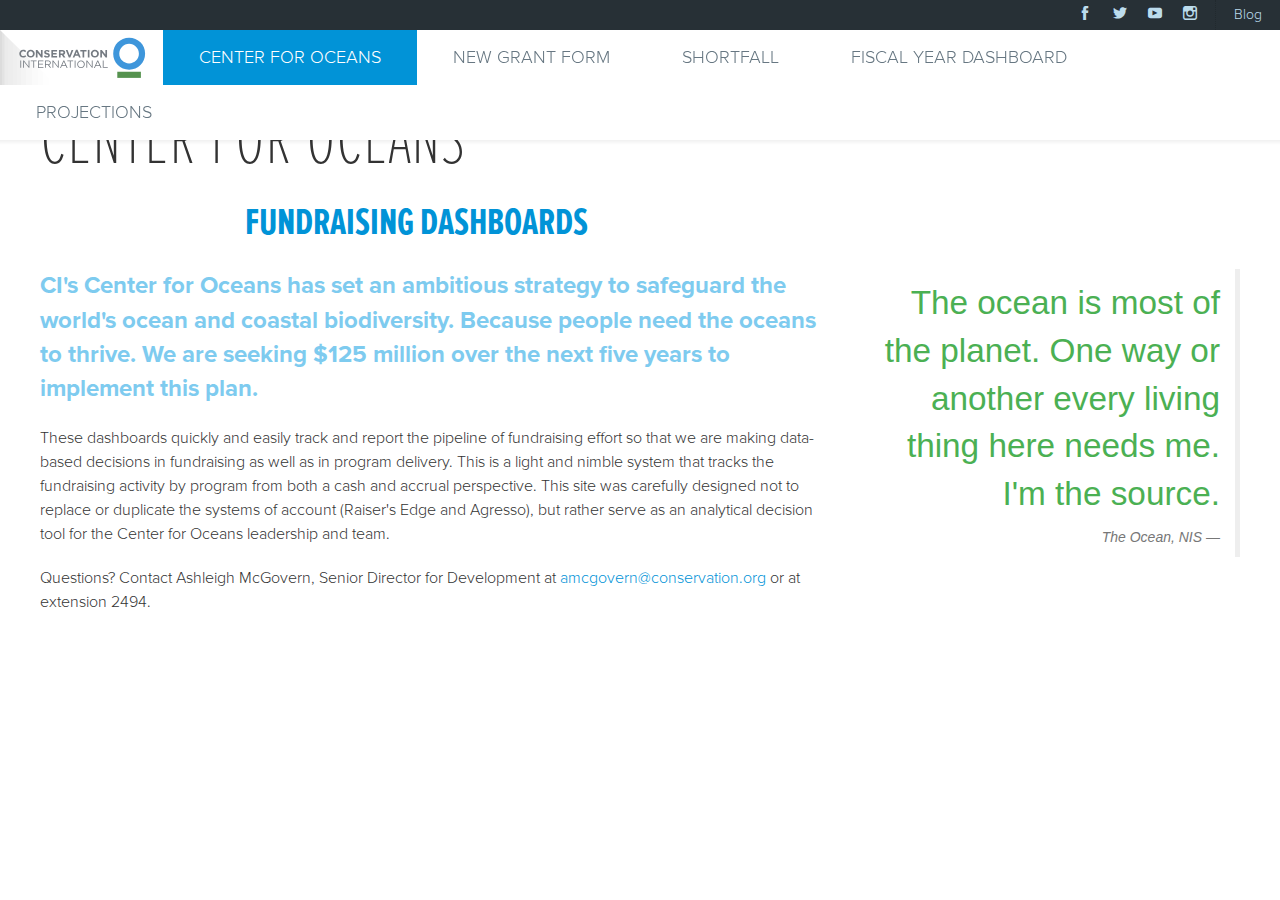
<file: index.html>
<!DOCTYPE html>
<!--<%@ Page Language="C#" %>-->
<!--    <%@ Register tagprefix="SharePoint" namespace="Microsoft.SharePoint.WebControls" assembly="Microsoft.SharePoint, -->
<!--	Version=15.0.0.0, Culture=neutral, -->
<!--	PublicKeyToken=71e9bce111e9429c" %>-->
<html>

<head>
	<meta charset="utf-8" />
	<meta http-equiv="Content-type" content="text/html; charset=utf-8">
	<meta http-equiv="X-UA-Compatible" content="IE=edge" />
	<meta content="width=device-width, initial-scale=1" name="viewport">	
    
	<title>Center for Oceans Home Page</title>

    <!-- Bootstrap Core CSS -->
    <link rel="stylesheet" type="text/css" href="../SiteAssets/bootstrap/css/bootstrap.min.css">

	<!-- CI CSS -->
	<link rel="stylesheet" type="text/css" href="../SiteAssets/css/mq.css">

	<!-- CI Header CSS -->
	<link rel="stylesheet" type="text/css" href="../SiteAssets/css/customHeaderGlobal.css">

	<!-- Custom CSS -->
	<link rel="stylesheet" type="text/css" href="../SiteAssets/css/custom.css">

</head>

<body class="with-desktop-header" style="background-color:#fff">
	<!-- SharePoint security validation aspx controls -->
	<!-- https://msdn.microsoft.com/en-us/library/office/ms472879%28v=office.14%29.aspx -->
	<form id="Form1" method="post" runat="server">
		<!--<SharePoint:FormDigest ID="FormDigest1" runat="server"></SharePoint:FormDigest>-->
	</form>
	<!-- #Form1 -->

	<header role="banner" class="introCopy global-header--desktop js-global-header--desktop">
		<div class="header-row bg-dark contain">
			<ul class="secondary-nav">
				<li class="secondary-nav__social"><a class="icon-facebook" href="https://www.facebook.com/conservation.intl"><span class="screen-reader">Facebook</span></a></li>
				<li class="secondary-nav__social"><a class="icon-twitter" href="https://twitter.com/conservationorg"><span class="screen-reader">Twitter</span></a></li>
				<li class="secondary-nav__social"><a class="icon-youtube" href="http://www.youtube.com/user/ConservationDotOrg"><span class="screen-reader">YouTube</span></a></li>
				<li class="secondary-nav__social"><a class="icon-instagram" href="http://instagram.com/conservationorg"><span class="screen-reader">Instagram</span></a></li>
				<li class="secondary-nav__text"><a href="http://blog.conservation.org/">Blog</a></li>
			</ul>
		</div>
		<div class="header-row contain">
			<h1>
				<a href="http://www.conservation.org/">
					<span class="logomark">Conservation International</span>
				</a>
			</h1>
			<ul class="primary-nav">
				<li>
				</li>
				<li class="text-uppercase active">
					<a href="index.html">Center for Oceans<br/>
						<!--<span class="text-lowercase bodyCopy"> Return to homepage</span>-->
					</a>
				</li>
				<li class="text-uppercase">
					<a href="form.html">New Grant Form<br/>
						<!--<span class="text-lowercase bodyCopy"> Submit new grant or gift opportunity</span>-->
					</a>
				</li>
				<li class="text-uppercase">
					<a href="#">Shortfall<br/>
						<!--<span class="text-lowercase bodyCopy"> View the status of the current year's shortfall</span>-->
					</a>
				</li>
				<li class="text-uppercase">
					<a href="dashboardDC.html">Fiscal Year Dashboard<br/>
						<!--<span class="text-lowercase bodyCopy"> View the accrual-based dashboard by fiscal year</span>-->
					</a>
				</li>
				<li class="text-uppercase">
					<a href="#">Projections<br/>
						<!--<span class="text-lowercase bodyCopy"> View revenue projections for the next five fiscal years</span>-->
					</a>
				</li>
				<li class="text-uppercase hidden">
					<a href="https://conservation.sharepoint.com/teams/units/mcso/fundraising-dashboard/_layouts/15/viewlsts.aspx">Site Contents<br/>
						<!--<span class="text-lowercase bodyCopy"> Read, edit, and update dashboard data through Site Contents</span>-->
					</a>
				</li>
			</ul>
		</div>
	</header>

	<div class="container-fluid">
		<div class="row">
			<!-- main page content -->
			<div class="col-sm-12 main">

				<!-- page header -->
				<div class="row title1">
					<div class="col-sm-12 col-md-12">
						<div style="padding-top:25px">
							<span>Center for Oceans</span>
						</div>
					</div>
				</div>

                <!-- body -->
                <div class="row">
            
                    <div class="col-xs-2"></div>
                    <div class="col-xs-8">
                        <span class="title2" style="padding-top:25px">fundraising dashboards</span>
                        <br/>
                    </div>
                    <div class="col-xs-2"></div>
                </div>
                <!-- /.row -->
                <div class="row">
                    <div class="col-xs-8">
                        <span class="subtitle">CI's Center for Oceans has set an ambitious strategy to safeguard the world's ocean and coastal biodiversity. Because people need the oceans to thrive. We are seeking $125 million over the next five years to implement this plan.
                        <br/>
                        </span>
                        <br/>
                        <span class="introCopy">These dashboards quickly and easily track and report the pipeline of fundraising effort so that we are making data-based decisions in fundraising as well as in program delivery. This is a light and nimble system that tracks the fundraising activity by program from both a cash and accrual perspective. This site was carefully designed not to replace or duplicate the systems of account (Raiser's Edge and Agresso), but rather serve as an analytical decision tool for the Center for Oceans leadership and team.
                        <br/>
                        </span>
                        <br/>
                        <span class="introCopy">
                        Questions? Contact Ashleigh McGovern, Senior Director for Development at <a href="mailto:amcgovern@conservation.org?subject=Question on Fundraising Site&body=Ashleigh:">amcgovern@conservation.org</a> or at extension 2494.
                        </span>
                    </div>
                    <div class="col-xs-4">
                        <blockquote class="blockquote-reverse quote">
                            <p>The ocean is most of the planet. One way or another every living thing here needs me. I'm the source.</p>
                            <footer><cite title="Source Title">The Ocean, NIS</cite></footer>
                        </blockquote>
                    </div>
                </div>
            </div>
            <!-- /.main -->
        </div>
        <!-- /.row -->
    </div>
    <!-- /.container-fluid -->
    
	<!-- SharePoint Core JavaScript -->
	<!--<script type="text/javascript" src="/_layouts/15/MicrosoftAjax.js"></script>-->
	<!--<script type="text/javascript" src="/_layouts/1033/init.js"></script>-->
	<!--<script type="text/javascript" src="/_layouts/sp.core.js"></script>-->
	<!--<script type="text/javascript" src="/_layouts/sp.runtime.js"></script>-->
	<!--<script type="text/javascript" src="/_layouts/sp.js"></script>-->

	<!-- jQuery -->
	<script type="text/javascript" src="../SiteAssets/jquery/jquery-1.12.1.min.js"></script>

	<script type="text/javascript" src="../SiteAssets/js/getUser.js"></script>

</body>
</file>
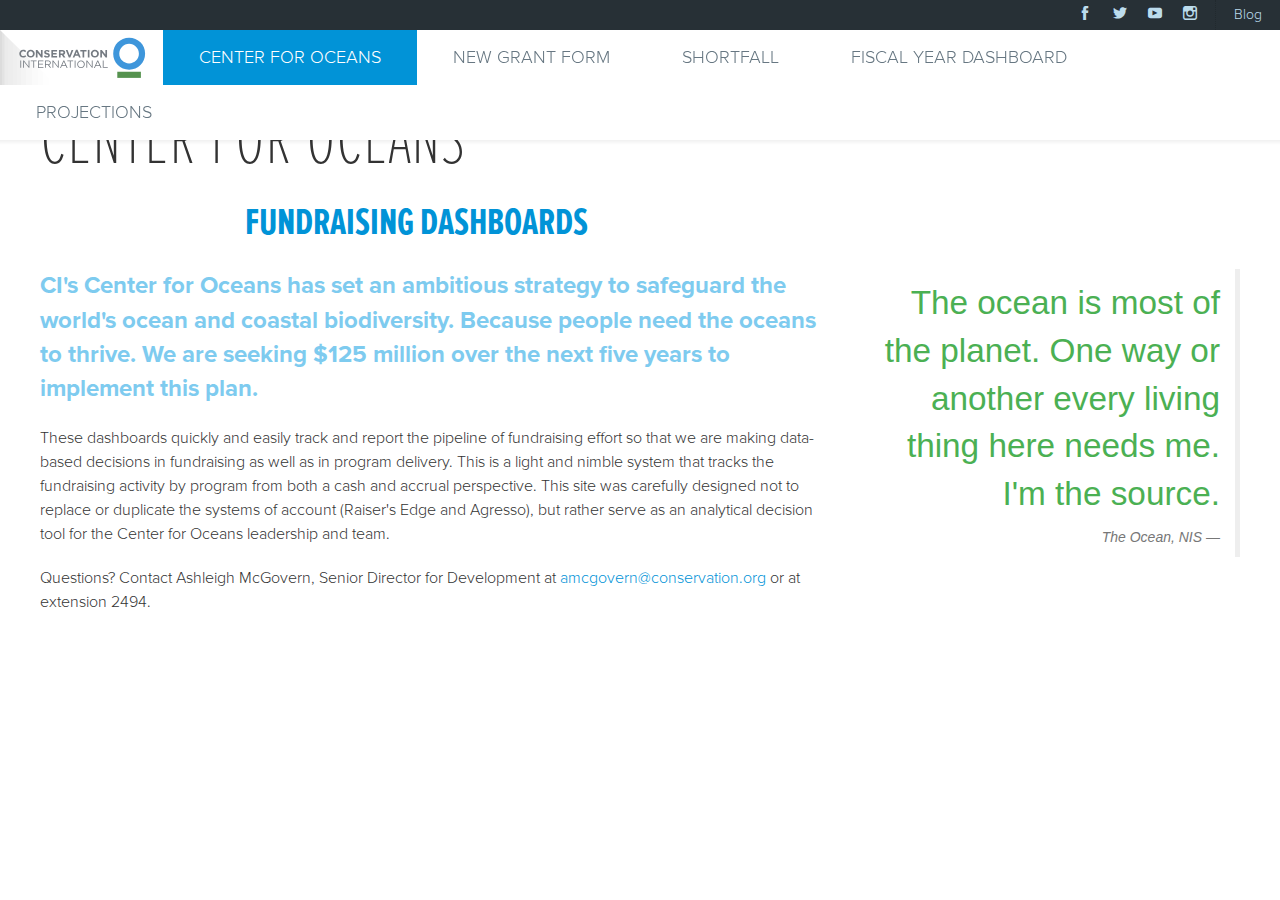
<file: SitePages/index.html>
<!DOCTYPE html>
<!--<%@ Page Language="C#" %>-->
<!--    <%@ Register tagprefix="SharePoint" namespace="Microsoft.SharePoint.WebControls" assembly="Microsoft.SharePoint, -->
<!--	Version=15.0.0.0, Culture=neutral, -->
<!--	PublicKeyToken=71e9bce111e9429c" %>-->
<html>

<head>
	<meta charset="utf-8">
	<meta http-equiv="Content-type" content="text/html; charset=utf-8">
	<meta http-equiv="X-UA-Compatible" content="IE=edge">
	<meta content="width=device-width, initial-scale=1" name="viewport">	
    
	<title>Center for Oceans Home Page</title>

    <!-- Bootstrap Core CSS -->
    <link rel="stylesheet" type="text/css" href="../SiteAssets/bootstrap/css/bootstrap.min.css">

	<!-- CI CSS -->
	<link rel="stylesheet" type="text/css" href="../SiteAssets/css/mq.css">

	<!-- CI Header CSS -->
	<link rel="stylesheet" type="text/css" href="../SiteAssets/css/customHeaderGlobal.css">

	<!-- Custom CSS -->
	<link rel="stylesheet" type="text/css" href="../SiteAssets/css/custom.css">

</head>

<body class="with-desktop-header" style="background-color:#fff">
	<!-- SharePoint security validation aspx controls -->
	<!-- https://msdn.microsoft.com/en-us/library/office/ms472879%28v=office.14%29.aspx -->
	<form id="Form1" method="post" runat="server">
		<!--<SharePoint:FormDigest ID="FormDigest1" runat="server"></SharePoint:FormDigest>-->
	</form>
	<!-- #Form1 -->

	<header role="banner" class="introCopy global-header--desktop js-global-header--desktop">
		<div class="header-row bg-dark contain">
			<ul class="secondary-nav">
				<li class="secondary-nav__social"><a class="icon-facebook" href="https://www.facebook.com/conservation.intl"><span class="screen-reader">Facebook</span></a></li>
				<li class="secondary-nav__social"><a class="icon-twitter" href="https://twitter.com/conservationorg"><span class="screen-reader">Twitter</span></a></li>
				<li class="secondary-nav__social"><a class="icon-youtube" href="http://www.youtube.com/user/ConservationDotOrg"><span class="screen-reader">YouTube</span></a></li>
				<li class="secondary-nav__social"><a class="icon-instagram" href="http://instagram.com/conservationorg"><span class="screen-reader">Instagram</span></a></li>
				<li class="secondary-nav__text"><a href="http://blog.conservation.org/">Blog</a></li>
			</ul>
		</div>
		<div class="header-row contain">
			<h1>
				<a href="http://www.conservation.org/">
					<span class="logomark">Conservation International</span>
				</a>
			</h1>
			<ul class="primary-nav">
				<li>
				</li>
				<li class="text-uppercase active">
					<a href="index.html">Center for Oceans<br/>
						<!--<span class="text-lowercase bodyCopy"> Return to homepage</span>-->
					</a>
				</li>
				<li class="text-uppercase">
					<a href="form.html">New Grant Form<br/>
						<!--<span class="text-lowercase bodyCopy"> Submit new grant or gift opportunity</span>-->
					</a>
				</li>
				<li class="text-uppercase">
					<a href="#">Shortfall<br/>
						<!--<span class="text-lowercase bodyCopy"> View the status of the current year's shortfall</span>-->
					</a>
				</li>
				<li class="text-uppercase">
					<a href="dashboardDC.html">Fiscal Year Dashboard<br/>
						<!--<span class="text-lowercase bodyCopy"> View the accrual-based dashboard by fiscal year</span>-->
					</a>
				</li>
				<li class="text-uppercase">
					<a href="#">Projections<br/>
						<!--<span class="text-lowercase bodyCopy"> View revenue projections for the next five fiscal years</span>-->
					</a>
				</li>
				<li class="text-uppercase hidden">
					<a href="https://conservation.sharepoint.com/teams/units/mcso/fundraising-dashboard/_layouts/15/viewlsts.aspx">Site Contents<br/>
						<!--<span class="text-lowercase bodyCopy"> Read, edit, and update dashboard data through Site Contents</span>-->
					</a>
				</li>
			</ul>
		</div>
	</header>

	<div class="container-fluid">
		<div class="row">
			<!-- main page content -->
			<div class="col-sm-12 main">

				<!-- page header -->
				<div class="row title1">
					<div class="col-sm-12 col-md-12">
						<div style="padding-top:25px">
							<span>Center for Oceans</span>
						</div>
					</div>
				</div>

                <!-- body -->
                <div class="row">
            
                    <div class="col-xs-2"></div>
                    <div class="col-xs-8">
                        <span class="title2" style="padding-top:25px">fundraising dashboards</span>
                        <br/>
                    </div>
                    <div class="col-xs-2"></div>
                </div>
                <!-- /.row -->
                <div class="row">
                    <div class="col-xs-8">
                        <span class="subtitle">CI's Center for Oceans has set an ambitious strategy to safeguard the world's ocean and coastal biodiversity. Because people need the oceans to thrive. We are seeking $125 million over the next five years to implement this plan.
                        <br/>
                        </span>
                        <br/>
                        <span class="introCopy">These dashboards quickly and easily track and report the pipeline of fundraising effort so that we are making data-based decisions in fundraising as well as in program delivery. This is a light and nimble system that tracks the fundraising activity by program from both a cash and accrual perspective. This site was carefully designed not to replace or duplicate the systems of account (Raiser's Edge and Agresso), but rather serve as an analytical decision tool for the Center for Oceans leadership and team.
                        <br/>
                        </span>
                        <br/>
                        <span class="introCopy">
                        Questions? Contact Ashleigh McGovern, Senior Director for Development at <a href="mailto:amcgovern@conservation.org?subject=Question on Fundraising Site&body=Ashleigh:">amcgovern@conservation.org</a> or at extension 2494.
                        </span>
                    </div>
                    <div class="col-xs-4">
                        <blockquote class="blockquote-reverse quote">
                            <p>The ocean is most of the planet. One way or another every living thing here needs me. I'm the source.</p>
                            <footer><cite title="Source Title">The Ocean, NIS</cite></footer>
                        </blockquote>
                    </div>
                </div>
            </div>
            <!-- /.main -->
        </div>
        <!-- /.row -->
    </div>
    <!-- /.container-fluid -->
    
	<!-- SharePoint Core JavaScript -->
	<!--<script type="text/javascript" src="/_layouts/15/MicrosoftAjax.js"></script>-->
	<!--<script type="text/javascript" src="/_layouts/1033/init.js"></script>-->
	<!--<script type="text/javascript" src="/_layouts/sp.core.js"></script>-->
	<!--<script type="text/javascript" src="/_layouts/sp.runtime.js"></script>-->
	<!--<script type="text/javascript" src="/_layouts/sp.js"></script>-->

	<!-- jQuery -->
	<script type="text/javascript" src="../SiteAssets/jquery/jquery-1.12.1.min.js"></script>

	<script type="text/javascript" src="../SiteAssets/js/getUser.js"></script>

</body>
</file>
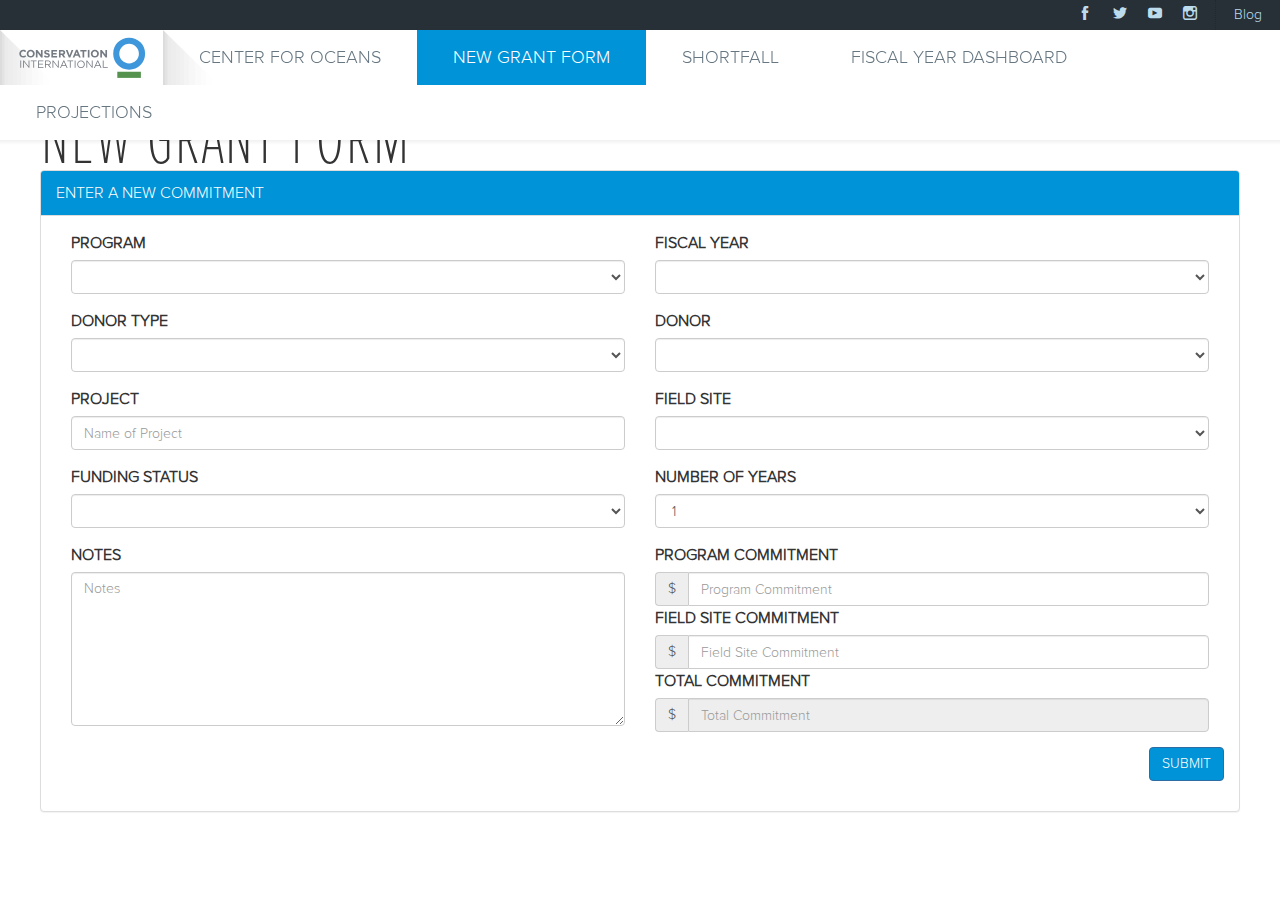
<file: form.html>
<!DOCTYPE html>
<!--<%@ Page Language="C#" %>-->
<!--    <%@ Register tagprefix="SharePoint" namespace="Microsoft.SharePoint.WebControls" assembly="Microsoft.SharePoint, -->
<!--	Version=15.0.0.0, Culture=neutral, -->
<!--	PublicKeyToken=71e9bce111e9429c" %>-->
<html>

<head>
	<meta charset="utf-8" />
	<meta http-equiv="Content-type" content="text/html; charset=utf-8">
	<meta http-equiv="X-UA-Compatible" content="IE=edge" />
	<meta content="width=device-width, initial-scale=1" name="viewport">	

	<title>Center for Oceans New Form</title>

	<!-- Bootstrap Core CSS -->
	<link rel="stylesheet" type="text/css" href="../SiteAssets/bootstrap/css/bootstrap.min.css">

	<!-- CI CSS -->
	<link rel="stylesheet" type="text/css" href="../SiteAssets/css/mq.css">

	<!-- CI Header CSS -->
	<link rel="stylesheet" type="text/css" href="../SiteAssets/css/customHeaderGlobal.css">

	<!-- Custom CSS -->
	<link rel="stylesheet" type="text/css" href="../SiteAssets/css/custom.css">

</head>

<body class="with-desktop-header" style="background-color:#fff">
	<!-- SharePoint security validation aspx controls -->
	<!-- https://msdn.microsoft.com/en-us/library/office/ms472879%28v=office.14%29.aspx -->
	<form id="Form1" method="post" runat="server">
		<!--<SharePoint:FormDigest ID="FormDigest1" runat="server"></SharePoint:FormDigest>-->
	</form>
	<!-- #Form1 -->

	<header role="banner" class="introCopy global-header--desktop js-global-header--desktop">
		<div class="header-row bg-dark contain">
			<ul class="secondary-nav">
				<li class="secondary-nav__social"><a class="icon-facebook" href="https://www.facebook.com/conservation.intl"><span class="screen-reader">Facebook</span></a></li>
				<li class="secondary-nav__social"><a class="icon-twitter" href="https://twitter.com/conservationorg"><span class="screen-reader">Twitter</span></a></li>
				<li class="secondary-nav__social"><a class="icon-youtube" href="http://www.youtube.com/user/ConservationDotOrg"><span class="screen-reader">YouTube</span></a></li>
				<li class="secondary-nav__social"><a class="icon-instagram" href="http://instagram.com/conservationorg"><span class="screen-reader">Instagram</span></a></li>
				<li class="secondary-nav__text"><a href="http://blog.conservation.org/">Blog</a></li>
			</ul>
		</div>
		<div class="header-row contain">
			<h1>
				<a href="http://www.conservation.org/">
					<span class="logomark">Conservation International</span>
				</a>
			</h1>
			<ul class="primary-nav">
				<li class="text-uppercase">
					<a href="index.html">Center for Oceans<br/>
						<!--<span class="text-lowercase bodyCopy"> Return to homepage</span>-->
					</a>
				</li>
				<li class="text-uppercase active">
					<a href="form.html">New Grant Form<br/>
						<!--<span class="text-lowercase bodyCopy"> Submit new grant or gift opportunity</span>-->
					</a>
				</li>
				<li class="text-uppercase">
					<a href="#">Shortfall<br/>
						<!--<span class="text-lowercase bodyCopy"> View the status of the current year's shortfall</span>-->
					</a>
				</li>
				<li class="text-uppercase">
					<a href="dashboardDC.html">Fiscal Year Dashboard<br/>
						<!--<span class="text-lowercase bodyCopy"> View the accrual-based dashboard by fiscal year</span>-->
					</a>
				</li>
				<li class="text-uppercase">
					<a href="#">Projections<br/>
						<!--<span class="text-lowercase bodyCopy"> View revenue projections for the next five fiscal years</span>-->
					</a>
				</li>
				<li class="text-uppercase hidden">
					<a href="https://conservation.sharepoint.com/teams/units/mcso/fundraising-dashboard/_layouts/15/viewlsts.aspx">Site Contents<br/>
						<!--<span class="text-lowercase bodyCopy"> Read, edit, and update dashboard data through Site Contents</span>-->
					</a>
				</li>
			</ul>
		</div>
	</header>

	<div class="container-fluid">
		<div class="row">
			<!-- main page content -->
			<div class="col-sm-12 main">
				
				<!-- page header -->
				<div class="row title1">
					<div class="col-sm-12 col-md-12">
						<div style="padding-top:25px">
							<span>New Grant Form</span>
						</div>
					</div>
				</div>

                <!-- body -->
                <div class="row introCopy">
					<div class="col-xs-12">
						<div class="panel panel-default">
							<div class="panel-heading text-uppercase">
								Enter a New Commitment
							</div>
							<!-- /.panel-heading -->
							<div class="panel-body">
								<!-- Start of form container -->
								<div class="container-fluid">
									<div class="row-fluid">
										<div class="span4 offset4 welly">
											<div id="donorSubmit" class="form-horizontal" data-toggle="validator">
												<fieldset>
													<!-- Program select input, and Fiscal year select input -->
													<div class="form-group">
														<div class="col-xs-6">
															<label class="form-label text-uppercase" for="program">Program</label>
															<div>
																<select type="text" id="program" class="form-control" data-container="body" data-toggle="popover" data-placement="top" data-trigger="hover" data-content="Select the program the commitment will benefit" title="Program" placeholder="Select a program" required="required"></select>
															</div>
														</div>
														<div class="col-xs-6">
															<label class="form-label text-uppercase" for="fiscalYear">Fiscal Year</label>
															<div>
																<select type="text" id="fiscalYear" class="form-control" data-container="body" data-toggle="popover" data-placement="top" data-trigger="hover" data-content="Select the fiscal year the commitment will occur" title="Fiscal Year" placeholder="" required="required"></select>
															</div>
														</div>
													</div>

													<!-- Donor text input and Donor Type select input -->
													<div class="form-group">
														<div class="col-xs-6">
															<label class="form-label text-uppercase" for="donorType">Donor Type</label>
															<div>
																<select type="text" id="donorType" class="form-control" data-container="body" data-toggle="popover" data-placement="top" data-trigger="hover" data-content="Select the category for this type of donor" title="Donor Type" placeholder="" required="required"></select>
															</div>
														</div>
														<div class="col-xs-6">
															<label class="form-label text-uppercase" for="donor">Donor</label>
															<div>
																<select type="text" id="donor" class="form-control" data-container="body" data-toggle="popover" data-placement="top" data-trigger="hover" data-content="Select the name of the donor who is giving the commitment" title="Donor" placeholder="Name of Donor"
																	required="required"></select>
															</div>
														</div>
													</div>

													<!-- Project and Field Site select inputs -->
													<div class="form-group">
														<div class="col-xs-6">
															<label class="form-label text-uppercase" for="project">Project</label>
															<div id="projectContainer">
																<input type="text" id="project" class="form-control typeahead" data-container="body" data-toggle="popover" data-placement="top" data-trigger="hover" data-content="Enter the name of the project the commitment will benefit" title="Project" placeholder="Name of Project"
																	required="required">
															</div>
														</div>
														<div class="col-xs-6">
															<label class="form-label text-uppercase" for="fieldSite">Field Site</label>
															<div>
																<select type="text" id="fieldSite" class="form-control" data-container="body" data-toggle="popover" data-placement="top" data-trigger="hover" data-content="Select the field site related that is working with the program to implement the grant" title="Field Site"
																	placeholder="Field Site" required="required"></select>
															</div>
														</div>
													</div>

													<!-- Funding Status and Duration select inputs -->
													<div class="form-group">
														<div class="col-xs-6">
															<label class="form-label text-uppercase" for="fundingStatus">Funding Status</label>
															<div>
																<select type="text" id="fundingStatus" class="form-control" data-container="body" data-toggle="popover" data-placement="top" data-trigger="hover" data-content="Select the funding status for this commitment" title="Funding Status" placeholder="" required="required"></select>
															</div>
														</div>
														<div class="col-xs-6">
															<label class="form-label text-uppercase" for="duration">Number of Years</label>
															<div>
																<select type="text" id="duration" class="form-control" data-container="body" data-toggle="popover" data-placement="top" data-trigger="hover" data-content="Select the number of fiscal years the grant funds will be disbursed" title="Duration" placeholder="Number of Years"
																	required="required"></select>
															</div>
														</div>
													</div>

													<!-- Notes text input -->
													<!-- Program, Field Site, and Total Comitmment inputs -->
													<div class="form-group">
														<div class="col-xs-6">
															<label class="form-label text-uppercase" for="notes">Notes</label>
															<div id="projectContainer">
																<textarea id="notes" rows="7" class="form-control" data-container="body" data-toggle="popover" data-placement="top" data-trigger="hover" data-content="Enter any key notes that describe this commitment" title="Notes" placeholder="Notes"></textarea>
															</div>
														</div>
														<div class="col-xs-6">
															<label class="form-label text-uppercase" for="budgetCommitment">Program Commitment</label>
															<div class="input-group">
																<div class="input-group-addon">$</div>
																<input id="budgetCommitment" type="text" class="form-control" data-container="body" data-toggle="popover" data-placement="top" data-trigger="hover" data-content="Enter the amount in dollars the portion of the commitment allotted to the Ocean Center" title="Program Commitment"
																	placeholder="Program Commitment">
																<!--<div class="input-group-addon">.00</div>-->
															</div>
															<label class="form-label text-uppercase" for="fieldSiteCommitment">Field Site Commitment</label>
															<div class="input-group">
																<div class="input-group-addon">$</div>
																<input id="fieldSiteCommitment" type="text" class="form-control" data-container="body" data-toggle="popover" data-placement="top" data-trigger="hover" data-content="Enter the amount in dollars the portion of the commitment allotted for other purposes"
																	title="Field Site Commitment" placeholder="Field Site Commitment">
																<!--<div class="input-group-addon">.00</div>-->
															</div>
															<label class="form-label text-uppercase" for="totalCommitment">Total Commitment</label>
															<div class="input-group">
																<div class="input-group-addon">$</div>
																<input id="totalCommitment" type="text" class="form-control" data-container="body" data-toggle="popover" data-placement="top" data-trigger="hover" data-content="This is the total amount in dollars of the commitment as the sum of commitments to the Ocean Center and for other purposes"
																	title="Total Commitment" placeholder="Total Commitment" disabled="disabled">
																<!--<div class="input-group-addon">.00</div>-->
															</div>
														</div>
													</div>
													<div class="form-group">
														<!--<button type="button" class="btn btn-default" data-dismiss="modal">Save</button>-->
														<button id="btnSubmit" type="submit" class="btn btn-primary pull-right text-uppercase" data-dismiss="modal">Submit</button>
													</div>
												</fieldset>
												<!-- fieldset -->
											</div>
											<!-- #donorSubmit -->
										</div>
										<!-- /.span4 -->
									</div>
									<!-- /.row-fluid -->
								</div>
								<!-- /.container-fluid -->
							</div>
							<!-- /.panel-body -->
						</div>
						<!--  /.panel-default -->
					</div>
					<!-- /.col-xs-12 -->
				</div>
				<!-- /.row -->
			</div>
			<!-- /.main -->
			<!-- Success Modal -->
			<div class="modal fade" id="successModal" tabindex="-1" role="dialog" aria-labelledby="successModalLabel">
				<div class="modal-dialog" role="document">
					<div class="modal-content">
						<div class="modal-header">
							<button type="button" class="close" data-dismiss="modal" aria-label="Close">
                                <span aria-hidden="true">×</span>
                            </button>
							<h4 class="modal-title" id="successModalLabel">Success</h4>
						</div>
						<div class="modal-body">
							Your Commitment Has Been Submitted
						</div>
						<div class="modal-footer">
							<button type="button" class="btn btn-default text-uppercase" data-dismiss="modal" onclick="location.href='dashboardDC.html'" >Close</button>
						</div>
					</div>
				</div>
			</div>
			<!-- #successModal -->
		</div>
		<!-- /.row -->
	</div>
	<!-- /.container-fluid -->

	<!-- SharePoint Core JavaScript -->
	<!--<script type="text/javascript" src="/_layouts/15/MicrosoftAjax.js"></script>-->
	<!--<script type="text/javascript" src="/_layouts/1033/init.js"></script>-->
	<!--<script type="text/javascript" src="/_layouts/sp.core.js"></script>-->
	<!--<script type="text/javascript" src="/_layouts/sp.runtime.js"></script>-->
	<!--<script type="text/javascript" src="/_layouts/sp.js"></script>-->

	<!-- jQuery -->
	<script type="text/javascript" src="../SiteAssets/jquery/jquery-1.12.1.min.js"></script>

	<!-- Bootstrap Core JavaScript -->
	<script type="text/javascript" src="../SiteAssets/bootstrap/js/bootstrap.min.js"></script>

	<!-- Moment Core JavaScript -->
	<script type="text/javascript" src="../SiteAssets/moment/moment.js"></script>

	<!--<script type="text/javascript" src="../SiteAssets/js/validator.js"></script>-->
	<script type="text/javascript" src="../SiteAssets/typeahead/typeahead.jquery.min.js"></script>
	<script type="text/javascript" src="../SiteAssets/js/getUser.js"></script>	
	<script type="text/javascript" src="../SiteAssets/js/addCommas.js"></script>
	<script type="text/javascript" src="../SiteAssets/js/getDropdownValues.js"></script>
	<script type="text/javascript" src="../SiteAssets/js/sendRequest.js"></script>

	<script type="text/javascript">
		$(document).ready(function() {

			getData();

			function convertToNumber() {
				var total = 0;
				var oceanTotal = parseFloat($('#budgetCommitment').val().replace(/,/g, '')) || 0;
				var otherTotal = parseFloat($('#fieldSiteCommitment').val().replace(/,/g, '')) || 0;

				total = oceanTotal + otherTotal;
				$('#budgetCommitment').val(addCommas(oceanTotal));
				$('#fieldSiteCommitment').val(addCommas(otherTotal));
				$('#totalCommitment').val(addCommas(total));
			}

			$(function() {
				bindSubmitButtonClick();
			});

			function bindSubmitButtonClick() {
				$("#btnSubmit").on("click", function() {
					sendRequest();
				});
			}

			// initiatlize Bootstrap popover
			$('[data-toggle="popover"]').popover();

			//initialize Bootstrap validator
			// $('#donorSubmit').validator({disable: true});

			//running total for #totalCommitment
			$('#budgetCommitment').keyup(convertToNumber);

			//running total for #totalCommitment
			$('#budgetCommitment').change(convertToNumber);

			//running total for #totalCommitment
			$('#fieldSiteCommitment').keyup(convertToNumber);

			//running total for #totalCommitment
			$('#fieldSiteCommitment').change(convertToNumber);

		});
	</script>

</body>
</file>
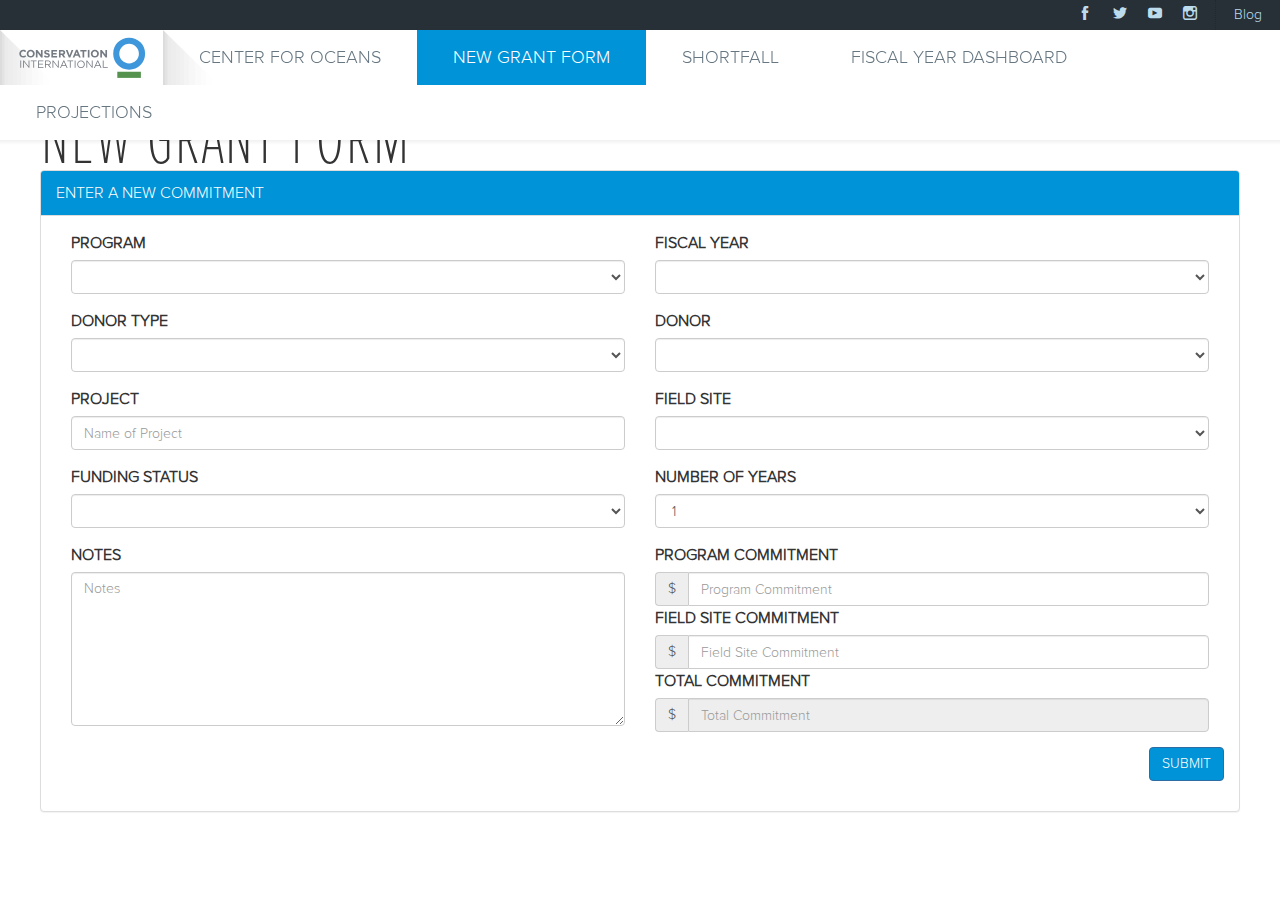
<file: SitePages/form.html>
<!DOCTYPE html>
<!--<%@ Page Language="C#" %>-->
<!--    <%@ Register tagprefix="SharePoint" namespace="Microsoft.SharePoint.WebControls" assembly="Microsoft.SharePoint, -->
<!--	Version=15.0.0.0, Culture=neutral, -->
<!--	PublicKeyToken=71e9bce111e9429c" %>-->
<html>

<head>
	<meta charset="utf-8">
	<meta http-equiv="Content-type" content="text/html; charset=utf-8">
	<meta http-equiv="X-UA-Compatible" content="IE=edge">
	<meta content="width=device-width, initial-scale=1" name="viewport">	

	<title>Center for Oceans New Form</title>

	<!-- Bootstrap Core CSS -->
	<link rel="stylesheet" type="text/css" href="../SiteAssets/bootstrap/css/bootstrap.min.css">

	<!-- CI CSS -->
	<link rel="stylesheet" type="text/css" href="../SiteAssets/css/mq.css">

	<!-- CI Header CSS -->
	<link rel="stylesheet" type="text/css" href="../SiteAssets/css/customHeaderGlobal.css">

	<!-- Custom CSS -->
	<link rel="stylesheet" type="text/css" href="../SiteAssets/css/custom.css">

</head>

<body class="with-desktop-header" style="background-color:#fff">
	<!-- SharePoint security validation aspx controls -->
	<!-- https://msdn.microsoft.com/en-us/library/office/ms472879%28v=office.14%29.aspx -->
	<form id="Form1" method="post" runat="server">
		<!--<SharePoint:FormDigest ID="FormDigest1" runat="server"></SharePoint:FormDigest>-->
	</form>
	<!-- #Form1 -->

	<header role="banner" class="introCopy global-header--desktop js-global-header--desktop">
		<div class="header-row bg-dark contain">
			<ul class="secondary-nav">
				<li class="secondary-nav__social"><a class="icon-facebook" href="https://www.facebook.com/conservation.intl"><span class="screen-reader">Facebook</span></a></li>
				<li class="secondary-nav__social"><a class="icon-twitter" href="https://twitter.com/conservationorg"><span class="screen-reader">Twitter</span></a></li>
				<li class="secondary-nav__social"><a class="icon-youtube" href="http://www.youtube.com/user/ConservationDotOrg"><span class="screen-reader">YouTube</span></a></li>
				<li class="secondary-nav__social"><a class="icon-instagram" href="http://instagram.com/conservationorg"><span class="screen-reader">Instagram</span></a></li>
				<li class="secondary-nav__text"><a href="http://blog.conservation.org/">Blog</a></li>
			</ul>
		</div>
		<div class="header-row contain">
			<h1>
				<a href="http://www.conservation.org/">
					<span class="logomark">Conservation International</span>
				</a>
			</h1>
			<ul class="primary-nav">
				<li class="text-uppercase">
					<a href="index.html">Center for Oceans<br/>
						<!--<span class="text-lowercase bodyCopy"> Return to homepage</span>-->
					</a>
				</li>
				<li class="text-uppercase active">
					<a href="form.html">New Grant Form<br/>
						<!--<span class="text-lowercase bodyCopy"> Submit new grant or gift opportunity</span>-->
					</a>
				</li>
				<li class="text-uppercase">
					<a href="#">Shortfall<br/>
						<!--<span class="text-lowercase bodyCopy"> View the status of the current year's shortfall</span>-->
					</a>
				</li>
				<li class="text-uppercase">
					<a href="dashboardDC.html">Fiscal Year Dashboard<br/>
						<!--<span class="text-lowercase bodyCopy"> View the accrual-based dashboard by fiscal year</span>-->
					</a>
				</li>
				<li class="text-uppercase">
					<a href="#">Projections<br/>
						<!--<span class="text-lowercase bodyCopy"> View revenue projections for the next five fiscal years</span>-->
					</a>
				</li>
				<li class="text-uppercase hidden">
					<a href="https://conservation.sharepoint.com/teams/units/mcso/fundraising-dashboard/_layouts/15/viewlsts.aspx">Site Contents<br/>
						<!--<span class="text-lowercase bodyCopy"> Read, edit, and update dashboard data through Site Contents</span>-->
					</a>
				</li>
			</ul>
		</div>
	</header>

	<div class="container-fluid">
		<div class="row">
			<!-- main page content -->
			<div class="col-sm-12 main">
				
				<!-- page header -->
				<div class="row title1">
					<div class="col-sm-12 col-md-12">
						<div style="padding-top:25px">
							<span>New Grant Form</span>
						</div>
					</div>
				</div>

                <!-- body -->
                <div class="row introCopy">
					<div class="col-xs-12">
						<div class="panel panel-default">
							<div class="panel-heading text-uppercase">
								Enter a New Commitment
							</div>
							<!-- /.panel-heading -->
							<div class="panel-body">
								<!-- Start of form container -->
								<div class="container-fluid">
									<div class="row-fluid">
										<div class="span4 offset4 welly">
											<div id="donorSubmit" class="form-horizontal" data-toggle="validator">
												<fieldset>
													<!-- Program select input, and Fiscal year select input -->
													<div class="form-group">
														<div class="col-xs-6">
															<label class="form-label text-uppercase" for="program">Program</label>
															<div>
																<select type="text" id="program" class="form-control" data-container="body" data-toggle="popover" data-placement="top" data-trigger="hover" data-content="Select the program the commitment will benefit" title="Program" placeholder="Select a program" required="required"></select>
															</div>
														</div>
														<div class="col-xs-6">
															<label class="form-label text-uppercase" for="fiscalYear">Fiscal Year</label>
															<div>
																<select type="text" id="fiscalYear" class="form-control" data-container="body" data-toggle="popover" data-placement="top" data-trigger="hover" data-content="Select the fiscal year the commitment will occur" title="Fiscal Year" placeholder="" required="required"></select>
															</div>
														</div>
													</div>

													<!-- Donor text input and Donor Type select input -->
													<div class="form-group">
														<div class="col-xs-6">
															<label class="form-label text-uppercase" for="donorType">Donor Type</label>
															<div>
																<select type="text" id="donorType" class="form-control" data-container="body" data-toggle="popover" data-placement="top" data-trigger="hover" data-content="Select the category for this type of donor" title="Donor Type" placeholder="" required="required"></select>
															</div>
														</div>
														<div class="col-xs-6">
															<label class="form-label text-uppercase" for="donor">Donor</label>
															<div>
																<select type="text" id="donor" class="form-control" data-container="body" data-toggle="popover" data-placement="top" data-trigger="hover" data-content="Select the name of the donor who is giving the commitment" title="Donor" placeholder="Name of Donor"
																	required="required"></select>
															</div>
														</div>
													</div>

													<!-- Project and Field Site select inputs -->
													<div class="form-group">
														<div class="col-xs-6">
															<label class="form-label text-uppercase" for="project">Project</label>
															<div id="projectContainer">
																<input type="text" id="project" class="form-control typeahead" data-container="body" data-toggle="popover" data-placement="top" data-trigger="hover" data-content="Enter the name of the project the commitment will benefit" title="Project" placeholder="Name of Project"
																	required="required">
															</div>
														</div>
														<div class="col-xs-6">
															<label class="form-label text-uppercase" for="fieldSite">Field Site</label>
															<div>
																<select type="text" id="fieldSite" class="form-control" data-container="body" data-toggle="popover" data-placement="top" data-trigger="hover" data-content="Select the field site related that is working with the program to implement the grant" title="Field Site"
																	placeholder="Field Site" required="required"></select>
															</div>
														</div>
													</div>

													<!-- Funding Status and Duration select inputs -->
													<div class="form-group">
														<div class="col-xs-6">
															<label class="form-label text-uppercase" for="fundingStatus">Funding Status</label>
															<div>
																<select type="text" id="fundingStatus" class="form-control" data-container="body" data-toggle="popover" data-placement="top" data-trigger="hover" data-content="Select the funding status for this commitment" title="Funding Status" placeholder="" required="required"></select>
															</div>
														</div>
														<div class="col-xs-6">
															<label class="form-label text-uppercase" for="duration">Number of Years</label>
															<div>
																<select type="text" id="duration" class="form-control" data-container="body" data-toggle="popover" data-placement="top" data-trigger="hover" data-content="Select the number of fiscal years the grant funds will be disbursed" title="Duration" placeholder="Number of Years"
																	required="required"></select>
															</div>
														</div>
													</div>

													<!-- Notes text input -->
													<!-- Program, Field Site, and Total Comitmment inputs -->
													<div class="form-group">
														<div class="col-xs-6">
															<label class="form-label text-uppercase" for="notes">Notes</label>
															<div id="projectContainer">
																<textarea id="notes" rows="7" class="form-control" data-container="body" data-toggle="popover" data-placement="top" data-trigger="hover" data-content="Enter any key notes that describe this commitment" title="Notes" placeholder="Notes"></textarea>
															</div>
														</div>
														<div class="col-xs-6">
															<label class="form-label text-uppercase" for="budgetCommitment">Program Commitment</label>
															<div class="input-group">
																<div class="input-group-addon">$</div>
																<input id="budgetCommitment" type="text" class="form-control" data-container="body" data-toggle="popover" data-placement="top" data-trigger="hover" data-content="Enter the amount in dollars the portion of the commitment allotted to the Ocean Center" title="Program Commitment"
																	placeholder="Program Commitment">
																<!--<div class="input-group-addon">.00</div>-->
															</div>
															<label class="form-label text-uppercase" for="fieldSiteCommitment">Field Site Commitment</label>
															<div class="input-group">
																<div class="input-group-addon">$</div>
																<input id="fieldSiteCommitment" type="text" class="form-control" data-container="body" data-toggle="popover" data-placement="top" data-trigger="hover" data-content="Enter the amount in dollars the portion of the commitment allotted for other purposes"
																	title="Field Site Commitment" placeholder="Field Site Commitment">
																<!--<div class="input-group-addon">.00</div>-->
															</div>
															<label class="form-label text-uppercase" for="totalCommitment">Total Commitment</label>
															<div class="input-group">
																<div class="input-group-addon">$</div>
																<input id="totalCommitment" type="text" class="form-control" data-container="body" data-toggle="popover" data-placement="top" data-trigger="hover" data-content="This is the total amount in dollars of the commitment as the sum of commitments to the Ocean Center and for other purposes"
																	title="Total Commitment" placeholder="Total Commitment" disabled="disabled">
																<!--<div class="input-group-addon">.00</div>-->
															</div>
														</div>
													</div>
													<div class="form-group">
														<!--<button type="button" class="btn btn-default" data-dismiss="modal">Save</button>-->
														<button id="btnSubmit" type="submit" class="btn btn-primary pull-right text-uppercase" data-dismiss="modal">Submit</button>
													</div>
												</fieldset>
												<!-- fieldset -->
											</div>
											<!-- #donorSubmit -->
										</div>
										<!-- /.span4 -->
									</div>
									<!-- /.row-fluid -->
								</div>
								<!-- /.container-fluid -->
							</div>
							<!-- /.panel-body -->
						</div>
						<!--  /.panel-default -->
					</div>
					<!-- /.col-xs-12 -->
				</div>
				<!-- /.row -->
			</div>
			<!-- /.main -->
			<!-- Success Modal -->
			<div class="modal fade" id="successModal" tabindex="-1" role="dialog" aria-labelledby="successModalLabel">
				<div class="modal-dialog" role="document">
					<div class="modal-content">
						<div class="modal-header">
							<button type="button" class="close" data-dismiss="modal" aria-label="Close">
                                <span aria-hidden="true">×</span>
                            </button>
							<h4 class="modal-title" id="successModalLabel">Success</h4>
						</div>
						<div class="modal-body">
							Your Commitment Has Been Submitted
						</div>
						<div class="modal-footer">
							<button type="button" class="btn btn-default text-uppercase" data-dismiss="modal" onclick="location.href='dashboardDC.html'" >Close</button>
						</div>
					</div>
				</div>
			</div>
			<!-- #successModal -->
		</div>
		<!-- /.row -->
	</div>
	<!-- /.container-fluid -->

	<!-- SharePoint Core JavaScript -->
	<!--<script type="text/javascript" src="/_layouts/15/MicrosoftAjax.js"></script>-->
	<!--<script type="text/javascript" src="/_layouts/1033/init.js"></script>-->
	<!--<script type="text/javascript" src="/_layouts/sp.core.js"></script>-->
	<!--<script type="text/javascript" src="/_layouts/sp.runtime.js"></script>-->
	<!--<script type="text/javascript" src="/_layouts/sp.js"></script>-->

	<!-- jQuery -->
	<script type="text/javascript" src="../SiteAssets/jquery/jquery-1.12.1.min.js"></script>

	<!-- Bootstrap Core JavaScript -->
	<script type="text/javascript" src="../SiteAssets/bootstrap/js/bootstrap.min.js"></script>

	<!-- Moment Core JavaScript -->
	<script type="text/javascript" src="../SiteAssets/moment/moment.js"></script>

	<!--<script type="text/javascript" src="../SiteAssets/js/validator.js"></script>-->
	<script type="text/javascript" src="../SiteAssets/typeahead/typeahead.jquery.min.js"></script>
	<script type="text/javascript" src="../SiteAssets/js/getUser.js"></script>	
	<script type="text/javascript" src="../SiteAssets/js/addCommas.js"></script>
	<script type="text/javascript" src="../SiteAssets/js/getDropdownValues.js"></script>
	<script type="text/javascript" src="../SiteAssets/js/sendRequest.js"></script>

	<script type="text/javascript">
		$(document).ready(function() {

			getData();

			function convertToNumber() {
				var total = 0;
				var oceanTotal = parseFloat($('#budgetCommitment').val().replace(/,/g, '')) || 0;
				var otherTotal = parseFloat($('#fieldSiteCommitment').val().replace(/,/g, '')) || 0;

				total = oceanTotal + otherTotal;
				$('#budgetCommitment').val(addCommas(oceanTotal));
				$('#fieldSiteCommitment').val(addCommas(otherTotal));
				$('#totalCommitment').val(addCommas(total));
			}

			$(function() {
				bindSubmitButtonClick();
			});

			function bindSubmitButtonClick() {
				$("#btnSubmit").on("click", function() {
					sendRequest();
				});
			}

			// initiatlize Bootstrap popover
			$('[data-toggle="popover"]').popover();

			//initialize Bootstrap validator
			// $('#donorSubmit').validator({disable: true});

			//running total for #totalCommitment
			$('#budgetCommitment').keyup(convertToNumber);

			//running total for #totalCommitment
			$('#budgetCommitment').change(convertToNumber);

			//running total for #totalCommitment
			$('#fieldSiteCommitment').keyup(convertToNumber);

			//running total for #totalCommitment
			$('#fieldSiteCommitment').change(convertToNumber);

		});
	</script>

</body>
</file>
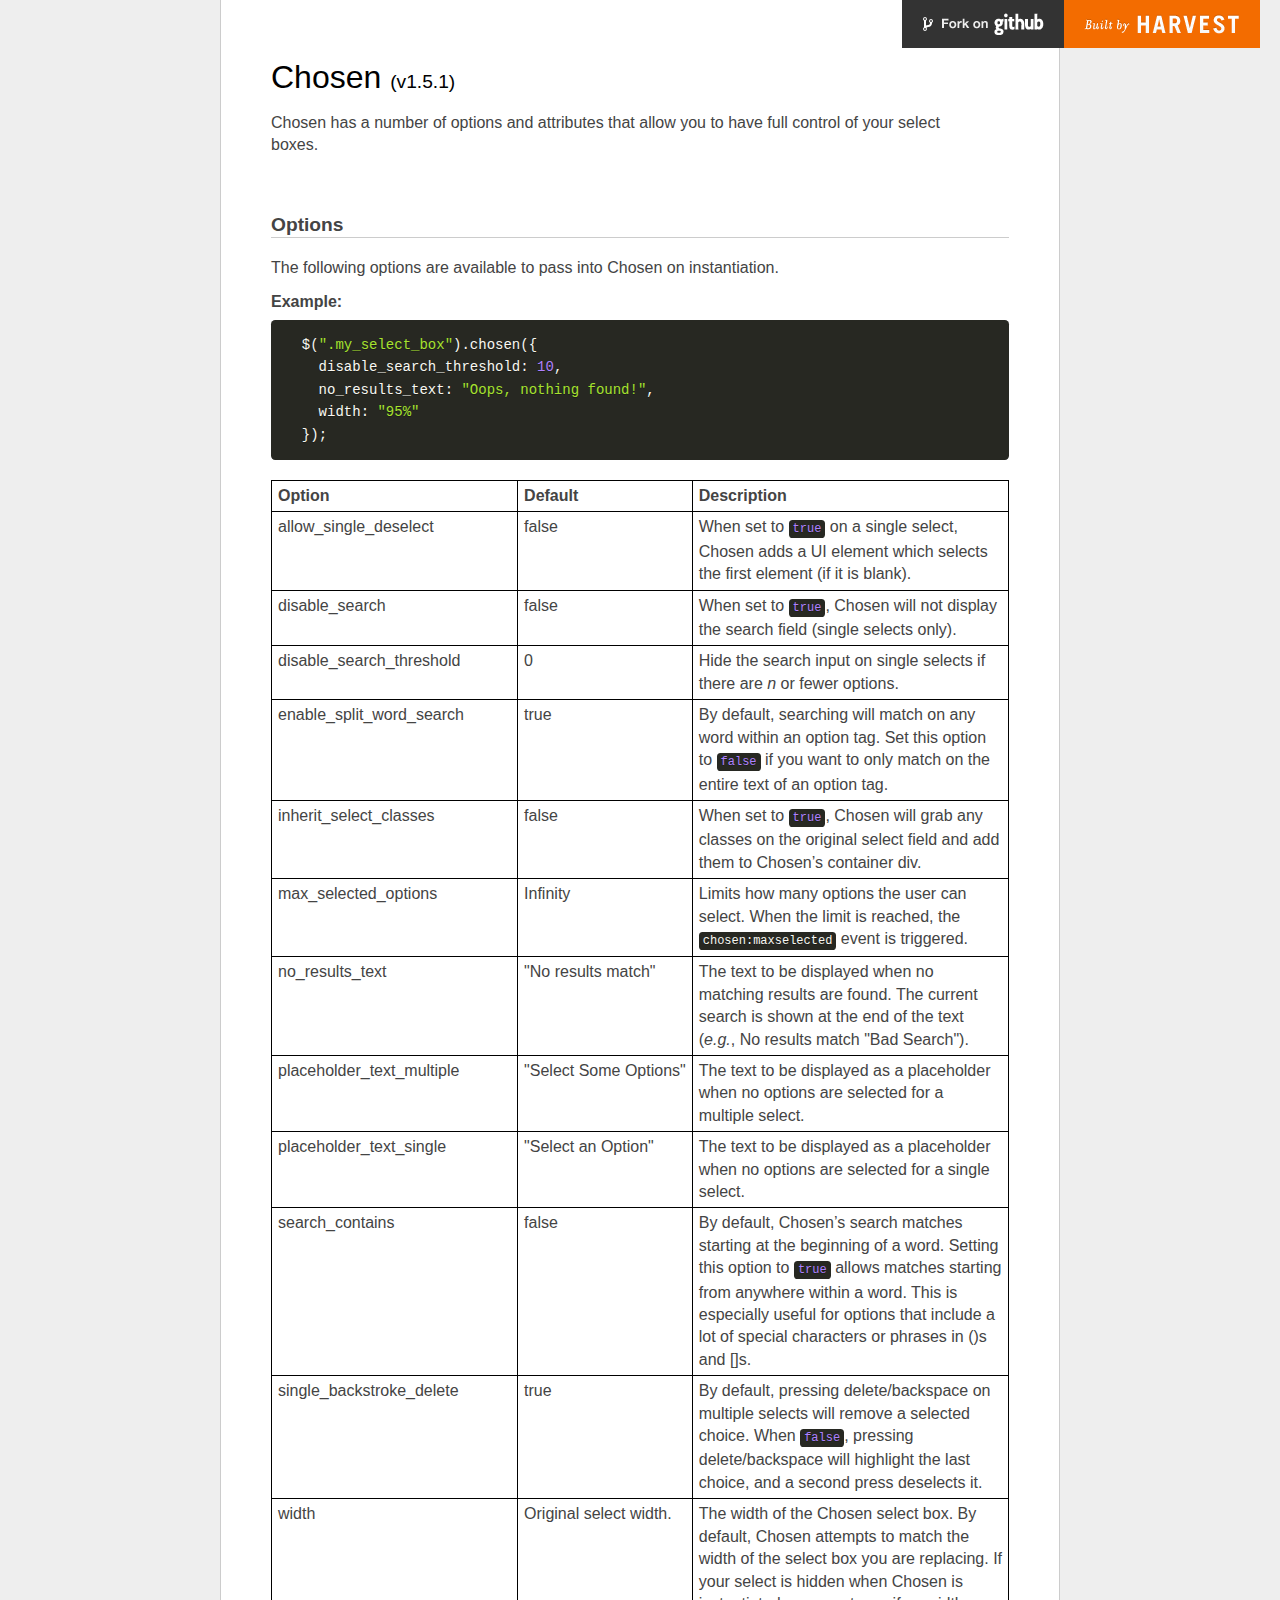
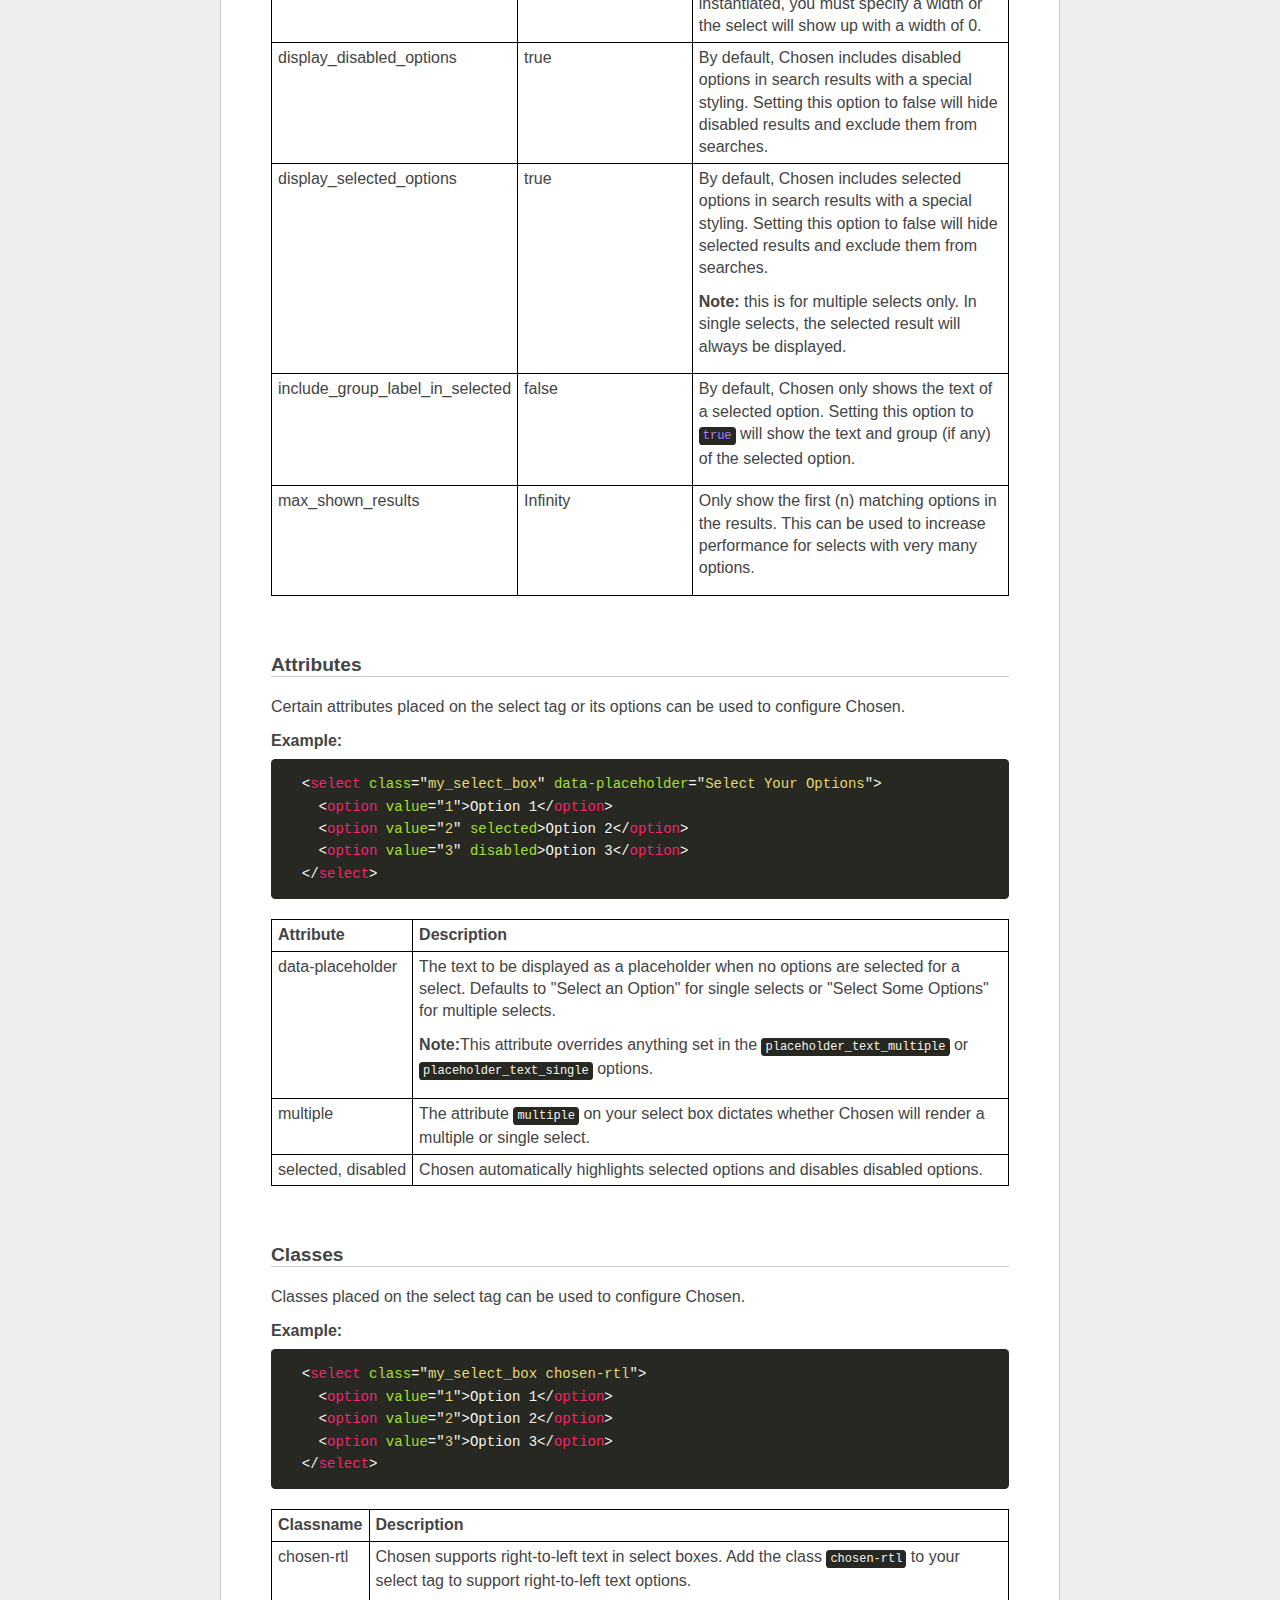
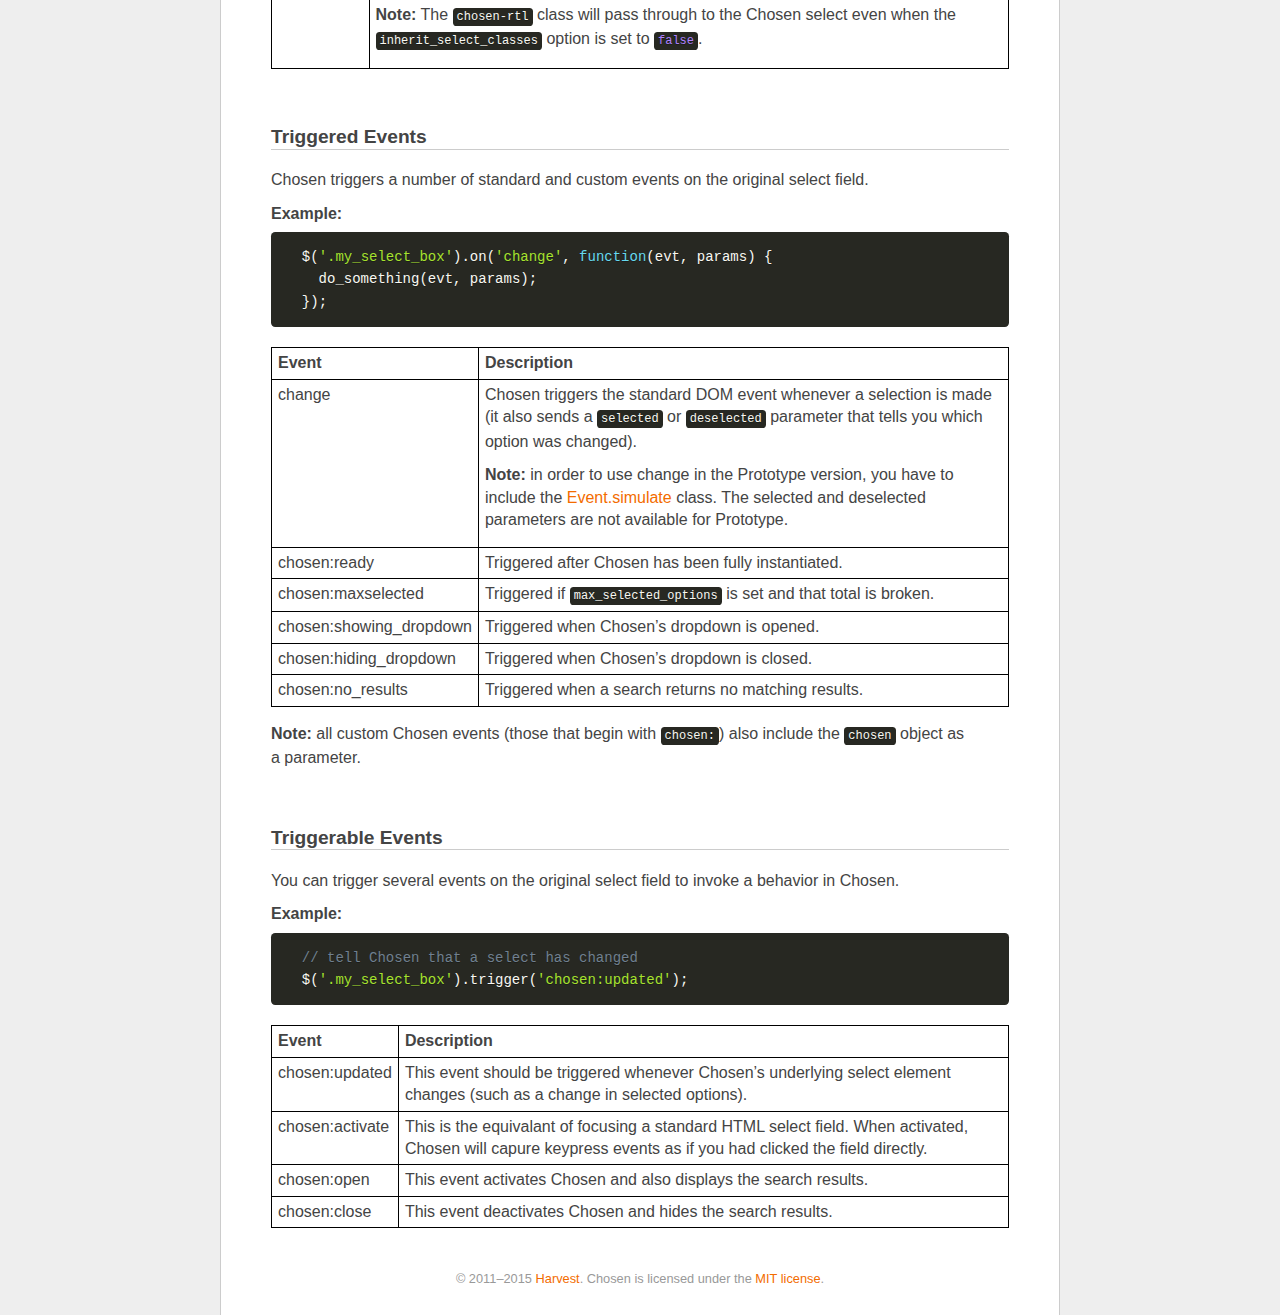
<file: SiteAssets/chosen/options.html>
<!doctype html>
<html lang="en">
<head>
  <meta charset="utf-8">
  <title>Chosen: A jQuery Plugin by Harvest to Tame Unwieldy Select Boxes</title>
  <link rel="stylesheet" href="docsupport/style.css">
  <link rel="stylesheet" href="docsupport/prism.css">
  <link rel="stylesheet" href="chosen.css">
  <style type="text/css" media="all">
    /* fix rtl for demo */
    .chosen-rtl .chosen-drop { left: -9000px; }
  </style>
</head>
<body>
  <div id="container">
    <div id="content">
      <header>
        <h1>Chosen <small>(<span id="latest-version">v1.5.1</span>)</small></h1>
      </header>
      <p>Chosen has a number of options and attributes that allow you to have full control of your select boxes.</p>

      <h2><a name="options" class="anchor" href="#options">Options</a></h2>
      <p>The following options are available to pass into Chosen on instantiation.</p>

      <h3>Example:</h3>
<pre>
  <code class="language-javascript">$(".my_select_box").chosen({
    disable_search_threshold: 10,
    no_results_text: "Oops, nothing found!",
    width: "95%"
  });</code>
</pre>

      <table class="docs-table">
        <tr>
          <th>Option</th><th>Default</th><th>Description</th>
        </tr>
        <tr>
          <td>allow_single_deselect</td>
          <td>false</td>
          <td>When set to <code class="language-javascript">true</code> on a single select, Chosen adds a UI element which selects the first element (if it is blank).</td>
        </tr>
        <tr>
          <td>disable_search</td>
          <td>false</td>
          <td>When set to <code class="language-javascript">true</code>, Chosen will not display the search field (single selects only).</td>
        </tr>
        <tr>
          <td>disable_search_threshold</td>
          <td>0</td>
          <td>Hide the search input on single selects if there are <i>n</i> or fewer options.</td>
        </tr>
        <tr>
          <td>enable_split_word_search</td>
          <td>true</td>
          <td>By default, searching will match on any word within an option tag. Set this option to <code class="language-javascript">false</code> if you want to only match on the entire text of an option tag.</td>
        </tr>
        <tr>
          <td>inherit_select_classes</td>
          <td>false</td>
          <td>When set to <code class="language-javascript">true</code>, Chosen will grab any classes on the original select field and add them to Chosen’s container div.</td>
        </tr>
        <tr>
          <td>max_selected_options</td>
          <td>Infinity</td>
          <td>Limits how many options the user can select. When the limit is reached, the <code class="language-javascript">chosen:maxselected</code> event is triggered.</td>
        </tr>
        <tr>
          <td>no_results_text</td>
          <td>"No results match"</td>
          <td>The text to be displayed when no matching results are found. The current search is shown at the end of the text (<i>e.g.</i>,
           No results match "Bad Search").</td>
        </tr>
        <tr>
          <td>placeholder_text_multiple</td>
          <td>"Select Some Options"</td>
          <td>The text to be displayed as a placeholder when no options are selected for a multiple select.</td>
        </tr>
        <tr>
          <td>placeholder_text_single</td>
          <td>"Select an Option"</td>
          <td>The text to be displayed as a placeholder when no options are selected for a single select.</td>
        </tr>
        <tr>
          <td>search_contains</td>
          <td>false</td>
          <td>By default, Chosen’s search matches starting at the beginning of a word. Setting this option to <code class="language-javascript">true</code> allows matches starting from anywhere within a word. This is especially useful for options that include a lot of special characters or phrases in ()s and []s.</td>
        </tr>
        <tr>
          <td>single_backstroke_delete</td>
          <td>true</td>
          <td>By default, pressing delete/backspace on multiple selects will remove a selected choice. When <code class="language-javascript">false</code>, pressing delete/backspace will highlight the last choice, and a second press deselects it.</td>
        </tr>
        <tr>
          <td>width</td>
          <td>Original select width.</td>
          <td>The width of the Chosen select box. By default, Chosen attempts to match the width of the select box you are replacing. If your select is hidden when Chosen is instantiated, you must specify a width or the select will show up with a width of 0.</td>
        </tr>
        <tr>
          <td>display_disabled_options</td>
          <td>true</td>
          <td>By default, Chosen includes disabled options in search results with a special styling. Setting this option to false will hide disabled results and exclude them from searches.</td>
        </tr>
        <tr>
          <td>display_selected_options</td>
          <td>true</td>
          <td>
            <p>By default, Chosen includes selected options in search results with a special styling. Setting this option to false will hide selected results and exclude them from searches.</p>
            <p><strong>Note:</strong> this is for multiple selects only. In single selects, the selected result will always be displayed.</p>
          </td>
        </tr>
        <tr>
          <td>include_group_label_in_selected</td>
          <td>false</td>
          <td>
            <p>By default, Chosen only shows the text of a selected option. Setting this option to <code class="language-javascript">true</code> will show the text and group (if any) of the selected option.</p>
          </td>
        </tr>
        <tr>
          <td>max_shown_results</td>
          <td>Infinity</td>
          <td>
            <p>Only show the first (n) matching options in the results. This can be used to increase performance for selects with very many options.</p>
          </td>
        </tr>
      </table>

      <h2><a name="attributes" class="anchor" href="#attributes">Attributes</a></h2>
      <p>Certain attributes placed on the select tag or its options can be used to configure Chosen.</p>

      <h3>Example:</h3>

<pre>
  <code class="language-markup">&lt;select class="my_select_box" data-placeholder="Select Your Options"&gt;
    &lt;option value="1"&gt;Option 1&lt;/option&gt;
    &lt;option value="2" selected&gt;Option 2&lt;/option&gt;
    &lt;option value="3" disabled&gt;Option 3&lt;/option&gt;
  &lt;/select&gt;</code>
</pre>

      <table class="docs-table">
        <tr>
          <th>Attribute</th><th>Description</th>
        </tr>
        <tr>
          <td>data-placeholder</td>
          <td>
            <p>The text to be displayed as a placeholder when no options are selected for a select. Defaults to "Select an Option" for single selects or "Select Some Options" for multiple selects.</p>
            <p><strong>Note:</strong>This attribute overrides anything set in the <code class="language-javascript">placeholder_text_multiple</code> or <code class="language-javascript">placeholder_text_single</code> options.</p>
          </td>
        </tr>
        <tr>
          <td>multiple</td>
          <td>The attribute <code class="language-html">multiple</code> on your select box dictates whether Chosen will render a multiple or single select.</td>
        </tr>
        <tr>
          <td>selected, disabled</td>
          <td>Chosen automatically highlights selected options and disables disabled options.</td>
        </tr>
      </table>

      <h2><a name="classes" class="anchor" href="#classes">Classes</a></h2>
      <p>Classes placed on the select tag can be used to configure Chosen.</p>

      <h3>Example:</h3>

<pre>
  <code class="language-markup">&lt;select class="my_select_box chosen-rtl"&gt;
    &lt;option value="1"&gt;Option 1&lt;/option&gt;
    &lt;option value="2"&gt;Option 2&lt;/option&gt;
    &lt;option value="3"&gt;Option 3&lt;/option&gt;
  &lt;/select&gt;</code>
</pre>

      <table class="docs-table">
        <tr>
          <th>Classname</th>
          <th>Description</th>
        </tr>
        <tr>
          <td>chosen-rtl</td>
          <td>
            <p>Chosen supports right-to-left text in select boxes. Add the class <code class="language-html">chosen-rtl</code> to your select tag to support right-to-left text options.</p>
            <p><strong>Note:</strong> The <code class="language-html">chosen-rtl</code> class will pass through to the Chosen select even when the <code class="language-javascript">inherit_select_classes</code> option is set to <code class="language-javascript">false</code>.</p>
          </td>
        </tr>
      </table>

      <h2><a name="triggered-events" class="anchor" href="#triggered-events">Triggered Events</a></h2>
      <p>Chosen triggers a number of standard and custom events on the original select field.</p>

      <h3>Example:</h3>

<pre>
  <code class="language-javascript">$('.my_select_box').on('change', function(evt, params) {
    do_something(evt, params);
  });</code>
</pre>

      <table class="docs-table">
        <tr>
          <th>Event</th><th>Description</th>
        </tr>
        <tr>
          <td>change</td>
          <td>
            <p>Chosen triggers the standard DOM event whenever a selection is made (it also sends a <code class="language-javascript">selected</code> or <code class="language-javascript">deselected</code> parameter that tells you which option was changed).</p>
            <p><strong>Note:</strong> in order to use change in the Prototype version, you have to include the <a href="https://github.com/kangax/protolicious/blob/5b56fdafcd7d7662c9d648534225039b2e78e371/event.simulate.js">Event.simulate</a> class. The selected and deselected parameters are not available for Prototype.</p>
          </td>
        </tr>
        <tr>
          <td>chosen:ready</td>
          <td>Triggered after Chosen has been fully instantiated.</td>
        </tr>
        <tr>
          <td>chosen:maxselected</td>
          <td>Triggered if <code class="language-javascript">max_selected_options</code> is set and that total is broken.</td>
        </tr>
        <tr>
          <td>chosen:showing_dropdown</td>
          <td>Triggered when Chosen’s dropdown is opened.</td>
        </tr>
        <tr>
          <td>chosen:hiding_dropdown</td>
          <td>Triggered when Chosen’s dropdown is closed.</td>
        </tr>
        <tr>
          <td>chosen:no_results</td>
          <td>Triggered when a search returns no matching results.</td>
        </tr>
      </table>

      <p>
        <strong>Note:</strong> all custom Chosen events (those that begin with <code class="language-javascript">chosen:</code>) also include the <code class="language-javascript">chosen</code> object as a parameter.
      </p>

      <h2><a name="triggerable-events" class="anchor" href="#triggerable-events">Triggerable Events</a></h2>
      <p>You can trigger several events on the original select field to invoke a behavior in Chosen.</p>

      <h3>Example:</h3>

<pre>
  <code class="language-javascript">// tell Chosen that a select has changed
  $('.my_select_box').trigger('chosen:updated');</code>
</pre>

      <table class="docs-table">
        <tr>
          <th>Event</th><th>Description</th>
        </tr>
        <tr>
          <td>chosen:updated</td>
          <td>This event should be triggered whenever Chosen’s underlying select element changes (such as a change in selected options).</td>
        </tr>
        <tr>
          <td>chosen:activate</td>
          <td>This is the equivalant of focusing a standard HTML select field. When activated, Chosen will capure keypress events as if you had clicked the field directly.</td>
        </tr>
        <tr>
          <td>chosen:open</td>
          <td>This event activates Chosen and also displays the search results.</td>
        </tr>
        <tr>
          <td>chosen:close</td>
          <td>This event deactivates Chosen and hides the search results.</td>
        </tr>
      </table>

      <footer>
        &copy; 2011&ndash;2015 <a href="http://www.getharvest.com/">Harvest</a>. Chosen is licensed under the <a href="https://github.com/harvesthq/chosen/blob/master/LICENSE.md">MIT license</a>.
      </footer>

    </div>
  </div>
  <div class="oss-bar">
    <ul>
      <li><a class="fork" href="https://github.com/harvesthq/chosen">Fork on Github</a></li>
      <li><a class="harvest" href="http://www.getharvest.com/">Built by Harvest</a></li>
    </ul>
  </div>
  <script src="docsupport/prism.js" type="text/javascript" charset="utf-8"></script>
</body>
</html>
</file>
<file: SiteAssets/css/mq.css>
@charset "UTF-8";
img, video {
  max-width: 100%;
  height: auto;
}

.media--16x9-img, .media--16x9-iframe, .media--4x3-img, .media--4x3-iframe, .home-promo__photo {
  position: relative;
  height: 0;
}

.media--16x9-img a, .media--16x9-iframe iframe, .media--4x3-img a, .media--4x3-iframe iframe, .home-promo__photo img {
  display: block;
  position: absolute;
  width: 100% !important;
  height: 100% !important;
  top: 0;
  margin: 0;
  padding: 0;
}

/* @group em/rem font-size */
/* @end */
/* @group match */
/* @end */
/* @group fonts */
/* @end */
/* @group type */
/* @end */
/* @group svg/png background */
/* @end */
/* @group utilities */
/* @end */
/* @group font families */

/* @end */
/* @group headings */
@media (min-width: 48em) {
  h1,
  .h1,
  .h1--sub,
  h2,
  .h2,
  .h2--sub,
  h4,
  .h4, h3,
  .h3,
  .h3--blue,
  .h3--blue--upper,
  .h3--logomark--top,
  .h3--logomark--responsive,
  .h3--logomark--responsive--dark,
  .h3--gray,
  .h3--upper,
  h5,
  .h5,
  .social-links__header,
  .h5--green {
    margin: .5em 0;
  }
}

h1,
.h1, .h1--logomark--top, .hero__utility__header {
  color: #0f95d3;
  font-size: 1.5em;
  line-height: 1.16667;
}
@media (max-width: 36.8125em) {
  h1,
  .h1, .h1--logomark--top, .hero__utility__header {
    text-align: center;
  }
}
@media (min-width: 48em) {
  h1,
  .h1, .h1--logomark--top, .hero__utility__header {
    font-size: 3em;
    text-align: left;
  }
}

.h1--sub, h2,
.h2,
.h2--sub {
  font-size: 1.3125em;
  line-height: 1.33333;
}
@media (max-width: 36.8125em) {
  .h1--sub, h2,
  .h2,
  .h2--sub {
    text-align: center;
  }
}
@media (min-width: 48em) {
  .h1--sub, h2,
  .h2,
  .h2--sub {
    font-size: 2.625em;
    text-align: left;
  }
}

h3,
.h3,
.h3--blue,
.h3--blue--upper,
.h3--logomark--top,
.h3--logomark--responsive,
.h3--logomark--responsive--dark,
.h3--gray,
.h3--upper {
  font-size: 1.125em;
  line-height: 1.33333;
}
@media (max-width: 36.8125em) {
  h3,
  .h3,
  .h3--blue,
  .h3--blue--upper,
  .h3--logomark--top,
  .h3--logomark--responsive,
  .h3--logomark--responsive--dark,
  .h3--gray,
  .h3--upper {
    text-align: center;
  }
}
@media (min-width: 48em) {
  h3,
  .h3,
  .h3--blue,
  .h3--blue--upper,
  .h3--logomark--top,
  .h3--logomark--responsive,
  .h3--logomark--responsive--dark,
  .h3--gray,
  .h3--upper {
    font-size: 1.3125em;
    text-align: left;
  }
}

h4,
.h4, .lead {
  font-size: 1.125em;
  line-height: 1.55556;
}
@media (max-width: 36.8125em) {
  h4,
  .h4, .lead {
    text-align: center;
  }
}
@media (min-width: 48em) {
  h4,
  .h4, .lead {
    font-size: 1.5em;
    text-align: left;
  }
}

h5,
.h5,
.social-links__header,
.h5--green {
  font-size: 1em;
  line-height: 1;
}
@media (max-width: 36.8125em) {
  h5,
  .h5,
  .social-links__header,
  .h5--green {
    text-align: center;
  }
}
@media (min-width: 48em) {
  h5,
  .h5,
  .social-links__header,
  .h5--green {
    font-size: 1em;
    text-align: left;
  }
}

/* @end */
/* @group lists */
.mp-menu__cta-nav, .mp-menu__social-nav, .topic-nav--outbound, .take-action-box__action--social ul, .topic-nav, .secondary-nav, .primary-nav, .primary-nav__submenu-list, .mp-menu__primary-nav,
.mp-menu__primary-nav ul, .mp-menu__primary-nav--tier-3, .mp-menu__secondary-nav, .carousel__items, .values-list {
  list-style: none;
  margin: 0;
  padding: 0;
}

.mp-menu__cta-nav, .mp-menu__social-nav {
  font-size: 0;
}
.mp-menu__cta-nav > li, .mp-menu__social-nav > li,
.mp-menu__cta-nav > dt,
.mp-menu__social-nav > dt,
.mp-menu__cta-nav > dd,
.mp-menu__social-nav > dd {
  font-size: 16px;
  font-size: 1rem;
  display: inline-block;
  margin: 0;
  vertical-align: middle;
  text-align: center;
  white-space: nowrap;
}

.topic-nav--outbound, .take-action-box__action--social ul {
  display: table;
}
.topic-nav--outbound li, .take-action-box__action--social ul li {
  display: table-cell;
  text-align: center;
  vertical-align: middle;
}

.topic-nav {
  display: table;
}
.topic-nav dt,
.topic-nav dd {
  display: table-cell;
  text-align: center;
  vertical-align: middle;
}

.secondary-nav li, .primary-nav > li {
  display: block;
  float: left;
  margin: 0;
}

.publication__utility {
  list-style: none;
  padding: 0;
}

.text ul li:before, .text dt:before, .wrapper > ul li:before, .wrapper > dt:before  {
  content: '';
  display: block;
  height: 0.4375em;
  position: absolute;
  width: 0.4375em;
  background: #fff;
  border: 0.125em solid #0f95d3;
  border-radius: 50%;
  left: -1em;
  line-height: 3;
  margin-top: -0.26875em;
  top: 0.875em;
}

ul.sectionNavList li:before{
	content:none;
}

/* @end */
/* @group buttons */
.btn--blue, .btn--green, .btn--green--loud, .btn--orange, .btn--orange--loud, .btn--white {
  -webkit-user-select: none;
  -moz-user-select: none;
  user-select: none;
  font-size: 14px;
  font-size: 0.875rem;
  border: 0;
  cursor: pointer;
  display: inline-block;
  line-height: 1;
  padding: 1.3em 3.5em 1.2em;
  text-align: center;
  text-decoration: none;
  text-transform: uppercase;
  vertical-align: middle;
}
.btn--blue:focus, .btn--green:focus, .btn--green--loud:focus, .btn--orange:focus, .btn--orange--loud:focus, .btn--white:focus {
  outline: thin dotted #333;
  outline: 5px auto -webkit-focus-ring-color;
  outline-offset: -2px;
}
.btn--blue:hover, .btn--green:hover, .btn--green--loud:hover, .btn--orange:hover, .btn--orange--loud:hover, .btn--white:hover {
  -webkit-transition: all 0.2s;
  -moz-transition: all 0.2s;
  -o-transition: all 0.2s;
  transition: all 0.2s;
}
.btn--blue:active, .btn--green:active, .btn--green--loud:active, .btn--orange:active, .btn--orange--loud:active, .btn--white:active {
  outline: 0;
}

/* @end */
/* @group backgrounds */
.bg-shadow, .global-footer__nav__links,
.global-header--desktop h1, .secondary-nav__regions .select-wrapper, .primary-nav > li:first-child > a, .topic-nav-bar__home, .topic-nav dt,
.topic-nav dt + dd, .topic-nav--outbound, .related-project-box__title:after {
  background: url('../images/shadow.png') no-repeat;
}

.secondary-nav__regions {
  background: url('[data-uri]');
}

/* @end */
/* @group dividers */
.row-divider, .row-divider--line {
  position: relative;
}
.row-divider:after, .row-divider--line:after {
  border-bottom: 1px dotted #d3d4d5;
  bottom: 0;
  content: '';
  display: block;
  height: 0;
  width: 100%;
}
@media (min-width: 36.875em) {
  .row-divider:after, .row-divider--line:after {
    border: 0;
  }
}

.row-divider--line--dark {
  position: relative;
}
.row-divider--line--dark:after {
  border-bottom: 1px dotted #21292e;
  bottom: 0;
  content: '';
  display: block;
  height: 0;
  width: 100%;
}

.row-divider, .row-divider--image {
  border-bottom: 0;
}
@media (min-width: 36.875em) {
  .row-divider, .row-divider--image {
    background: url('../images/divider.png?1401208016') 50% 100% no-repeat;
  }
}

/* @end */
/* @group svgs */
.logomark, .h1--logomark--top, .h3--logomark--top, .h3--logomark--responsive, .h3--logomark--responsive--dark {
  background-image: url('../images/logomark.svg?1401208016');
  background-repeat: no-repeat;
}
.no-svg .logomark, .no-svg .h1--logomark--top, .no-svg .h3--logomark--top, .no-svg .h3--logomark--responsive, .no-svg .h3--logomark--responsive--dark {
  background-image: url('../images/logomark.png?1401208018');
}

.global-footer__nav__logo a {
  background-image: url('../images/logo.svg?1401208016');
  background-repeat: no-repeat;
}
.no-svg .global-footer__nav__logo a, .global-footer__nav__logo .no-svg a {
  background-image: url('../images/logo.png?1401208018');
}

/* @end */
/* @group misc */
.wrapper, .wrapper--no-gutters, .wrapper--small-no-gutters, .wrapper--medium-no-gutters, .wrapper--large-no-gutters {
  margin-left: auto;
  margin-right: auto;
  max-width: 1200px;
  padding-left: 15px;
  padding-right: 15px;
  width: 100%;
}
.ie8 .wrapper, .ie8 .wrapper--no-gutters, .ie8 .wrapper--small-no-gutters, .ie8 .wrapper--medium-no-gutters, .ie8 .wrapper--large-no-gutters {
  min-width: 800px;
  max-width: 1160px;
}
.ie8 .gi .wrapper, .ie8 .global-footer__social .wrapper, .ie8 .global-footer__utils__links .wrapper, .ie8 .global-footer__utils__pledge .wrapper, .ie8 .gi .wrapper--no-gutters, .ie8 .global-footer__social .wrapper--no-gutters, .ie8 .global-footer__utils__links .wrapper--no-gutters, .ie8 .global-footer__utils__pledge .wrapper--no-gutters, .ie8 .gi .wrapper--small-no-gutters, .ie8 .global-footer__social .wrapper--small-no-gutters, .ie8 .global-footer__utils__links .wrapper--small-no-gutters, .ie8 .global-footer__utils__pledge .wrapper--small-no-gutters, .ie8 .gi .wrapper--medium-no-gutters, .ie8 .global-footer__social .wrapper--medium-no-gutters, .ie8 .global-footer__utils__links .wrapper--medium-no-gutters, .ie8 .global-footer__utils__pledge .wrapper--medium-no-gutters, .ie8 .gi .wrapper--large-no-gutters, .ie8 .global-footer__social .wrapper--large-no-gutters, .ie8 .global-footer__utils__links .wrapper--large-no-gutters, .ie8 .global-footer__utils__pledge .wrapper--large-no-gutters {
  min-width: 0;
}

.clear {
  clear: both;
  display: block;
}

.contain:after, .infographic-icon--image:after, .infographic-icon--spot:after, [class*='take-action-row--']:after {
  clear: both;
  content: '';
  display: table;
}

.single-field-form__button, [class*="global-header--"] .logomark, .global-footer__nav__logo, .topic-nav-bar__home .logomark {
  overflow: hidden;
  text-indent: 100%;
  white-space: nowrap;
}

/* @end */

/*! normalize.css v2.1.3 | MIT License | git.io/normalize */
/* ==========================================================================
   HTML5 display definitions
   ========================================================================== */
/**
 * Correct `block` display not defined in IE 8/9.
 */
article,
aside,
details,
figcaption,
figure,
footer,
header,
hgroup,
main,
nav,
section,
summary {
  display: block;
}

/**
 * Correct `inline-block` display not defined in IE 8/9.
 */
audio,
canvas,
video {
  display: inline-block;
}

/**
 * Prevent modern browsers from displaying `audio` without controls.
 * Remove excess height in iOS 5 devices.
 */
audio:not([controls]) {
  display: none;
  height: 0;
}

/**
 * Address `[hidden]` styling not present in IE 8/9.
 * Hide the `template` element in IE, Safari, and Firefox < 22.
 */
[hidden],
template {
  display: none;
}

/* ==========================================================================
   Base
   ========================================================================== */
/**
 * 2. Prevent iOS text size adjust after orientation change, without disabling
 *    user zoom.
 */
html {
  -ms-text-size-adjust: 100%;
  /* 2 */
  -webkit-text-size-adjust: 100%;
  /* 2 */
}

/**
 * Remove default margin.
 */
body {
  margin: 0;
}

/* ==========================================================================
   Links
   ========================================================================== */
/**
 * Remove the gray background color from active links in IE 10.
 */
a {
  background: transparent;
}

/**
 * Address `outline` inconsistency between Chrome and other browsers.
 */
a:focus {
  outline: 0; 
}

/**
 * Improve readability when focused and also mouse hovered in all browsers.
 */
a:active,
a:hover {
  outline: 0;
}

/**
 * Address styling not present in IE 8/9, Safari 5, and Chrome.
 */
abbr[title] {
  border-bottom: 1px dotted;
}

/**
 * Address style set to `bolder` in Firefox 4+, Safari 5, and Chrome.
 */
b,
strong {
  font-weight: bold;
}

/**
 * Address styling not present in Safari 5 and Chrome.
 */
dfn {
  font-style: italic;
}

/**
 * Address differences between Firefox and other browsers.
 */
hr {
  -moz-box-sizing: content-box;
  box-sizing: content-box;
  height: 0;
}

/**
 * Address styling not present in IE 8/9.
 */
mark {
  background: #ff0;
  color: #000;
}

/**
 * Correct font family set oddly in Safari 5 and Chrome.
 */
code,
kbd,
pre,
samp {
  font-family: monospace, serif;
  font-size: 1em;
}

/**
 * Improve readability of pre-formatted text in all browsers.
 */
pre {
  white-space: pre-wrap;
}

/**
 * Set consistent quote types.
 */
q {
  quotes: "\201C" "\201D" "\2018" "\2019";
}

/**
 * Address inconsistent and variable font size in all browsers.
 */
small {
  font-size: 80%;
}

/**
 * Prevent `sub` and `sup` affecting `line-height` in all browsers.
 */
sub,
sup {
  font-size: 75%;
  line-height: 0;
  position: relative;
  vertical-align: baseline;
}

sup {
  top: -0.5em;
}

sub {
  bottom: -0.25em;
}

/* ==========================================================================
   Embedded content
   ========================================================================== */
/**
 * Remove border when inside `a` element in IE 8/9.
 */
img {
  border: 0;
}

/**
 * Correct overflow displayed oddly in IE 9.
 */
svg:not(:root) {
  overflow: hidden;
}

/* ==========================================================================
   Figures
   ========================================================================== */
/**
 * Address margin not present in IE 8/9 and Safari 5.
 */
figure {
  margin: 0;
}

/* ==========================================================================
   Forms
   ========================================================================== */
/**
 * Define consistent border, margin, and padding.
 */
/**
 * 1. Correct `color` not being inherited in IE 8/9.
 * 2. Remove padding so people aren't caught out if they zero out fieldsets.
 */
legend {
  border: 0;
  /* 1 */
  padding: 0;
  /* 2 */
}

/**
 * 2. Correct font size not being inherited in all browsers.
 * 3. Address margins set differently in Firefox 4+, Safari 5, and Chrome.
 */
button,
input,
select,
textarea {
  font-size: 100%;
  /* 2 */
  margin: 0;
  /* 3 */
}

/**
 * Address Firefox 4+ setting `line-height` on `input` using `!important` in
 * the UA stylesheet.
 */
button,
input {
  line-height: normal;
}

/**
 * Address inconsistent `text-transform` inheritance for `button` and `select`.
 * All other form control elements do not inherit `text-transform` values.
 * Correct `button` style inheritance in Chrome, Safari 5+, and IE 8+.
 * Correct `select` style inheritance in Firefox 4+ and Opera.
 */
button,
select {
  text-transform: none;
}

/**
 * 1. Avoid the WebKit bug in Android 4.0.* where (2) destroys native `audio`
 *    and `video` controls.
 * 2. Correct inability to style clickable `input` types in iOS.
 * 3. Improve usability and consistency of cursor style between image-type
 *    `input` and others.
 */
button,
html input[type="button"],
input[type="reset"],
input[type="submit"] {
  -webkit-appearance: button;
  /* 2 */
  cursor: pointer;
  /* 3 */
}

/**
 * Re-set default cursor for disabled elements.
 */
button[disabled],
html input[disabled] {
  cursor: default;
}

/**
 * 1. Address box sizing set to `content-box` in IE 8/9/10.
 * 2. Remove excess padding in IE 8/9/10.
 */
input[type="checkbox"],
input[type="radio"] {
  box-sizing: border-box;
  /* 1 */
  padding: 0;
  /* 2 */
}

/**
 * 1. Address `appearance` set to `searchfield` in Safari 5 and Chrome.
 */
input[type="search"] {
  -webkit-appearance: textfield;
  /* 1 */
}

/**
 * Remove inner padding and search cancel button in Safari 5 and Chrome
 * on OS X.
 */
input[type="search"]::-webkit-search-cancel-button,
input[type="search"]::-webkit-search-decoration {
  -webkit-appearance: none;
}

/**
 * Remove inner padding and border in Firefox 4+.
 */
button::-moz-focus-inner,
input::-moz-focus-inner {
  border: 0;
  padding: 0;
}

/**
 * 1. Remove default vertical scrollbar in IE 8/9.
 * 2. Improve readability and alignment in all browsers.
 */
textarea {
  overflow: auto;
  /* 1 */
  vertical-align: top;
  /* 2 */
}

@font-face {
  font-family: "icomoon";
  font-style: normal;
  font-weight: normal;
  src: url('fonts/icomoon.eot');
  src: url('fonts/icomoon.eot?#iefix') format("embedded-opentype"), url('fonts/icomoon.woff') format("woff");
}

[class*='icon-']:before, .single-field-form__button:before, .double-field-form__button:before, .secondary-nav__regions .select-wrapper:before, .primary-nav__item--our-work > a:before, .mp-back:before, .mp-menu__search:before, .video-play-button:before, .video-play-button--medium:before, .video-play-button--large:before, .pagination__previous:before, .pagination__next:before, .carousel__control--prev:before, .carousel__control--next:before, .hero--video:before {
  font-family: 'icomoon';
  font-style: normal;
  font-variant: normal;
  font-weight: normal;
  line-height: 1;
  speak: none;
  text-transform: none;
}

[class*='C3Aicn-']:before  {
  font-family: 'IcoMoon_CirclesNAccross';
  font-style: normal;
  font-variant: normal;
  font-weight: normal;
  line-height: 1;
  speak: none;
  text-transform: none;
}

.icon-medicine_circle:before {
  content: "\e616";
}

.icon-mangrove_circle:before {
  content: "\e65b";
}

.icon-house_circle:before {
  content: "\e65c";
}

.icon-n_9:before {
  content: "\e650";
}

.icon-n_8:before {
  content: "\e651";
}

.icon-n_7:before {
  content: "\e652";
}

.icon-n_6:before {
  content: "\e653";
}

.icon-n_5:before {
  content: "\e654";
}

.icon-n_4:before {
  content: "\e655";
}

.icon-n_3:before {
  content: "\e656";
}

.icon-n_2:before {
  content: "\e657";
}

.icon-n_1:before {
  content: "\e658";
}

.icon-n_0:before {
  content: "\e659";
}

.icon-Forest:before {
  content: "\e65a";
}

.icon-air_circle:before {
  content: "\e632";
}

.icon-energy_circle:before {
  content: "\e627";
}

.icon-thermometer:before {
  content: "\e60a";
}

.icon-thermometer_circle:before {
  content: "\e60b";
}

.icon-storms_circle:before {
  content: "\e60c";
}

.icon-map:before {
  content: "\e617";
}

.icon-loon:before {
  content: "\e618";
}

.icon-food_circle:before {
  content: "\e622";
}

.icon-flip:before {
  content: "\e623";
}

.icon-fish:before {
  content: "\e624";
}

.icon-caret-left:before, .pagination__previous:before {
  content: "\e62f";
}

.icon-caret-down:before {
  content: "\e630";
}

.icon-build_resources_circle:before {
  content: "\e631";
}

.icon-youtube:before {
  content: "\e603";
}

.icon-water:before {
  content: "\e604";
}

.icon-water_circle:before {
  content: "\e605";
}

.icon-video:before {
  content: "\e606";
}

.icon-twitter:before {
  content: "\e607";
}

.icon-trash:before {
  content: "\e608";
}

.icon-training:before {
  content: "\e609";
}

.icon-shovel:before {
  content: "\e60d";
}

.icon-shelter_circle:before {
  content: "\e60e";
}

.icon-security_circle:before {
  content: "\e60f";
}

.icon-search:before {
  content: "\e610";
}

.icon-rss:before {
  content: "\e611";
}

.icon-play:before {
  content: "\e612";
}

.icon-periodical:before {
  content: "\e613";
}

.icon-money_circle:before {
  content: "\e614";
}

.icon-menu:before {
  content: "\e615";
}

.icon-link:before {
  content: "\e619";
}

.icon-leaf:before {
  content: "\e61a";
}

.icon-joy_circle:before {
  content: "\e61b";
}

.icon-jobs_circle:before {
  content: "\e61c";
}

.icon-instagram:before {
  content: "\e61d";
}

.icon-image:before {
  content: "\e61e";
}

.icon-forest:before {
  content: "\e61f";
}

.icon-forest_fire:before {
  content: "\e620";
}

.icon-food:before {
  content: "\e621";
}

.icon-factsheet:before {
  content: "\e625";
}

.icon-facebook:before {
  content: "\e626";
}

.icon-document:before {
  content: "\e628";
}

.icon-coral:before {
  content: "\e629";
}

.icon-coastal_protection_circle:before {
  content: "\e62a";
}

.icon-climate_circle:before {
  content: "\e62b";
}

.icon-chimp:before {
  content: "\e62c";
}

.icon-caret-up:before {
  content: "\e62d";
}

.icon-caret-right:before, .pagination__next:before {
  content: "\e62e";
}

.icon-zero:before {
  content: "\e633";
}

.icon-wrench_shovel:before {
  content: "\e634";
}

.icon-usa:before {
  content: "\e635";
}

.icon-truck:before {
  content: "\e636";
}

.icon-sun:before {
  content: "\e637";
}

.icon-money:before {
  content: "\e63f";
}

.icon-mangrove:before {
  content: "\e640";
}

.icon-logs:before {
  content: "\e641";
}

.icon-japan:before {
  content: "\e642";
}

.icon-island:before {
  content: "\e643";
}

.icon-dam:before {
  content: "\e64b";
}

.icon-cow:before {
  content: "\e64c";
}

.icon-city:before {
  content: "\e64d";
}

.icon-capitol:before {
  content: "\e64e";
}

.icon-atom:before {
  content: "\e64f";
}

.icon-stump:before {
  content: "\e638";
}

.icon-smokestack:before {
  content: "\e639";
}

.icon-sea_turtle:before {
  content: "\e63a";
}

.icon-rice_farmer:before {
  content: "\e63b";
}

.icon-pickaxe:before {
  content: "\e63c";
}

.icon-people:before {
  content: "\e63d";
}

.icon-multiple_islands:before {
  content: "\e63e";
}

.icon-island_with_hut:before {
  content: "\e644";
}

.icon-grain:before {
  content: "\e645";
}

.icon-germany:before {
  content: "\e646";
}

.icon-forest_fire2:before {
  content: "\e647";
}

.icon-elephant:before {
  content: "\e648";
}

.icon-earth:before {
  content: "\e649";
}

.icon-deforestation:before {
  content: "\e64a";
}

.icon-mail:before {
  content: "\e600";
}

.icon-linkedin:before {
  content: "\e602";
}

.icon-googleplus:before {
  content: "\e601";
}

.bg-dark, .global-footer__actions, .related-projects_header {
  background-color: #273036;
}

.bg-darkest, .carousel.theme--dark:after, .carousel.theme--dark .carousel__control, .carousel.theme--dark .carousel__control--prev, .carousel.theme--dark .carousel__control--next {
  background-color: #191f23;
}

.bg-dark p, .global-footer__actions p, .related-projects_header p,
.bg-darkest p,
.carousel.theme--dark:after p,
.carousel.theme--dark .carousel__control p,
.carousel.theme--dark .carousel__control--prev p,
.carousel.theme--dark .carousel__control--next p {
  color: #aac1d2;
}

.large--bg-shadow, .global-footer__utils, .global-footer__utils__pledge {
  background: transparent;
}
@media (min-width: 48em) {
  .large--bg-shadow, .global-footer__utils, .global-footer__utils__pledge {
    background: url('../images/shadow.png') no-repeat;
  }
}

/* @group layout */
@media (min-width: 48em) {
  .wrapper {
    padding-left: 20px;
    padding-right: 20px;
  }
}

.wrapper--no-gutters {
  padding-left: 0;
  padding-right: 0;
}

@media (max-width: 36.8125em) {
  .wrapper--small-no-gutters {
    padding-left: 0;
    padding-right: 0;
  }
}

@media (min-width: 36.875em) {
  .wrapper--medium-no-gutters {
    padding-left: 0;
    padding-right: 0;
  }
}

@media (min-width: 48em) {
  .wrapper--large-no-gutters {
    padding-left: 0;
    padding-right: 0;
  }
}

/* @end */
/* @group margin reset classes */
.m0 {
  margin: 0 !important;
}

.mt0 {
  margin-top: 0 !important;
}

.mr0 {
  margin-right: 0 !important;
}

.mb0 {
  margin-bottom: 0 !important;
}

.ml0 {
  margin-left: 0 !important;
}

/* @end */
/* @group utilities */
.float-left {
  float: left;
}

.float-right {
  float: right;
}

.hide-overflow {
  overflow: hidden;
}

.screen-reader {
  border: 0;
  clip: rect(0 0 0 0);
  height: 1px;
  margin: -1px;
  overflow: hidden;
  padding: 0;
  position: absolute;
  width: 1px;
}

.sticky-wrapper {
  z-index: 100;
}

/* @end */
/* @group row dividers */
/* @end */
/* @group image helpers */
img.center {
  display: block;
  margin: 0 auto;
}

/* @end */
/* @group hide at breakpoints */
@media (max-width: 36.8125em) {
  .small--hide {
    display: block !important;
    left: -9999px !important;
    position: absolute !important;
  }
}

/* @end */
/* @group IE8 helpers */
.ie8 .ie8-margin-fix {
  overflow: auto;
}

/* @end */
/* @group Windows 8 Snapped View  */
@-ms-viewport {
  width: device-width;
}

/* @end */
body {
  margin: 0 auto;
  overflow: auto;
}
.ie8 body {
  min-width: 1000px;
}

hr {
  background-color: #eeeeee;
  border: 0;
  border-top: 2px solid #eeeeee;
  height: 0;
  margin: 1.25em 0;
}

/* @end */
/* @group heading classes */


.lead {
  color: #677782;
  margin: 0 0 20px 0;
  text-align: left;
  
}
.lead + p {
  margin-top: .5em;
}
.lead strong {
  color: #4ba947;
}

/* @end */
/* @group proper bolding */
/* @end */
/* @group misc */
.replace-ellipsis {
  visibility: hidden;
}
.replace-ellipsis:before {
  content: '…';
  speak: none;
  visibility: visible;
}
.replace-ellipsis:after {
  content: '';
  display: block;
}

.italic {
  font-style: italic;
}

.center-text {
  text-align: center;
}
.center-text h1,
.center-text h2,
.center-text h3,
.center-text h4,
.center-text h5,
.center-text h6,
.center-text p {
  text-align: center;
}

.left-text {
  text-align: left;
}
.left-text h1,
.left-text h2,
.left-text h3,
.left-text h4,
.left-text h5,
.left-text h6,
.left-text p {
  text-align: left;
}

/* @end */
/* @group shared */
input[type='button'],
input[type='reset'],
input[type='submit'],
button {
  min-width: 0;
}

/* @end */
/* @group button colors */
.btn--blue {
  background-color: #0f95d3;
  color: #fff;
}
.btn--blue:hover, .btn--blue:focus {
  background-color: #085274;
  color: #fff;
}
.btn--blue:visited {
  color: #fff;
}

.btn--green, .btn--green--loud {
  background-color: #4ba947;
  color: #fff;
}
.btn--green:hover, .btn--green:focus, .btn--green--loud:hover, .btn--green--loud:focus {
  background-color: #3b8538;
  color: #fff;
}
.btn--green:visited, .btn--green--loud:visited {
  color: #fff;
}

.btn--orange, .btn--orange--loud {
  background-color: #f26e26;
  color: #fff;
}
.btn--orange:hover, .btn--orange--loud:hover, .btn--orange:focus, .btn--orange--loud:focus {
  background-color: #d8550d;
  color: #fff;
}
.btn--orange:visited, .btn--orange--loud:visited {
  color: #fff;
}

.btn--white {
  background-color: #fff;
  color: #0f95d3;
  position: relative;
}
.btn--white:after {
  content: '';
  display: block;
  height: 100%;
  position: absolute;
  width: 100%;
  -webkit-transition: border-color 0.3s;
  -moz-transition: border-color 0.3s;
  -o-transition: border-color 0.3s;
  transition: border-color 0.3s;
  border: 3px solid transparent;
  left: 0;
  top: 0;
}
.btn--white:hover, .btn--white:focus {
  color: #0f95d3;
}
.btn--white:hover:after, .btn--white:focus:after {
  border-color: #0c73a3;
}
.btn--white:visited {
  color: #0f95d3;
}

/* @end */
/* @group responsive buttons */
@media (max-width: 36.8125em) {
  .btn--expand--small {
    width: 100%;
  }
}

.btn--expand {
  width: 100%;
}

/* @end */
/* @group loud buttons */
.btn--orange--loud {
  font-size: 1.625em;
  padding: 0.69231em 1.3em 0.61538em;
}

/* @end */
/* @group input buttons */
input[class*='btn'] {
  margin-bottom: 0;
}

/* @end */
/* @group single field forms */
.single-field-form, .single-field-form--thick, .single-field-form--search {
  margin: 0 auto;
  max-width: 400px;
  position: relative;
}
.ie10 .single-field-form, .ie10 .single-field-form--thick, .ie10 .single-field-form--search, .ie9 .single-field-form, .ie9 .single-field-form--thick, .ie9 .single-field-form--search, .ie8 .single-field-form, .ie8 .single-field-form--thick, .ie8 .single-field-form--search {
  overflow: hidden;
}

.single-field-form__input[type], .double-field-form__input, .double-field-form__input--primary, .double-field-form__input--secondary {
  display: block;
  font-size: 21px;
  height: 60px;
  padding-left: 1em;
  padding-right: 70px;
  position: relative;
  width: 100%;
}
.single-field-form__input[type]::-ms-clear, .double-field-form__input::-ms-clear, .double-field-form__input--primary::-ms-clear, .double-field-form__input--secondary::-ms-clear {
  display: none;
}
.single-field-form--thick .single-field-form__input[type], .single-field-form--thick .double-field-form__input, .single-field-form--thick .double-field-form__input--primary, .single-field-form--thick .double-field-form__input--secondary {
  height: 70px;
}
.single-field-form__input[type]:focus, .double-field-form__input:focus, .double-field-form__input--primary:focus, .double-field-form__input--secondary:focus {
  border-color: #0f95d3;
  cursor: text;
  outline: 0;
}

.single-field-form__button {
  -webkit-transition: border-color 0.2s;
  -moz-transition: border-color 0.2s;
  -o-transition: border-color 0.2s;
  transition: border-color 0.2s;
  background: transparent;
  border: 0;
  border-left: 1px solid #dddddd;
  color: #0f95d3;
  cursor: pointer;
  display: inline-block;
  height: 60px;
  padding: 0;
  position: absolute;
  right: 0;
  top: 0;
  width: 60px;
}
.single-field-form__button:hover {
  background: #188bc4;
}
.single-field-form--thick .single-field-form__button {
  height: 70px;
  width: 70px;
}
.ie10 .single-field-form__button, .ie9 .single-field-form__button, .ie8 .single-field-form__button {
  background: #f4f4f4;
}
.ie10 input:focus ~ .single-field-form__button, .ie9 input:focus ~ .single-field-form__button, .ie8 input:focus ~ .single-field-form__button {
  background: #0f95d3;
}
.ie8 .single-field-form__button {
  background: #f4f4f4;
  height: 57px;
  margin: 1px 1px 2px;
}
.single-field-form__button:before {
  content: "\e62e";
  font-size: 14px;
  line-height: 0;
  margin: auto;
  position: absolute;
  right: 0;
  text-align: center;
  text-indent: 0;
  top: 50%;
  width: 100%;
}
.single-field-form--thick .single-field-form__button:before {
  font-size: 19px;
}
.ie8 .single-field-form__button:before {
  line-height: 100%;
  top: 0;
}

.error .text-input {
  border: 2px solid #d62323;
  color: #d62323;
  line-height: 1.375;
}
.error .text-input:focus, .error .text-input:hover {
  border-color: #d62323;
}
.error .error-label {
  background: #d62323;
  color: #fff;
  display: table;
  font-size: 12px;
  margin-bottom: 10px;
  margin-top: 10px;
  padding: 8px 9px 6px;
  position: relative;
  text-align: left;
  text-transform: uppercase;
}
.error .error-label:after {
  content: '';
  display: block;
  height: 0;
  position: absolute;
  width: 0;
  border: 7px solid transparent;
  border-left-color: #d62323;
  border-top-width: 0;
  left: 0;
  top: 100%;
}

form:hover .single-field-form__input {
  border-color: #bbb;
}
form:hover .single-field-form__button {
  border-color: #bbb;
}

input:focus ~ .single-field-form__button,
input:focus ~ .icon-search {
  color: #fff;
}
input:focus ~ .single-field-form__button {
  border-color: #188bc4;
}
.ie8 input:focus ~ .single-field-form__button {
  background-color: #0f95d3;
}

.single-field-form--search .icon-search {
  color: #4ba947;
  font-size: 22px;
  left: 0;
  margin: -.5em 0;
  pointer-events: none;
  position: absolute;
  text-align: center;
  top: 50%;
  width: 70px;
  z-index: 1;
}
.single-field-form--search .single-field-form__input {
  padding-left: 70px;
}

/* @end */
/* @group double field forms */
.double-field-form {
  text-align: right;
}
@media (min-width: 36.875em) {
  .double-field-form {
    text-align: center;
  }
}

.double-field-form__input, .double-field-form__input--primary, .double-field-form__input--secondary {
  display: block;
  margin-bottom: 15px;
  width: 100%;
}
@media (min-width: 36.875em) {
  .double-field-form__input, .double-field-form__input--primary, .double-field-form__input--secondary {
    display: inline-block;
    vertical-align: top;
  }
}

@media (min-width: 36.875em) {
  .double-field-form__input--primary {
    max-width: 45%;
    width: 400px;
  }
}

@media (min-width: 36.875em) {
  .double-field-form__input--secondary {
    max-width: 25%;
    width: 200px;
  }
}

.double-field-form__button {
  height: 4.25em;
  position: relative;
  vertical-align: top;
}
@media (min-width: 36.875em) {
  .double-field-form__button {
    width: 4.25em;
  }
  .double-field-form__button:before {
    content: "\e62e";
    font-size: 1.125em;
    line-height: 0;
    margin: auto;
    position: absolute;
    right: 0;
    text-align: center;
    text-indent: 0;
    top: 50%;
    width: 100%;
  }
  .ie8 .double-field-form__button:before {
    line-height: 100%;
    top: 0;
  }
}

@media (min-width: 36.875em) {
  .double-field-form__button__inner {
    height: 1;
    left: -9999px;
    position: absolute;
    width: 1;
  }
}

/* @end */
/* @group defaults */
dd p {
  margin-top: 0;
}

ul,
ol {
  margin-left: 0;
  padding-left: 1.2em;
}

/* @end */
/* @group header shared */
[class*="global-header--"] {
  background: #fff;
  position: fixed;
  width:100%;
  top:0px;
  z-index:1;
}
[class*="global-header--"]:after {
  content: '';
  display: block;
  height: 5px;
  position: absolute;
  width: 100%;
  background-image: url('[data-uri]');
  background-size: 100%;
  background-image: -webkit-gradient(linear, 50% 0%, 50% 100%, color-stop(0%, rgba(0, 0, 0, 0.06)), color-stop(100%, rgba(0, 0, 0, 0)));
  background-image: -webkit-linear-gradient(rgba(0, 0, 0, 0.06), rgba(0, 0, 0, 0));
  background-image: -moz-linear-gradient(rgba(0, 0, 0, 0.06), rgba(0, 0, 0, 0));
  background-image: -o-linear-gradient(rgba(0, 0, 0, 0.06), rgba(0, 0, 0, 0));
  background-image: linear-gradient(rgba(0, 0, 0, 0.06), rgba(0, 0, 0, 0));
  top: 100%;
}
[class*="global-header--"] h1 {
  margin: auto;
}
[class*="global-header--"] .logomark {
  background-position: 50% 50%;
  display: block;
}

/* @end */
/* @group mobile header */
.global-header--mobile {
  height: 55px;
  line-height: 55px;
}
.global-header--mobile h1 {
  font-size: 55px;
  height: 55px;
  line-height: 55px;
  position: absolute;
  left: 0;
  right: 0;
  text-align: center;
  width: 55px;
}
.global-header--mobile .logomark {
  -webkit-background-size: 26px auto;
  -moz-background-size: 26px auto;
  -o-background-size: 26px auto;
  background-size: 26px auto;
}

.toggle-mp-menu {
  -webkit-appearance: none;
  -moz-appearance: none;
  appearance: none;
  -webkit-transition: opacity 0.2s;
  -moz-transition: opacity 0.2s;
  -o-transition: opacity 0.2s;
  transition: opacity 0.2s;
  background: transparent;
  border: 0;
  float: right;
  font-size: 20px;
  height: 100%;
  line-height: 55px;
  opacity: 0;
  outline: none;
  padding: 2px 0 0;
  width: 60px;
}
.mp-menu-active .toggle-mp-menu {
  opacity: 1;
}

/* @end */
/* @group desktop header */
.global-header--desktop {
  z-index: 500;
}
.ie8 .global-header--desktop {
  border-bottom: 1px solid #eee;
  min-width: 1000px;
}
.global-header--desktop .header-row {
  position: relative;
}
.global-header--desktop h1 {
  float: left;
  font-size: 55px;
  height: 1em;
  line-height: 1;
  position: relative;
  width: 86px;
  z-index: 2;
}
.global-header--desktop .logomark {
  -webkit-background-size: 32px 39px;
  -moz-background-size: 32px 39px;
  -o-background-size: 32px 39px;
  background-size: 32px 39px;
}

.has-country-name h1 {
  width: auto;
}
.has-country-name h1 a {
  display: block;
}
.has-country-name .logomark {
  float: left;
  vertical-align: middle;
  width: 86px;
}
.has-country-name .wordmark {
  color: #0f95d3;
  display: block;
  float: left;
  font-size: 18px;
  height: 55px;
  line-height: 55px;
  margin-left: -15px;
  padding-right: 30px;
  vertical-align: middle;
  text-transform:uppercase;
}
.has-country-name .wordmark__ci,
.has-country-name .wordmark__country {
  display: block;
  font-size: 16px;
  line-height: 17px;
  text-transform: uppercase;
}
.has-country-name .wordmark__ci {
  margin-top: 12px;
}

/* @end */
/* @group desktop secondary nav */
.secondary-nav {
  float: right;
  height: 30px;
  line-height: 30px;
}
.secondary-nav li {
  font-size: 14px;
  text-align: center;
}
.secondary-nav a {
  color: #bcdced;
  display: block;
}
.secondary-nav a:focus, .secondary-nav a:hover {
  color: #fff;
}

.secondary-nav__social {
  width: 2.5em;
}

.secondary-nav__text {
  border-left: 1px dotted #21292e;
}
.secondary-nav__social + .secondary-nav__text {
  margin-left: .5em;
}
.secondary-nav__text a {
  background-color: transparent;
  padding: 0 1.3em;
}
.secondary-nav__text a:focus, .secondary-nav__text a:hover {
  background-color: #465560;
}

[class*="secondary-nav__cta--"] {
  text-transform: uppercase;
  width: 130px;
}
[class*="secondary-nav__cta--"] a {
  color: #fff;
}
[class*="secondary-nav__cta--"] a:focus, [class*="secondary-nav__cta--"] a:hover {
  color: #fff;
}

.secondary-nav__cta--donate {
  -webkit-transition: background 0.3s;
  -moz-transition: background 0.3s;
  -o-transition: background 0.3s;
  transition: background 0.3s;
  background: #f26e26;
}
.secondary-nav__cta--donate:focus, .secondary-nav__cta--donate:hover {
  background: #f05e0e;
}

.secondary-nav__cta--join-us {
  -webkit-transition: background 0.3s;
  -moz-transition: background 0.3s;
  -o-transition: background 0.3s;
  transition: background 0.3s;
  background: #0f95d3;
}
.secondary-nav__cta--join-us:focus, .secondary-nav__cta--join-us:hover {
  background: #0d84bb;
}

.secondary-nav__regions {
  background-color: #273036;
}
.secondary-nav__regions .select-wrapper {
  color: #bcdced;
  display: block;
  position: relative;
}
.secondary-nav__regions .select-wrapper:before {
  content: "\e62e";
  font-size: 10px;
  margin: -.5em 0;
  position: absolute;
  right: 1.5em;
  top: 50%;
}
.secondary-nav__regions .select-value {
  display: block;
  min-width: 95px;
  padding: 0 3em 0 2em;
  text-transform: uppercase;
}
.secondary-nav__regions .region-select {
  -webkit-appearance: none;
  -moz-appearance: none;
  appearance: none;
  filter: alpha(opacity=1);
  cursor: pointer;
  height: 100%;
  left: 0;
  opacity: .01;
  position: absolute;
  top: 0;
  width: 100%;
  z-index: 1;
}

/* @end */
/* @group desktop primary nav */
.primary-nav {
  height: 55px;
  position: relative;
  text-transform: uppercase;
  z-index: 1;
}
.primary-nav > li:first-child > a {
  background-position: 0 0;
  padding-left: 2em;
}
.primary-nav > li {
  -webkit-backface-visibility: hidden;
  height: 100%;
}
.primary-nav > li > a {
  font-size: 18px;
  line-height: 55px;
  height: 100%;
  padding: 0 2em;
}
.has-country-name .primary-nav > li > a {
  padding: 0 1em;
}
.primary-nav a {
  -webkit-transition: color 0.2s;
  -moz-transition: color 0.2s;
  -o-transition: color 0.2s;
  transition: color 0.2s;
  color: #677782;
  display: block;
  position: relative;
  z-index: 1;
}
.primary-nav a:hover {
  color: #0f95d3;
}
.primary-nav .show-submenu > a {
  color: #4ba947;
}

.primary-nav__item--our-work > a {
  position: relative;
}
.primary-nav__item--our-work > a:before {
  content: "\e62e";
  -webkit-transition: -webkit-transform 0.2s;
  -moz-transition: -moz-transform 0.2s;
  -o-transition: -o-transform 0.2s;
  transition: transform 0.2s;
  font-size: 12px;
  margin: -.5em;
  position: absolute;
  right: 1.5em;
  top: 50%;
}
.primary-nav__item--our-work.show-submenu > a:before {
  -webkit-transform: rotate(90deg);
  -moz-transform: rotate(90deg);
  -ms-transform: rotate(90deg);
  -o-transform: rotate(90deg);
  transform: rotate(90deg);
}
.primary-nav__item--our-work .no-csstransforms .show-submenu > a:before {
  content: "\e630";
}

/* @end */
/* @group desktop primary nav submenu */
.primary-nav__submenu {
  display: table;
  left: -9999px;
  overflow: hidden;
  position: absolute;
  top: 100%;
  width: 100%;
}
.show-submenu .primary-nav__submenu {
  z-index:100;
  left: 0;
}

.primary-nav__submenu-close {
  background: #000;
  cursor: pointer;
  font-size: 14px;
  padding: .5em;
  position: absolute;
  right: 0;
  text-align: center;
  top: 0;
  width: 65px;
  font-family: "Proxima Nova Regular", Arial, sans-serif;
  color: #bcdced;
  background color: #273036;
  font-size: 28px;
  line-height: 27px;  
  
}

.primary-nav__submenu-section {
  -webkit-background-size: cover;
  -moz-background-size: cover;
  -o-background-size: cover;
  background-size: cover;
  background-color: #777;
  display: table-cell;
  min-height: 400px;
  padding: 50px 0;
  position: relative;
  vertical-align: middle;
}

.primary-nav__submenu-contents {
  -webkit-box-shadow: 0 2px 3px rgba(0, 0, 0, 0.3);
  -moz-box-shadow: 0 2px 3px rgba(0, 0, 0, 0.3);
  box-shadow: 0 2px 3px rgba(0, 0, 0, 0.3);
  -webkit-transform: translate3d(0, -25px, 0);
  -moz-transform: translate3d(0, -25px, 0);
  -ms-transform: translate3d(0, -25px, 0);
  -o-transform: translate3d(0, -25px, 0);
  transform: translate3d(0, -25px, 0);
  -webkit-transition: opacity 0.2s, -webkit-transform 0.2s;
  -moz-transition: opacity 0.2s, -moz-transform 0.2s;
  -o-transition: opacity 0.2s, -o-transform 0.2s;
  transition: opacity 0.2s, transform 0.2s;
  background: #fff;
  background: rgba(255, 255, 255, 0.95);
  margin: auto;
  opacity: 0;
  padding: 45px 0 75px;
  position: relative;
  text-align: center;
  width: 260px;
}
.show-submenu .primary-nav__submenu-contents {
  -webkit-transform: translate3d(0, 0, 0);
  -moz-transform: translate3d(0, 0, 0);
  -ms-transform: translate3d(0, 0, 0);
  -o-transform: translate3d(0, 0, 0);
  transform: translate3d(0, 0, 0);
  opacity: 1;
}
.primary-nav__submenu-contents .h3--logomark--top {
  -webkit-background-size: auto 30px;
  -moz-background-size: auto 30px;
  -o-background-size: auto 30px;
  background-size: auto 30px;
  margin: 0 0 14px;
  font-size: 16px;
  padding-top: 49px;
}

.primary-nav__submenu-list li {
  font-size: 14px;
  line-height: 1.71429;
}
.primary-nav__submenu-list a {
  background: transparent;
  padding: 12px;
}
.primary-nav__submenu-list a:focus, .primary-nav__submenu-list a:hover {
  background: #fff;
  color: #4ba947;
}

.primary-nav__submenu__view-all {
  bottom: 0;
  height: 58px;
  position: absolute;
  text-transform: uppercase;
  width: 100%;
}
.primary-nav__submenu__view-all a {
  background: #f26e26;
  color: #fff;
  line-height: 58px;
  padding: 0;
}
.primary-nav__submenu__view-all a:focus, .primary-nav__submenu__view-all a:hover {
  background: #4ba947;
  color: #fff;
}

/* @end */
/* @group desktop search form */
.header__search {
  -webkit-transform: translate3d(100%, 0, 0);
  -moz-transform: translate3d(100%, 0, 0);
  -ms-transform: translate3d(100%, 0, 0);
  -o-transform: translate3d(100%, 0, 0);
  transform: translate3d(100%, 0, 0);
  -webkit-transition: background 0.2s, -webkit-transform 0.2s;
  -moz-transition: background 0.2s, -moz-transform 0.2s;
  -o-transition: background 0.2s, -o-transform 0.2s;
  transition: background 0.2s, transform 0.2s;
  background-color: #f4f4f4;
  position: absolute;
  right: 0;
  top: 0;
  width: 235px;
  z-index: 2;
}
.no-csstransforms3d .header__search {
  right: -235px;
}
.header__search.is-focused {
  -webkit-transform: translate3d(0, 0, 0);
  -moz-transform: translate3d(0, 0, 0);
  -ms-transform: translate3d(0, 0, 0);
  -o-transform: translate3d(0, 0, 0);
  transform: translate3d(0, 0, 0);
  background-color: #0f95d3;
}
.no-csstransforms3d .header__search.is-focused {
  right: 0;
}
.header__search .single-field-form__input[type], .header__search .double-field-form__input, .header__search .double-field-form__input--primary, .header__search .double-field-form__input--secondary {
  border: 0;
  cursor: pointer;
  font-size: 21px;
  height: 55px;
  left: -65px;
  padding: 0 0 0 65px;
}
.header__search .single-field-form__button {
  border-left-color: #188bc4;
  color: #fff;
  height: 55px;
  width: 55px;
}
.header__search .icon-search {
  color: #677782;
  left: -3em;
}
.ie10 .header__search {
  transition: none;
}
.ie10 .header__search, .ie9 .header__search, .ie8 .header__search {
  overflow: visible;
}

.with-desktop-header .scroller-inner {
  overflow: hidden;
}

/* @end */
/* @group show/hide mobile/desktop header */
.with-desktop-header .global-header--mobile {
  display: none;
}

.global-header--desktop {
  display: none;
}
.with-desktop-header .global-header--desktop {
  display: block;
}

@media (min-width: 62.5em) {
  .global-header--mobile {
    height: 85px;
    visibility: hidden;
  }
}

/* @end */
/* @group main content area */
.main {
  overflow: hidden;
}

/* @end */
/* @group footer */
.global-footer {
  background: #fff;
}
.ie8 .global-footer {
  min-width: 950px;
}

.global-footer__nav {
  color: #90a5b4;
  font-size: 1.125em;
  line-height: 60px;
  text-align: center;
  width: 100%;
}
@media (min-width: 36.875em) {
  .global-footer__nav {
    font-size: 0.875em;
    line-height: 94px;
  }
}
@media (min-width: 59.375em) {
  .global-footer__nav {
    text-align: left;
  }
}

.global-footer__nav__logo {
  height: 94px;
  width: 240px;
  margin: 0 auto;
}
.global-footer__nav__logo a {
  background-position: 50%;
  display: block;
  height: 100%;
}
@media (min-width: 59.375em) {
  .global-footer__nav__logo {
    float: left;
  }
}

.global-footer__nav__links {
  margin: 0 auto;
}
.global-footer__nav__links li {
  display: inline-block;
  list-style: none;
  margin: 0;
  width: 49%;
}
@media (min-width: 36.875em) {
  .global-footer__nav__links li {
    padding: 0 10px;
    width: auto;
  }
}
@media (max-width: 62.4375em) {
  .global-footer__nav__links {
    background: none;
  }
}
@media (min-width: 59.375em) {
  .global-footer__nav__links {
    float: left;
    padding-left: 40px;
    width: auto;
  }
}

@media (min-width: 59.375em) {
  .global-footer__nav__legal {
    float: right;
    padding-right: 15px;
    text-align: right;
  }
}

/* @end */
/* @group footer nav */
.global-footer__utils {
  display: table;
  height: 100%;
  overflow: hidden;
  width: 100%;
}

.global-footer__social {
  display: block;
  padding: 0;
  width: 100%;
}
@media (min-width: 59.375em) {
  .global-footer__social {
    display: table-cell;
    height: 100%;
    padding-top: 20px;
    width: 25%;
  }
}

.global-footer__social__email-signup {
  border-left: 15px solid transparent;
  border-right: 15px solid transparent;
  padding-bottom: 30px;
  text-align: center;
}
@media (min-width: 48em) {
  .global-footer__social__email-signup {
    border-left-width: 20px;
    border-right-width: 20px;
    padding-bottom: 40px;
  }
}
@media (min-width: 59.375em) {
  .global-footer__social__email-signup {
    text-align: left;
  }
}

.global-footer__actions {
  color: #bcdced;
  color: white;
  font-size: 0.875em;
  overflow: hidden;
}
.global-footer__actions h5 {
  margin-top: .75em;
}

.global-footer__actions__wrapper {
  display: table;
  height: 100%;
  margin: 0 auto;
  max-width: 1440px;
  padding-top: 1px;
  width: 100%;
}

.global-footer__utils__links {
  height: 100%;
  padding: 0 0 20px;
}
@media (min-width: 36.875em) {
  .global-footer__utils__links {
    border-right: 1px dotted #21292e;
    display: table-cell;
    text-align: left;
  }
}
@media (min-width: 48em) {
  .global-footer__utils__links {
    border-right: 0;
    width: 50%;
  }
  .global-footer__utils__links .list--links, .global-footer__utils__links .social-links {
    border-right: 0;
    width: 100%;
  }
}
@media (min-width: 59.375em) {
  .global-footer__utils__links {
    padding-top: 20px;
  }
  .global-footer__utils__links .list--links, .global-footer__utils__links .social-links {
    border-left: 1px dotted #21292e;
    display: table-cell;
    float: left;
    width: 33%;
  }
  .global-footer__utils__links .list--links:first-child, .global-footer__utils__links .social-links:first-child {
    border: 0;
  }
  .ie8 .global-footer__utils__links .list--links, .ie8 .global-footer__utils__links .social-links {
    padding: 0;
  }
  .ie8 .global-footer__utils__links .list--links li, .ie8 .global-footer__utils__links .social-links li {
    padding: 0 20px;
  }
}

.global-footer__utils__affiliates {
  border-top: 1px dotted #21292e;
  border-bottom: 1px dotted #21292e;
  display: table;
  padding: 20px;
  text-align: center;
  vertical-align: middle;
  width: 100%;
}
@media (min-width: 36.875em) {
  .global-footer__utils__affiliates {
    text-align: left;
  }
}
@media (min-width: 59.375em) {
  .global-footer__utils__affiliates {
    border-bottom: 0;
  }
}

.global-footer__utils__affiliates__unit, .global-footer__utils__affiliates__unit--text {
  display: inline;
}
.global-footer__utils__affiliates__unit img, .global-footer__utils__affiliates__unit--text img {
  margin: 15px auto 0;
}
@media (min-width: 36.875em) {
  .global-footer__utils__affiliates__unit img, .global-footer__utils__affiliates__unit--text img {
    margin: 15px 0 0;
  }
}
@media (min-width: 59.375em) {
  .global-footer__utils__affiliates__unit, .global-footer__utils__affiliates__unit--text {
    display: table-cell;
    padding-right: 20px;
    vertical-align: middle;
  }
  .global-footer__utils__affiliates__unit img, .global-footer__utils__affiliates__unit--text img {
    margin: 0;
  }
}

.global-footer__utils__affiliates__unit--text {
  display: block;
}
@media (min-width: 59.375em) {
  .global-footer__utils__affiliates__unit--text {
    padding-top: 10px;
    width: 345px;
  }
}

.global-footer__utils__pledge {
  display: block;
  padding: 20px 3% 4%;
  text-align: center;
  width: 100%;
}
@media (min-width: 36.875em) {
  .global-footer__utils__pledge {
    padding: 0 5%;
  }
}
@media (min-width: 48em) {
  .global-footer__utils__pledge {
    display: table-cell;
    text-align: left;
  }
}
@media (min-width: 59.375em) {
  .global-footer__utils__pledge {
    padding: 20px 4% 4%;
    width: 33.33333%;
  }
}

.global-footer__utils__pledge__graphic {
  display: block;
  margin: 15px auto;
  width: 100%;
}
@media (min-width: 59.375em) {
  .global-footer__utils__pledge__graphic {
    margin: 20px 0;
  }
}
.ie8 .global-footer__utils__pledge__graphic {
  width: 80%;
}

/* @end */
@media (max-width: 62.4375em) {
  .container,
  .scroller,
  .mp-pusher,
  .mp-menu,
  .mp-level {
    height: 100%;
  }

  .scroller {
    z-index: 1;
  }

  .scroller,
  .scroller-inner {
    position: relative;
  }

  .container {
    overflow: hidden;
    position: relative;
  }

  .mp-pusher {
    left: 0;
    position: relative;
    z-index: 99;
  }

  .mp-menu,
  .mp-level {
    -webkit-transform: translate3d(-100%, 0, 0);
    -moz-transform: translate3d(-100%, 0, 0);
    -ms-transform: translate3d(-100%, 0, 0);
    -o-transform: translate3d(-100%, 0, 0);
    transform: translate3d(-100%, 0, 0);
    left: 0;
    position: absolute;
    top: 0;
    z-index: 1;
  }

  .mp-menu {
    border-top: 55px solid transparent;
    width: 240px;
  }
  .no-csstransforms3d .mp-menu {
    left: -240px;
  }

  .mp-level {
    background: #fff;
    width: 100%;
  }
  .no-csstransforms3d .mp-level {
    left: -100%;
  }

  /* overlays for pusher and for level that gets covered */
  .mp-pusher::after,
  .mp-level::after,
  .mp-level::before {
    content: '';
    display: block;
    height: 0;
    position: absolute;
    width: 0;
    opacity: 0;
    right: 0;
    top: 0;
  }

  .mp-pusher::after,
  .mp-level::after {
    -webkit-transition: opacity 0.3s, width 0.1s, height 0.1s;
    -webkit-transition-delay: 0s, 0.3s, 0.3s;
    -moz-transition: opacity 0.3s, width 0.1s 0.3s, height 0.1s 0.3s;
    -o-transition: opacity 0.3s, width 0.1s 0.3s, height 0.1s 0.3s;
    transition: opacity 0.3s, width 0.1s 0.3s, height 0.1s 0.3s;
    background: rgba(0, 0, 0, 0.3);
  }

  .mp-level::after {
    z-index: -1;
  }

  .mp-pusher::after {
    z-index: 2;
  }

  .mp-pusher.mp-pushed::after,
  .mp-level.mp-level-overlay::after {
    -webkit-transition: opacity 0.3s;
    -moz-transition: opacity 0.3s;
    -o-transition: opacity 0.3s;
    transition: opacity 0.3s;
    height: 100%;
    opacity: 1;
    width: 100%;
  }

  .mp-level.mp-level-overlay {
    cursor: pointer;
  }

  .mp-level.mp-level-overlay.mp-level::before {
    background: transparent;
    height: 100%;
    opacity: 1;
    width: 100%;
  }

  .mp-pusher,
  .mp-level {
    -webkit-transition: all 0.3s;
    -moz-transition: all 0.3s;
    -o-transition: all 0.3s;
    transition: all 0.3s;
  }

  /* First level */
  .mp-menu > .mp-level,
  .mp-menu > .mp-level.mp-level-open {
    -webkit-transform: translate3d(0, 0, 0);
    -moz-transform: translate3d(0, 0, 0);
    -ms-transform: translate3d(0, 0, 0);
    -o-transform: translate3d(0, 0, 0);
    transform: translate3d(0, 0, 0);
  }
  .no-csstransforms3d .mp-menu > .mp-level, .no-csstransforms3d
  .mp-menu > .mp-level.mp-level-open {
    left: 0;
  }

  /* All levels */
  .mp-menu .mp-level.mp-level-open {
    -webkit-transform: translate3d(0, 0, 0);
    -moz-transform: translate3d(0, 0, 0);
    -ms-transform: translate3d(0, 0, 0);
    -o-transform: translate3d(0, 0, 0);
    transform: translate3d(0, 0, 0);
  }
  .no-csstransforms3d .mp-menu .mp-level.mp-level-open {
    left: 0;
  }

  .mp-menu .mp-level.mp-level-open > ul > li > .mp-level:not(.mp-level-open) {
    -webkit-transform: translate3d(-100%, 0, 0);
    -moz-transform: translate3d(-100%, 0, 0);
    -ms-transform: translate3d(-100%, 0, 0);
    -o-transform: translate3d(-100%, 0, 0);
    transform: translate3d(-100%, 0, 0);
  }
  .no-csstransforms3d .mp-menu .mp-level.mp-level-open > ul > li > .mp-level:not(.mp-level-open) {
    left: -100%;
  }
}
@media (min-width: 62.5em) {
  .mp-menu {
    display: none;
  }
}
/* @group menu - nav shared */
.mp-menu li a {
  display: block;
}

.mp-back {
  background: #eee;
  font-size: 0.875em;
  height: 55px;
  line-height: 57px;
  padding: 0 20px;
  position: relative;
  text-transform: uppercase;
  z-index: -1;
}
.mp-back:before {
  content: "\e62e";
  font-size: 0.625em;
  margin: -.5em 0;
  position: absolute;
  right: 1.5em;
  top: 50%;
}

.mp-menu__primary-nav a,
.mp-menu__secondary-nav a,
.mp-menu__social-nav a {
  color: #677782;
}
.mp-menu__primary-nav a:focus, .mp-menu__primary-nav a:hover,
.mp-menu__secondary-nav a:focus,
.mp-menu__secondary-nav a:hover,
.mp-menu__social-nav a:focus,
.mp-menu__social-nav a:hover {
  color: #677782;
}

.mp-menu__primary-nav,
.mp-menu__primary-nav ul {
  -webkit-backface-visibility: hidden;
}

/* @end */
/* @group menu - cta nav */
.mp-menu__cta-nav {
  position: absolute;
  top: -55px;
  text-transform: uppercase;
  width: 100%;
  z-index: 10;
}
.mp-menu__cta-nav li {
  font-size: 14px;
  font-size: 0.875rem;
  background: #0f95d3;
  height: 55px;
  line-height: 55px;
  width: 50%;
}
.mp-menu__cta-nav li:first-child {
  background: #f26e26;
}
.mp-menu__cta-nav a {
  color: #fff;
}
.mp-menu__cta-nav a:focus, .mp-menu__cta-nav a:hover {
  color: #fff;
}

/* @end */
/* @group menu - primary nav */
.mp-menu__primary-nav {
  text-transform: uppercase;
}
.mp-menu__primary-nav li:first-child {
  margin-top: 15px;
}
.mp-menu__primary-nav li > a {
  font-size: 1.3em;
  padding: 0.625em 20px;
}

.mp-menu__primary-nav--tier-3 {
  text-transform: uppercase;
}
.mp-menu__primary-nav--tier-3 li a {
  font-size: 1em;
  padding: 0.5em 20px;
}

/* @end */
/* @group menu - secondary nav */
.mp-menu__secondary-nav {
  margin: 10px 0 0;
}
.mp-menu__secondary-nav a {
  padding: 0.5em 20px;
}

/* @end */
/* @group menu - search form */
.mp-menu__search {
  -webkit-backface-visibility: hidden;
  margin-bottom: 10px;
  padding: 0 10px;
  position: relative;
  z-index: -1;
}
.mp-menu__search:before {
  content: "\e610";
  color: #90a5b4;
  font-size: 1.5em;
  left: 20px;
  line-height: 0;
  position: absolute;
  top: 50%;
}
.mp-menu__search input {
  -webkit-appearance: caret;
  color: #677782;
  background: transparent;
  border: 1px solid transparent;
  border-radius: 99px;
  outline: 0;
  padding: 0.5em 10px 0.5em 2.5em;
  width: 100%;
}
.mp-menu__search input:focus {
  -webkit-appearance: none;
  background: transparent;
  border-color: #bfc9d0;
  box-shadow: none;
  color: #677782;
  outline: 0;
}

/* @end */
/* @group menu - social nav */
.mp-menu__social-nav {
  margin: 0 15px 0 5px;
}
.mp-menu__social-nav li {
  font-size: 22px;
  margin-left: 10px;
}
.mp-menu__social-nav a {
  border: 1px solid #bfc9d0;
  border-radius: 50%;
  color: #90a5b4;
  height: 45px;
  line-height: 45px;
  padding-top: 2px;
  text-align: center;
  width: 45px;
}
.mp-menu__social-nav a:focus, .mp-menu__social-nav a:hover {
  border-color: #93a4b0;
  color: #648094;
}

/* @end */
/* @group blue callout boxes */
.callout-box {
  background: #0f95d3;
  color: #fff;
  padding: 1em 15px;
}
@media (min-width: 48em) {
  .callout-box {
    padding-left: 20px;
    padding-right: 20px;
  }
}
.callout-box p,
.callout-box a {
  color: #fff;
}
.callout-box .btn--white {
  color: #0f95d3;
}
.callout-box h2,
.callout-box h3,
.callout-box h4,
.callout-box h5 {
  color: #fff;
}

/* @end */
/* @group figure container */
.figure, .figure--shadow, .figure--fill {
  overflow: hidden;
  position: relative;
}
.figure:after, .figure--shadow:after, .figure--fill:after {
  content: '';
  display: block;
  height: 120px;
  position: absolute;
  width: 100%;
  background-image: url('[data-uri]');
  background-size: 100%;
  background-image: -webkit-gradient(linear, 50% 0%, 50% 100%, color-stop(0%, rgba(0, 0, 0, 0)), color-stop(100%, #000000));
  background-image: -webkit-linear-gradient(rgba(0, 0, 0, 0), #000000);
  background-image: -moz-linear-gradient(rgba(0, 0, 0, 0), #000000);
  background-image: -o-linear-gradient(rgba(0, 0, 0, 0), #000000);
  background-image: linear-gradient(rgba(0, 0, 0, 0), #000000);
  bottom: 0;
}
@media (min-width: 30em) and (max-width: 40em) and (min-height: 20em) and (max-height: 22.5em) and (orientation: landscape) {
  .figure:after, .figure--shadow:after, .figure--fill:after {
    display: none;
  }
}
.figure a, .figure--shadow a, .figure--fill a {
  color: inherit;
}

.figure--shadow {
  box-shadow: 2px 2px 5px rgba(0, 0, 0, 0.3);
}
.figure--shadow:after {
  content: none;
}

.figure--fill {
  max-width: 100%;
}

/* @end */
/* @group figure caption */
.figure__caption, .figure__caption--full {
  -webkit-transition: -webkit-transform 0.2s;
  -moz-transition: -moz-transform 0.2s;
  -o-transition: -o-transform 0.2s;
  transition: transform 0.2s;
  -webkit-transform: translateY(100%);
  -moz-transform: translateY(100%);
  -ms-transform: translateY(100%);
  -o-transform: translateY(100%);
  transform: translateY(100%);
  background: #000;
  bottom: 0;
  padding: 0 15px;
  position: absolute;
  text-align: left;
  width: 100%;
  z-index: 1;
}
.no-csstransforms .figure__caption, .no-csstransforms .figure__caption--full {
  top: 100%;
}
.no-csstransforms .figure:hover .figure__caption, .no-csstransforms .figure--shadow:hover .figure__caption, .no-csstransforms .figure--fill:hover .figure__caption, .no-csstransforms .figure:hover .figure__caption--full, .no-csstransforms .figure--shadow:hover .figure__caption--full, .no-csstransforms .figure--fill:hover .figure__caption--full {
  top: auto;
}
@media (min-width: 30em) and (max-width: 40em) and (min-height: 20em) and (max-height: 22.5em) and (orientation: landscape) {
  .figure__caption, .figure__caption--full {
    -webkit-transform: translateY(0);
    -moz-transform: translateY(0);
    -ms-transform: translateY(0);
    -o-transform: translateY(0);
    transform: translateY(0);
    background: none;
    padding: 0;
    position: relative;
  }
}

.figure__caption--full {
  height: 100%;
  padding: 15px;
}

.figure__caption__title,
.figure__caption__text,
.figure__caption__action {
  font-size: 0.875em;
  line-height: 1.3; /*line-height: 1.28571; BH fix for the hover 1px space*/
}

.figure__caption__title {
  -webkit-transform: translateY(-100%);
  -moz-transform: translateY(-100%);
  -ms-transform: translateY(-100%);
  -o-transform: translateY(-100%);
  transform: translateY(-100%);
  color: #fff;
  margin: 0;
  left: 0;
  padding: 1em 15px 0.5em;
  position: absolute;
  right: 0;
  text-align: left;
}
.no-csstransforms .figure__caption__title {
  bottom: 100%;
}
@media (min-width: 30em) and (max-width: 40em) and (min-height: 20em) and (max-height: 22.5em) and (orientation: landscape) {
  .figure__caption__title {
    -webkit-transform: translateY(0);
    -moz-transform: translateY(0);
    -ms-transform: translateY(0);
    -o-transform: translateY(0);
    transform: translateY(0);
    color: inherit;
    margin: .5em 0;
    padding: 0;
    position: relative;
  }
}
.figure__caption--full .figure__caption__title {
  padding: 0 0 0.5em;
  position: static;
  -webkit-transform: translateY(0);
  -moz-transform: translateY(0);
  -ms-transform: translateY(0);
  -o-transform: translateY(0);
  transform: translateY(0);
}

.figure__caption__text {
  color: #dddddd;
  margin-top: 0;
}
@media (min-width: 30em) and (max-width: 40em) and (min-height: 20em) and (max-height: 22.5em) and (orientation: landscape) {
  .figure__caption__text {
    display: none;
  }
}

.figure__caption__action {
  text-transform: uppercase;
}

.figure__caption--full .figure__caption__action {
  bottom: 15px;
  left: 15px;
  position: absolute;
}

.no-touch .figure:hover .figure__caption, .no-touch .figure--shadow:hover .figure__caption, .no-touch .figure--fill:hover .figure__caption, .no-touch .figure:hover .figure__caption--full, .no-touch .figure--shadow:hover .figure__caption--full, .no-touch .figure--fill:hover .figure__caption--full,
.figure.show-caption .figure__caption,
.show-caption.figure--shadow .figure__caption,
.show-caption.figure--fill .figure__caption,
.figure.show-caption .figure__caption--full,
.show-caption.figure--shadow .figure__caption--full,
.show-caption.figure--fill .figure__caption--full {
  -webkit-transform: translateY(0);
  -moz-transform: translateY(0);
  -ms-transform: translateY(0);
  -o-transform: translateY(0);
  transform: translateY(0);
}
.no-touch .figure:hover .figure__caption__title, .no-touch .figure--shadow:hover .figure__caption__title, .no-touch .figure--fill:hover .figure__caption__title,
.figure.show-caption .figure__caption__title,
.show-caption.figure--shadow .figure__caption__title,
.show-caption.figure--fill .figure__caption__title {
  background: #000;
}

/* @end */
.attribution {
  font-size: 10px;
  text-align: right;
  text-transform: uppercase;
}

/* @group default photo attribution */
.attribution {
  color: #abb2b5;
  padding: 8px 0;
}
.hero .attribution, .hero--video .attribution, .detailed-callout-container .attribution {
  bottom: 0;
  padding: 8px;
  position: absolute;
  right: 0;
  width: 100%;
}
@media (min-width: 48em) {
  .wrapper--large-no-gutters .attribution {
    padding: 8px;
  }
}
@media (min-width: 75em) {
  .wrapper--large-no-gutters .attribution {
    padding: 8px 0;
  }
}

/* @end */
/* @group infographic icon */
.infographic-icon--image, .infographic-icon--spot {
  display: block;
  margin: 0 auto;
  max-width: 200px;
  position: relative;
  text-align: center;
}
.infographic-icon--image:before, .infographic-icon--spot:before {
  display: block;
  padding-top: 100%;
  width: 100%;
}
@media (min-width: 36.875em) {
  .infographic-icon--image:before, .infographic-icon--spot:before {
    content: '';
  }
  .ie8 .infographic-icon--image:before, .ie8 .infographic-icon--spot:before {
    content: '•';
    font-size: 820px;
    height: 200px;
    line-height: 200px;
    padding: 0;
    position: relative;
    text-indent: -46px;
    top: -6px;
  }
}
.infographic-icon--image [class*="icon-"], .infographic-icon--spot [class*="icon-"] {
  color: #fff;
  font-size: 3.5em;
}
.infographic-icon--image [class*="C3Aicn-"], .infographic-icon--spot [class*="C3Aicn-"] {
  color: #fff;
  font-size: 3.5em;
}

@media (min-width: 36.875em) {
  .infographic-icon--image [class*="icon-"], .infographic-icon--spot [class*="icon-"] {
    display: block;
    font-size: 48px;
    margin-top: 32px;
  }
     .infographic-icon--image [class*="C3Aicn-"], .infographic-icon--spot [class*="C3Aicn-"] {
    display: block;
    font-size: 48px;
    margin-top: 32px;
    padding-bottom: 11px;
  }

}
.infographic-icon--image .icon-trash, .infographic-icon--spot .icon-trash {
  font-size: 42px;
  margin-bottom: 7px;
}

.ie8 .infographic-icon--image:before {
  content: '';
}
.fact--overfishing .infographic-icon--image:before {
  background-image: url('../images/overfishing.svg?1401208016');
  background-repeat: no-repeat;
}
.no-svg .fact--overfishing .infographic-icon--image:before {
  background-image: url('../images/overfishing.png?1401208018');
}
.fact--destruction .infographic-icon--image:before {
  background-image: url('../images/destruction.svg?1401208016');
  background-repeat: no-repeat;
}
.no-svg .fact--destruction .infographic-icon--image:before {
  background-image: url('../images/destruction.png?1401208018');
}
.fact--climate .infographic-icon--image:before {
  background-image: url('../images/climate.svg?1401208016');
  background-repeat: no-repeat;
}
.no-svg .fact--climate .infographic-icon--image:before {
  background-image: url('../images/climate.png?1401208018');
}
.fact--pollution .infographic-icon--image:before {
  background-image: url('../images/pollution.svg?1401208016');
  background-repeat: no-repeat;
}
.no-svg .fact--pollution .infographic-icon--image:before {
  background-image: url('../images/pollution.png?1401208018');
}

/*start ci-created circles*/
.fact--blue-raindrops .infographic-icon--image:before {
  background-image: url('../images/blue-raindrops.svg?1395863756');
  background-repeat: no-repeat;
}
.no-svg .fact--blue-raindrops .infographic-icon--image:before {
  background-image: url('../images/blue-raindrops.png?1395863757');
}
.fact--blue-waves .infographic-icon--image:before {
  background-image: url('../images/blue-waves.svg?1395863756');
  background-repeat: no-repeat;
}
.no-svg .fact--blue-waves .infographic-icon--image:before {
  background-image: url('../images/blue-waves.png?1395863757');
}
.fact--brown-cracked-earth .infographic-icon--image:before {
  background-image: url('../images/brown-cracked-earth.svg?1395863756');
  background-repeat: no-repeat;
}
.no-svg .fact--brown-cracked-earth .infographic-icon--image:before {
  background-image: url('../images/brown-cracked-earth.png?1395863757');
}
.fact--brown-stumps .infographic-icon--image:before {
  background-image: url('../images/brown-stumps.svg?1395863756');
  background-repeat: no-repeat;
}
.no-svg .fact--brown-stumps .infographic-icon--image:before {
  background-image: url('../images/brown-stumps.png?1395863757');
}
.fact--gray-smoke .infographic-icon--image:before {
  background-image: url('../images/gray-smoke.svg?1395863756');
  background-repeat: no-repeat;
}
.no-svg .fact--gray-smoke .infographic-icon--image:before {
  background-image: url('../images/gray-smoke.png?1395863757');
}
.fact--green-crop-fields .infographic-icon--image:before {
  background-image: url('../images/green-crop-fields.svg?1395863756');
  background-repeat: no-repeat;
}
.no-svg .fact--green-crop-fields .infographic-icon--image:before {
  background-image: url('../images/green-crop-fields.png?1395863757');
}
.fact--green-forest .infographic-icon--image:before {
  background-image: url('../images/green-forest.svg?1395863756');
  background-repeat: no-repeat;
}
.no-svg .fact--green-forest .infographic-icon--image:before {
  background-image: url('../images/green-forest.png?1395863757');
}
.fact--orange-people .infographic-icon--image:before {
  background-image: url('../images/orange-people.svg?1395863756');
  background-repeat: no-repeat;
}
.no-svg .fact--orange-people .infographic-icon--image:before {
  background-image: url('../images/orange-people.png?1395863757');
}
.fact--yellow-currencies .infographic-icon--image:before {
  background-image: url('../images/yellow-currencies.svg?1395863756');
  background-repeat: no-repeat;
}
.no-svg .fact--yellow-currencies .infographic-icon--image:before {
  background-image: url('../images/yellow-currencies.png?1395863757');
}
/*end ci-created circles*/

.infographic-icon--spot:before {
  border-radius: 100%;
}
.fact--green .infographic-icon--spot:before {
  background: #4ba947;
}
.ie8 .fact--green .infographic-icon--spot:before {
  background: transparent;
  color: #4ba947;
}
.fact--blue .infographic-icon--spot:before {
  background: #0f95d3;
}
.ie8 .fact--blue .infographic-icon--spot:before {
  background: transparent;
  color: #0f95d3;
}
.fact--gold .infographic-icon--spot:before {
  background: #f79320;
}
.ie8 .fact--gold .infographic-icon--spot:before {
  background: transparent;
  color: #f79320;
}
.fact--orange .infographic-icon--spot:before {
  background: #f26e26;
}
.ie8 .fact--orange .infographic-icon--spot:before {
  background: transparent;
  color: #f26e26;
}
.fact--brown .infographic-icon--spot:before {
  background: #854e23;
}
.ie8 .fact--brown .infographic-icon--spot:before {
  background: transparent;
  color: #854e23;
}
.fact--dark-teal .infographic-icon--spot:before {
  background: #115a57;
}
.ie8 .fact--dark-teal .infographic-icon--spot:before {
  background: transparent;
  color: #115a57;
}
.fact--dark-green .infographic-icon--spot:before {
  background: #056333;
}
.ie8 .fact--dark-green .infographic-icon--spot:before {
  background: transparent;
  color: #056333;
}
.fact--dark-blue .infographic-icon--spot:before {
  background: #005f9a;
}
.ie8 .fact--dark-blue .infographic-icon--spot:before {
  background: transparent;
  color: #005f9a;
}

/* @end */
/* @group infographic text */
.infographic-icon__text {
  color: #fff;
}
@media (min-width: 36.875em) {
  .infographic-icon__text {
    left: 0;
    margin: auto;
    position: absolute;
    right: 0;
    top: 0;
  }
}

.infographic-icon__number {
  display: none;
}
@media (min-width: 36.875em) {
  .infographic-icon__number {
    display: block;
    font-size: 36px;
    line-height: 1;
  }
}
@media (min-width: 30em) and (max-width: 40em) and (min-height: 20em) and (max-height: 22.5em) and (orientation: landscape) {
  .infographic-icon__number .carousel__items {
    margin-left: -30px;
  }
}

.infographic-icon__result {
  display: none;
  max-width: 57.5%;
}
@media (min-width: 36.875em) {
  .infographic-icon__result {
    display: block;
    font-size: 16px;
    margin: 0 auto;
  }
}

/* @end */
/* @group intrinsic ratio classes for media - images, iframes & videos */
.video-play-button, .video-play-button--medium, .video-play-button--large {
  -webkit-transform: translateZ(0);
  -moz-transform: translateZ(0);
  -ms-transform: translateZ(0);
  -o-transform: translateZ(0);
  transform: translateZ(0);
  display: block;
  position: relative;
}
.video-play-button:before, .video-play-button--medium:before, .video-play-button--large:before {
  content: "\e612";
  -webkit-transition: all 0.1s ease;
  -moz-transition: all 0.1s ease;
  -o-transition: all 0.1s ease;
  transition: all 0.1s ease;
  color: #fff;
  font-size: 48px;
  left: 50%;
  margin: -.5em 0 0 -.5em;
  position: absolute;
  top: 50%;
  vertical-align: middle;
  z-index: 1;
}
.video-play-button:hover:before, .video-play-button--medium:hover:before, .video-play-button--large:hover:before {
  -webkit-transform: scale(1.3, 1.3);
  -moz-transform: scale(1.3, 1.3);
  -ms-transform: scale(1.3, 1.3);
  -o-transform: scale(1.3, 1.3);
  transform: scale(1.3, 1.3);
}

.media--16x9-img {
  padding-top: 56.25%;
  width: 100%;
  background: #bbbbbb;
}
.media--16x9-img img {
  width: 100%;
}

.media--16x9-iframe {
  padding-top: 56.25%;
  width: 100%;
}

.media--4x3-img {
  padding-top: 75%;
  width: 100%;
}
.media--4x3-img img {
  width: 100%;
}

.media--4x3-iframe {
  padding-top: 75%;
  width: 100%;
}

@media (min-width: 48em) {
  .video-play-button--medium:before {
    font-size: 100px;
  }
}

@media (min-width: 28.125em) {
  .video-play-button--large:before {
    font-size: 72px;
  }
}
@media (min-width: 48em) {
  .video-play-button--large:before {
    font-size: 150px;
  }
}

/* @end */
/**
 * @name Paginated List
 */
.pagination {
  font-size: 0.875em;
  text-align: right;
  width: 100%;
}
.pagination a {
  border-radius: 100%;
  border: 0.14286em solid transparent;
  display: inline-block;
  height: 2.57143em;
  line-height: 2.42857em;
  text-align: center;
  vertical-align: middle;
  width: 2.57143em;
}
.pagination a:focus, .pagination a:hover {
  border-color: #0f95d3;
}
.pagination a.is-active {
  border-color: #4ba947;
  color: #4ba947;
}
.pagination:hover a.is-active {
  border-color: rgba(75, 169, 71, 0.2);
}

.pagination__previous, .pagination__next {
  font-size: 0.57143em;
}

.pagination__count {
  float: left;
  line-height: 2.125em;
}

.paginated-list {
  display: inline-block;
  height: 2.57143em;
  list-style: none;
  margin: 15px 0;
  max-width: 40%;
  overflow: hidden;
  padding: 0;
  text-align: center;
  vertical-align: middle;
}
@media (min-width: 21.875em) {
  .paginated-list {
    max-width: 50%;
  }
}
.paginated-list li {
  display: inline-block;
  vertical-align: middle;
}

/**
 * @name Publication
 */
.publication {
  border-bottom: 1px dotted #bbbbbb;
  position: relative;
}
@media (min-width: 36.875em) {
  .publication {
    padding-left: 30px;
  }
}
@media (min-width: 36.875em) {
  .publication {
    margin-bottom: 40px;
    padding-bottom: 20px;
  }
}

.publication__utility {
  margin: 15px 0 22.5px;
  width: 100%;
}
.publication__utility li {
  display: inline-block;
  margin: 0 15px 0 0;
}
@media (min-width: 36.875em) {
  .publication__utility {
    left: 0;
    margin: 0;
    position: absolute;
    top: 0;
    width: auto;
  }
  .publication__utility li {
    display: block;
    line-height: 2;
    margin: 0;
  }
}

/**
 * @name Image Tiles
 * @desc A series of graphics presented as tiles
 */
.image-tiles {
  color: #0f95d3;
  margin: 15px 0;
  padding: 0;
  text-align: center;
}
@media (min-width: 36.875em) {
  .image-tiles {
    margin: 20px;
  }
}
@media (min-width: 75em) {
  .image-tiles {
    margin: 0 -20px 20px;
  }
}
.image-tiles img {
  display: block;
  margin: 0 auto 15px;
  max-width: 100%;
}
.image-tiles li {
  display: inline-block;
  margin: 0 2% 30px;
  text-align: center;
  vertical-align: top;
  width: 44%;
}
@media (min-width: 36.875em) {
  .image-tiles li {
    margin: 0 20px 20px;
    max-width: 160px;
  }
}

.carousel {
  overflow: hidden;
  position: relative;
  -webkit-tap-highlight-color: transparent;
}
.carousel:after {
  background: #fff;
  bottom: 0;
  content: "";
  height: 17px;
  left: 0;
  position: absolute;
  right: 0;
}
.windows .carousel:after {
  height: 21px;
}
.locked-in.carousel:after {
  display: none;
}

/* @group component container */
.carousel.bullets-top {
  padding-top: 3.75em;
}

/* @end */
/* @group Carousel Header */
.carousel.theme--gallery .carousel__header {
min-height: 1.27778em;
margin-right: 90px;
}

.carousel__header {
  margin-bottom: 30px;
  margin-top: 0;
  text-align: left;
}

/* @end */
/**
 * @group Carousel Landmarks
 * @desc A landmark is a single waypoint within a carousel
 *       used by javascript to move between points.
 */
.carousel__landmark {
  -webkit-transform: translateZ(0);
  -moz-transform: translateZ(0);
  -ms-transform: translateZ(0);
  -o-transform: translateZ(0);
  transform: translateZ(0);
}

/* @end */
/**
 * @group Carousel Controls
 * @desc Previous and next arrows that display
 *       when content is progressable
 */
.carousel__control, .carousel__control--prev, .carousel__control--next {
  background: #fff;
  border-color: #e6e6e6;
  border-radius: 100%;
  color: #0f95d3;
  cursor: pointer;
  font-size: 0.875em;
  height: 50px;
  line-height: 55px;
  position: absolute;
  -webkit-transition: 0.2s all;
  -moz-transition: 0.2s all;
  -o-transition: 0.2s all;
  transition: 0.2s all;
  text-align: center;
  top: 50%;
  width: 50px;
  z-index: 3;
}
.carousel__control:focus, .carousel__control--prev:focus, .carousel__control--next:focus, .carousel__control:hover, .carousel__control--prev:hover, .carousel__control--next:hover {
  border-color: #3db8f1;
  color: #3db8f1;
}
.carousel__control:active, .carousel__control--prev:active, .carousel__control--next:active {
  border-color: #bbbbbb;
  color: #bbbbbb;
  -webkit-transition: 0.1s color, 0.1s border-color;
  -moz-transition: 0.1s color, 0.1s border-color;
  -o-transition: 0.1s color, 0.1s border-color;
  transition: 0.1s color, 0.1s border-color;
}
.carousel__control.disabled, .disabled.carousel__control--prev, .disabled.carousel__control--next, .carousel__control.disabled:hover, .disabled.carousel__control--prev:hover, .disabled.carousel__control--next:hover, .carousel__control.disabled:active, .disabled.carousel__control--prev:active, .disabled.carousel__control--next:active {
  color: #eeeeee;
  cursor: default;
  border-color: #dddddd;
}
@media (min-width: 36.875em) {
  .carousel__control.size--large, .size--large.carousel__control--prev, .size--large.carousel__control--next {
    font-size: 30px;
    font-weight: normal;
    height: 112px;
    line-height: 118px;
    width: 112px;
  }
}
.disabled .carousel__control, .disabled .carousel__control--prev, .disabled .carousel__control--next {
  opacity: 0;
}

.carousel__control--prev {
  box-shadow: 2px 0px 1px rgba(0, 0, 0, 0.1);
  left: 0;
  margin: -25px 0px 0px -25px;
  text-indent: 10px;
}
.carousel__control--prev:before {
  content: "\e62f";
}
.carousel__control--prev:active {
  text-indent: 7px;
}
@media (min-width: 36.875em) {
  .carousel__control--prev.size--large {
    margin-left: -66px;
    text-indent: 50px;
  }
  .carousel__control--prev.size--large:active {
    text-indent: 45px;
  }
}
.disabled .carousel__control--prev {
  -webkit-transform: translate(-20px, 0);
  -moz-transform: translate(-20px, 0);
  -ms-transform: translate(-20px, 0);
  -o-transform: translate(-20px, 0);
  transform: translate(-20px, 0);
}

.carousel__control--next {
  box-shadow: -2px 0px 1px rgba(0, 0, 0, 0.1);
  margin: -25px -25px 0 0;
  right: 0;
  text-indent: -12px;
}
.carousel__control--next:before {
  content: "\e62e";
}
.carousel__control--next:active {
  text-indent: -9px;
}
@media (min-width: 36.875em) {
  .carousel__control--next.size--large {
    margin-right: -66px;
    text-indent: -50px;
  }
  .carousel__control--next.size--large:active {
    text-indent: -45px;
  }
}
.disabled .carousel__control--next {
  -webkit-transform: translate(20px, 0);
  -moz-transform: translate(20px, 0);
  -ms-transform: translate(20px, 0);
  -o-transform: translate(20px, 0);
  transform: translate(20px, 0);
}

.carousel__control--bullets {
  color: #0f95d3;
  left: 0;
  padding: 0;
  position: absolute;
  text-align: center;
  top: 0;
  width: 100%;
  z-index: 10;
}
.bullets-bottom .carousel__control--bullets {
  bottom: 43px;
  top: auto;
}
@media (min-width: 46.875em) {
  .carousel__control--bullets {
    bottom: 32px;
    display: block;
    margin: 0;
    top: auto;
  }
  .bullets-top .carousel__control--bullets {
    bottom: auto;
    top: 0;
  }
}
@media (min-width: 62.5em) and (min-height: 47.9375em) {
  .carousel__control--bullets {
    bottom: 32px;
  }
}
.carousel__control--bullets li {
  display: inline-block;
  list-style: none;
  margin: 0 7.5px;
  padding: 0;
  vertical-align: middle;
}
.carousel__control--bullets li a {
  background: #0f95d3;
  border: 1px solid transparent;
  border-radius: 100%;
  display: block;
  height: 16px;
  text-indent: -9999px;
  -webkit-transition: 0.3s all;
  -moz-transition: 0.3s all;
  -o-transition: 0.3s all;
  transition: 0.3s all;
  width: 16px;
  position: relative;
}
@media (min-width: 46.875em) {
  .carousel__control--bullets li a {
    height: 8px;
    width: 8px;
  }
}
.carousel__control--bullets li a:after {
  border-radius: 100%;
  bottom: -7.5px;
  content: "";
  left: -7.5px;
  position: absolute;
  right: -7.5px;
  top: -7.5px;
}
.carousel__control--bullets li a:focus {
  outline: none;
}
.carousel__control--bullets li.is-active a {
  background: transparent;
  border-color: #4ba947;
  -webkit-transform: scale(1.2);
  -moz-transform: scale(1.2);
  -ms-transform: scale(1.2);
  -o-transform: scale(1.2);
  transform: scale(1.2);
}
.disabled .carousel__control--bullets {
  display: none;
}

/* @end */
/* @group carousel items container */
.carousel__items {
  font-size: 0;
  overflow: hidden;
  overflow-x: scroll;
  -webkit-overflow-scrolling: touch;
  margin-left: 0;
  padding-bottom: 30px;
  -webkit-transform: translateZ(0);
  -moz-transform: translateZ(0);
  -ms-transform: translateZ(0);
  -o-transform: translateZ(0);
  transform: translateZ(0);
  white-space: nowrap;
}
.locked-in .carousel__items {
  padding-bottom: 0;
  overflow: hidden;
}

/* @end */
/* @group carousel item */
.carousel__item, .carousel__item--fluid, .carousel__item--full, .carousel__item--half, .carousel__item--hero {
  -webkit-box-sizing: content-box;
  -moz-box-sizing: content-box;
  box-sizing: content-box;
  display: inline-block;
  font-size: 16px;
  margin: 0;
  padding-left: 30px;
  vertical-align: top;
  white-space: normal;
  width: 260px;
}
.carousel__item:first-child, .carousel__item--fluid:first-child, .carousel__item--full:first-child, .carousel__item--half:first-child, .carousel__item--hero:first-child {
  padding-left: 0;
}
.carousel__item img, .carousel__item--fluid img, .carousel__item--full img, .carousel__item--half img, .carousel__item--hero img {
  display: block;
  width: 100%;
}
@media (min-width: 48em) {
  .carousel__item, .carousel__item--fluid, .carousel__item--full, .carousel__item--half, .carousel__item--hero {
    padding-left: 40px;
  }
}

.carousel.theme--publication .carousel__items .carousel__item--fluid
{
padding-left: 18px;

	}

.carousel__item--fluid {
  width: auto;
}
.ie8 .carousel__item--fluid img {
  width: auto;
}

.carousel__item--full, .carousel__item--half {
  width: 100%;
}

.carousel__item--half {
  width: 100%;
}
@media (min-width: 36.875em) {
  .carousel__item--half {
    -webkit-box-sizing: border-box;
    -moz-box-sizing: border-box;
    box-sizing: border-box;
    margin-left: 15px;
    padding-left: 15px;
    width: 50%;
  }
  .carousel__item--half:first-child {
    margin-left: 0;
    padding-right: 15px;
  }
  .carousel__item--half:first-child + .carousel__item--half {
    margin-left: 0;
    padding-left: 15px;
  }
}
@media (min-width: 48em) {
  .carousel__item--half {
    margin-left: 20px;
    padding-left: 20px;
  }
  .carousel__item--half:first-child {
    padding-right: 20px;
  }
  .carousel__item--half:first-child + .carousel__item--half {
    padding-left: 20px;
  }
}

/* @end */
.carousel__item--hero {
  padding: 0;
  width: 100%;
}

/* @group Themes */
.carousel.theme--dark .carousel__control, .carousel.theme--dark .carousel__control--prev, .carousel.theme--dark .carousel__control--next {
  color: #fff;
}
.carousel.theme--dark .carousel__control:focus, .carousel.theme--dark .carousel__control--prev:focus, .carousel.theme--dark .carousel__control--next:focus, .carousel.theme--dark .carousel__control:hover, .carousel.theme--dark .carousel__control--prev:hover, .carousel.theme--dark .carousel__control--next:hover {
  color: #fff;
}
.carousel.theme--dark .carousel__control:active, .carousel.theme--dark .carousel__control--prev:active, .carousel.theme--dark .carousel__control--next:active {
  color: #fff;
}
.carousel.theme--dark .carousel__control.disabled, .carousel.theme--dark .disabled.carousel__control--prev, .carousel.theme--dark .disabled.carousel__control--next, .carousel.theme--dark .carousel__control.disabled:hover, .carousel.theme--dark .disabled.carousel__control--prev:hover, .carousel.theme--dark .disabled.carousel__control--next:hover, .carousel.theme--dark .carousel__control.disabled:active, .carousel.theme--dark .disabled.carousel__control--prev:active, .carousel.theme--dark .disabled.carousel__control--next:active {
  color: #273036;
  border-color: #273036;
}
.carousel.theme--dark .carousel__control--bullets li a {
  background: #fff;
}
.carousel.theme--dark .carousel__control--bullets li.is-active a {
  background: transparent;
  border-color: #fff;
}

.carousel.theme--publication {
  background: #115a57;
  padding: 0 15px 15px;
  text-align: center;
}
.carousel.theme--publication:after {
  background-color: #115a57;
  bottom: 15px;
}
@media (min-width: 36.875em) {
  .carousel.theme--publication {
    padding: 0 31px 40px;
  }
  .carousel.theme--publication:after {
    bottom: 40px;
  }
}
.carousel.theme--publication .carousel__header {
  margin: auto;
  padding: 20px 0;
  text-align: center;
  text-transform: uppercase;
}

.carousel.theme--gallery .carousel__header {
  min-height: 1.27778em;
  margin-right: 90px;
}
.carousel.theme--gallery .carousel__items {
  margin-left: 0;
}
.carousel.theme--gallery .carousel__control--next,
.carousel.theme--gallery .carousel__control--prev {
  border-style: solid;
  border-width: 1px;
  box-shadow: none;
  height: 32px;
  line-height: 33px;
  margin: 0;
  right: 8px;
  text-indent: 2px;
  top: 0 !important;
  width: 32px;
}
.carousel.theme--gallery .carousel__control--next:active,
.carousel.theme--gallery .carousel__control--prev:active {
  text-indent: 3px;
}
.carousel.theme--gallery .carousel__control--prev {
  left: auto;
  right: 48px;
  text-indent: -2px;
}
.carousel.theme--gallery .carousel__control--prev:active {
  text-indent: -4px;
}

.theme--hero .carousel__items {
  margin-left: 0;
}
@media (min-width: 50.0625em) and (max-width: 82.5em) {
  .theme--hero .hero__text {
    padding-left: 60px;
    padding-right: 60px;
  }
}

.theme--huge .carousel__items {
  margin-left: 0;
}

/* @end */
/* @group Special Effects */
.carousel.effect--fade.theme--dark .carousel__items {
  background: #000;
}
.carousel.effect--fade .carousel__landmark {
  -webkit-transition: 700ms all;
  -moz-transition: 700ms all;
  -o-transition: 700ms all;
  transition: 700ms all;
}
.carousel.effect--fade .carousel__landmark.on-exit {
  opacity: 0;
}

/* @end */
/* @group component container */
.hero, .hero--video {
  position: relative;
  z-index: 200;
}

/* @end */
/* @group text container */
.hero__text {
  background: #000;
  padding: 1em 15px 2em;
  position: relative;
  text-shadow: 0 1px 1px rgba(0, 0, 0, 0.25);
}
@media (min-width: 48em) {
  .hero__text {
    padding-left: 20px;
    padding-right: 20px;
  }
}
@media (min-width: 46.875em) {
  .hero__text {
    background: transparent;
    bottom: 80px;
    left: 0;
    margin: auto;
    padding-bottom: 1em;
    position: absolute;
    right: 0;
  }
}
@media (min-width: 62.5em) and (min-height: 47.9375em) {
  .hero__text {
    bottom: 100px;
  }
}

/* @end */
/* @group heading */
.hero__heading {
  bottom: 100%;
  color: #fff;
  font-size: 2.25em;
  left: 0;
  line-height: 1.05556;
  margin: 0 15px;
  position: absolute;
  right: 0;
  text-transform: uppercase;
  font-family: proximanovaextracondensedbold;
  text-shadow: 0px 0px 20px #333333;
}
@media (min-width: 48em) {
  .hero__heading {
    margin-left: 20px;
    margin-right: 20px;
  }
}
@media (min-width: 46.875em) {
  .hero__heading {
    color: #fff;
    font-size: 3em;
    margin-bottom: 0;
	font-family: 'Proxima Nova Light', sans-serif;
	font-family: proximanovaextracondensedbold;


  }
}
@media (min-width: 62.5em) and (min-height: 47.9375em) {
  .hero__heading {
    font-size: 4.5em;
    font-family: 'Proxima Nova Thin', sans-serif;
    font-family: proximanovaextracondensedbold;

  }
}

/* @end */
/* @group description */
.hero__description {
  color: #fff;
  font-size: 0.875em;
  margin: 0;
  font-family: "proxima nova bold"; font-size: 1.5em; text-shadow: 0px 0px 6px #333333;
}
@media (min-width: 46.875em) {
  .hero__description {
    font-size: 1.3125em;
    line-height: 1.47619;
    font-family: "proxima nova bold"; font-size: 1.5em; text-shadow: 0px 0px 6px #333333;
  }
}
.carousel.theme--dark .hero__description {
  color: #fff;
  font-family: "proxima nova bold"; font-size: 1.5em; text-shadow: 0px 0px 6px #333333;
}

/* @end */
/* @group hero button */
.hero__button {
  margin-bottom: 0;
}

/* @end */
/* @group hero photo */
/* @group container */
.hero__photo {
  background: #000;
  display: block;
  /* overflow: hidden; */
}
@media (min-width: 20em) {
  .hero__photo {
    min-height: 320px;
  }
}
@media (min-width: 20.0625em) {
  .hero__photo {
    min-height: 0;
  }
}
@media (min-width: 20.0625em) {
  .hero__photo {
    position: relative;
    height: 0;
    padding-top: 62.5%;
    /*padding-top: 43.5%;*/
    width: 100%;
  }
  .hero__photo img {
    display: block;
    position: absolute;
    width: 100% !important;
    height: 100% !important; 
    top: 0;
    margin: 0;
    padding: 0;
  }
}
@media (min-width: 20.0625em) and (max-width: 50em) and (orientation: portrait) {
  .hero__photo {
    padding-top: 100%;
  }
}

/* @end */
/* @group gradient overlay */
.hero__photo:after {
  content: '';
  display: block;
  height: 100%;
  position: absolute;
  width: 100%;
  background-image: url('[data-uri]');
  background-size: 100%;
  background-image: -webkit-gradient(linear, 50% 0%, 50% 100%, color-stop(0%, rgba(0, 0, 0, 0.5)), color-stop(20%, rgba(0, 0, 0, 0)), color-stop(50%, rgba(0, 0, 0, 0)), color-stop(100%, #000000));
  background-image: -webkit-linear-gradient(rgba(0, 0, 0, 0.5), rgba(0, 0, 0, 0) 20%, rgba(0, 0, 0, 0) 50%, #000000);
  background-image: -moz-linear-gradient(rgba(0, 0, 0, 0.5), rgba(0, 0, 0, 0) 20%, rgba(0, 0, 0, 0) 50%, #000000);
  background-image: -o-linear-gradient(rgba(0, 0, 0, 0.5), rgba(0, 0, 0, 0) 20%, rgba(0, 0, 0, 0) 50%, #000000);
  background-image: linear-gradient(rgba(0, 0, 0, 0.5), rgba(0, 0, 0, 0) 20%, rgba(0, 0, 0, 0) 50%, #000000);
  top: 0;
}

/* @end */
/* @end */
/* @group video hero */
.hero--video:before {
  content: "\e612";
  color: #fff;
  font-size: 75px;
  left: 50%;
  margin: -37px 0 0 -37px;
  position: absolute;
  top: 50%;
}
@media (min-width: 46.875em) {
  .hero--video:before {
    font-size: 150px;
    margin: -75px 0 0 -75px;
  }
}

/* @end */
/* @group utility bar */
.hero__utility {
  left: 0;
  padding: 0 10%;
  position: absolute;
  top: 40px;
  width: 100%;
  z-index: 1;
}

.hero__utility__header {
  color: #fff;
}
@media (min-width: 48em) {
  .hero__utility__header {
    float: left;
  }
}

.hero__utility__actions {
  margin-top: 24px;
}
@media (min-width: 48em) {
  .hero__utility__actions {
    float: right;
    max-width: 300px;
  }
}

/* @end */
/* @group video play button adjustments */
.hero--video [class*='video-play-button']:before {
  top: 66%;
}
@media (min-width: 28.125em) {
  .hero--video [class*='video-play-button']:before {
    top: 60%;
  }
}
@media (min-width: 46.875em) {
  .hero--video [class*='video-play-button']:before {
    top: 45%;
  }
}

/* @end */
/* @group hero call To action */
.hero__cta {
  bottom: 20%;
  color: #fff;
  padding: 0 10%;
  position: absolute;
  text-align: center;
  text-shadow: 0 1px 3px rgba(0, 0, 0, 0.4);
  top: auto;
  width: 100%;
  z-index: 1;
}
@media (max-width: 22.5em) {
  .hero__cta {
    bottom: 5%; /*bh iphone tweak*/
  }
}
@media (min-width: 36.875em) {
  .hero__cta {
    bottom: 35%;
  }
}

.hero__cta__heading {
  color: #fff;
  font-size: 2.25em;
  line-height: 1.05556;
  text-transform: uppercase;
  font-family: proximanovaextracondensedbold;

}
@media (min-width: 36.875em) {
  .hero__cta__heading {
    color: #fff;
    font-size: 3em;
    margin-bottom: 0;
  }
}
@media (min-width: 62.5em) {
  .hero__cta__heading {
    font-size: 4.5em;
  }
}

.hero__cta__description {
  left: -9999px;
  margin-top: 0;
  position: absolute;
  font-family: "proxima nova bold"; font-size: 1.5em; text-shadow: 0px 0px 6px #333333;
}
@media (min-width: 36.875em) {
  .hero__cta__description {
    position: static;
    font-family: "proxima nova bold"; font-size: 1.5em; text-shadow: 0px 0px 6px #333333;
  }
}
@media (min-width: 62.5em) {
  .hero__cta__description {
    font-size: 1.3125em;
    line-height: 1.47619;
    font-family: "proxima nova bold"; font-size: 1.5em; text-shadow: 0px 0px 6px #333333;
  }
}

@media (max-width: 22.5em) {
  .hero__cta .double-field-form .double-field-form__input, .hero__cta .double-field-form .double-field-form__input--primary, .hero__cta .double-field-form .double-field-form__input--secondary {
    height: 2.38095em;
  }
  .hero__cta .double-field-form .double-field-form__button {
    height: 3.57143em;
  }
}

/* @end */
/* @group new curtain effect */
.main[style] {
  background: #fff;
  position: relative;
  z-index: 1;
}
.show-topic-curtain .main[style] {
  position: static;
}

.show-topic-curtain .main {
  overflow: auto;
  position: relative;
}
.show-topic-curtain .hero, .show-topic-curtain .hero--video {
  z-index: 200;
}
.show-topic-curtain .topic-nav-bar {
  position: relative;
}

/* @end */
/* @group content wrapper */
@media (min-width: 64em) {
  .no-touch .topic-content-wrapper {
    padding-top: 55px;
  }
  .no-touch .show-topic-curtain .topic-content-wrapper {
    padding-top: 0;
    position: fixed;
    top: 0;
    width: 100%;
    z-index: 1;
  }
}

/* @end */
/* @group topic nav section */
.topic-nav-bar {
  display: none;
}
.ie8 .topic-nav-bar {
  min-width: 1010px;
}
@media (min-width: 64em) {
  .with-desktop-header .topic-nav-bar {
    display: block;
  }
}
@media (min-width: 64em) {
  .no-touch .topic-nav-bar {
    -webkit-transition: -webkit-transform 0.2s;
    -moz-transition: -moz-transform 0.2s;
    -o-transition: -o-transform 0.2s;
    transition: transform 0.2s;
    position: fixed;
    width: 100%;
    top: 0;
    z-index: 100;
  }
}
.topic-nav-bar a {
  color: #bcdced;
  display: block;
}
.topic-nav-bar a:focus, .topic-nav-bar a:hover {
  color: #fff;
}

.topic-nav-bar__home {
  height: 55px;
  width: 86px;
  float: left;
  line-height: 55px;
  margin: 0;
}
.topic-nav-bar__home .logomark {
  background-position: 50% 50%;
  display: block;
}

/* @end */
/* @group in-page topic nav */
.topic-nav {
  float: left;
  line-height: 1;
  text-transform: uppercase;
}
.topic-nav dt {
  font-size: 18px;
  width: 150px;
}
.topic-nav dt a {
  width: 150px;
}
@media (min-width: 83.125em) {
  .topic-nav dt {
    font-size: 21px;
    width: 165px;
  }
  .topic-nav dt a {
    width: 165px;
  }
}
.topic-nav dd {
  font-size: 14px;
  width: 105px;
}
.topic-nav dd a {
  padding: 0 5px;
  width: 105px;
}
@media (min-width: 83.125em) {
  .topic-nav dd {
    font-size: 16px;
    width: 145px;
  }
  .topic-nav dd a {
    padding: 0 20px;
    width: 145px;
  }
}
.topic-nav a {
  height: 55px;
  display: table-cell;
  vertical-align: middle;
}
.topic-nav .current a {
  color: #4ba947;
  outline: 0;
}

/* @end */
/* @group outbound topic nav */
.topic-nav--outbound {
  float: right;
  padding: 0 23px 0 14px;
}
.topic-nav--outbound li {
  font-size: 14px;
}
.topic-nav--outbound a {
  display: table-cell;
  line-height: 55px;
  height: 55px;
  padding: 0 12px;
}
.topic-nav--outbound [class*='icon'] {
  background: #232b30;
  font-size: 11px;
  line-height: 32px;
  height: auto;
  text-transform: uppercase;
}
.topic-nav--outbound [class*='icon']:hover {
  background: #2e383f;
}
.topic-nav--outbound [class*='icon']:before {
  color: #fff;
}
@media (min-width: 83.125em) {
  .topic-nav--outbound [class*='icon']:before {
    margin-right: 10px;
  }
}

.topic-nav--outbound__share span {
  display: none;
}
@media (min-width: 83.125em) {
  .topic-nav--outbound__share {
    padding-left: 13px;
  }
  .topic-nav--outbound__share + li {
    padding-left: 0;
  }
  .topic-nav--outbound__share span {
    display: inline;
  }
}

/* @end */
/**
 * @name Blockquote
 * @desc For epic quotes.
 */
.blockquote {
  font-size: 14px;
  margin: 2em 0%;
  padding: 2% 4%;
  position: relative;
  text-align: center;
}
@media (min-width: 36.875em) {
  .blockquote {
    font-size: 16px;
    margin-left: -20px;
    margin-right: -20px;
    text-align: inherit;
  }
}
.blockquote:before, .blockquote:after {
  content: '';
  display: block;
  height: auto;
  position: absolute;
  width: auto;
  left: 0;
  margin: auto;
  right: 0;
}
.blockquote:before {
  background: url('../images/scanline.png?1401208016');
  bottom: -5px;
  top: -5px;
  z-index: -2;
}
@media (min-width: 48em) {
  .blockquote:before {
    left: -5px;
    right: -5px;
  }
}
.blockquote:after {
  background: #fff;
  bottom: 0;
  top: 0;
  z-index: -1;
}

.blockquote__header:before, .blockquote__header:after {
  content: "”";
  color: #4ba947;
  display: inline-block;
  left: -0.125em;
  position: relative;
  width: 0;
}
.blockquote__header:before {
  content: "“";
}

.social-links {
  border-bottom: 1px dotted #21292e;
  text-align: center;
}
@media (min-width: 59.375em) {
  .social-links {
    margin-right: 20px;
    padding-left: 20px;
    text-align: left;
  }
}
.social-links li {
  display: inline-block;
  line-height: 2;
}
.social-links li a {
  color: #fff;
  display: inline-block;
  text-transform: none;
}
.social-links li a[class*='icon-']:before {
  background: #0f95d3;
  border-radius: 100%;
  color: #fff;
  display: inline-block;
  height: 32px;
  line-height: 32px;
  margin-right: 0.5em;
  text-align: center;
  text-indent: 2px;
  width: 32px;
}
.social-links li a:focus[class*='icon-']:before, .social-links li a:hover[class*='icon-']:before {
  background: #25b0f0;
}
@media (min-width: 59.375em) {
  .social-links li {
    display: block;
  }
}
.social-links .social-link__label {
  display: none;
}
@media (min-width: 59.375em) {
  .social-links .social-link__label {
    display: inline;
  }
}

.social-links__header {
  display: block;
  margin: inherit;
  text-align: center;
  width: 100%;
}
@media (min-width: 59.375em) {
  .social-links__header {
    text-align: left;
  }
}
@media (min-width: 48em) {
  .social-links__header h5 {
    text-align: center;
  }
}
@media (min-width: 59.375em) {
  .social-links__header h5 {
    text-align: left;
  }
}

/* @group fact container */
.fact, .fact--green, .fact--blue, .fact--gold, .fact--orange, .fact--brown, .fact--dark-teal, .fact--dark-green, .fact--dark-blue {
  color: #fff;
  margin: 0 -15px;
  padding: 15px;
}
@media (min-width: 36.875em) {
  .fact, .fact--green, .fact--blue, .fact--gold, .fact--orange, .fact--brown, .fact--dark-teal, .fact--dark-green, .fact--dark-blue {
    background-color: transparent !important;
    color: inherit;
    margin: 20px 0 40px;
    padding: 0;
  }
}
@media (max-width: 36.8125em) {
  .fact [class*="h3"], .fact--green [class*="h3"], .fact--blue [class*="h3"], .fact--gold [class*="h3"], .fact--orange [class*="h3"], .fact--brown [class*="h3"], .fact--dark-teal [class*="h3"], .fact--dark-green [class*="h3"], .fact--dark-blue [class*="h3"] {
    color: #fff;
  }
}

@media (min-width: 36.875em) {
  .fact--green, .fact--blue, .fact--gold, .fact--orange, .fact--brown, .fact--dark-teal, .fact--dark-green, .fact--dark-blue {
    background: inherit;
  }
}
.fact--green .icongraphic-icon, .fact--blue .icongraphic-icon, .fact--gold .icongraphic-icon, .fact--orange .icongraphic-icon, .fact--brown .icongraphic-icon, .fact--dark-teal .icongraphic-icon, .fact--dark-green .icongraphic-icon, .fact--dark-blue .icongraphic-icon {
  text-align: center;
}

.fact--green {
  background: #4ba947;
}

.fact--blue {
  background: #0f95d3;
}

.fact--gold {
  background: #f79320;
}

.fact--orange {
  background: #f26e26;
}

.fact--brown {
  background: #854e23;
}

.fact--dark-teal {
  background: #115a57;
}

.fact--dark-green {
  background: #056333;
}

.fact--dark-blue {
  background: #005f9a;
}

/* @end */
/* @group take action row */
@media (min-width: 45em) {
  [class*='take-action-row--'].without-visuals {
    display: table;
    width: 100%;
  }
}

/* @end */
/* @group take action box */
.take-action-box {
  border-left: 15px solid transparent;
  border-right: 15px solid transparent;
}
@media (max-width: 44.9375em) {
  .take-action-box {
    background: none !important;
  }
}
@media (min-width: 45em) {
  .take-action-box {
    border: 0;
    text-align: center;
  }
  .with-visuals .take-action-box {
    -webkit-background-size: cover;
    -moz-background-size: cover;
    -o-background-size: cover;
    background-size: cover;
    float: left;
    height: 400px;
    position: relative;
  }
  .without-visuals .take-action-box {
    display: table-cell;
  }
  .take-action-row--two-up .take-action-box {
    width: 50%;
  }
  .take-action-row--three-up .take-action-box {
    width: 33.33333%;
  }
}
@media (min-width: 62.5em) {
  .with-visuals .take-action-box {
    height: 600px;
  }
}

/* @end */
/* @group contents container */
@media (min-width: 45em) {
  .take-action-row--two-up .take-action-box__contents {
    padding: 45px 20%;
  }
  .take-action-row--three-up .take-action-box__contents {
    padding: 45px 8%;
  }
  .with-visuals .take-action-box__contents {
    -webkit-box-shadow: 0 2px 3px rgba(0, 0, 0, 0.3);
    -moz-box-shadow: 0 2px 3px rgba(0, 0, 0, 0.3);
    box-shadow: 0 2px 3px rgba(0, 0, 0, 0.3);
    background: #fff;
    background: rgba(255, 255, 255, 0.9);
    bottom: 7%;
    left: 50%;
    margin-left: -5.9375em;
    padding: 15px;
    position: absolute;
    right: auto;
    top: 7%;
    width: 11.875em;
  }
}
@media (min-width: 62.5em) {
  .with-visuals .take-action-box__contents {
    bottom: 100px;
    margin-left: -8.125em;
    padding: 45px 30px;
    top: 100px;
    width: 16.25em;
  }
}

/* @end */
/* @group contents container text */
@media (min-width: 45em) {
  .take-action-box__contents .h3--logomark--top {
    -webkit-background-size: auto 1.625em;
    -moz-background-size: auto 1.625em;
    -o-background-size: auto 1.625em;
    background-size: auto 1.625em;
    font-size: 16px;
    margin: 0;
    padding-top: 3.0625em;
  }
  .take-action-box__contents p {
    font-family: 'Proxima Nova Light', sans-serif;
    font-weight: normal;
    color: #677782;
  }
  .with-visuals .take-action-box__contents p {
    font-size: 14px;
    line-height: 1.71429;
    margin: 0.14286em 0 0;
  }
  .take-action-box__contents .text li {
    line-height: 1.25;
    padding-bottom: 0.3125em;
  }
  .take-action-box__contents .text li:before {
    top: 0.625em;
  }
}

/* @end */
/* @group user action area */
[class*='take-action-box__action'] {
  border-bottom: 1px dotted rgba(0, 0, 0, 0.2);
  margin-bottom: 35px;
  padding-bottom: 35px;
}
[class*='take-action-box__action'] [class*='btn'] {
  display: block;
  margin: 0 auto;
  max-width: 290px;
  width: 100%;
}
@media (min-width: 45em) {
  [class*='take-action-box__action'] {
    border: 0;
  }
  .with-visuals [class*='take-action-box__action'] {
    bottom: 0;
    height: 116px;
    left: 0;
    margin: 0;
    position: absolute;
    right: 0;
  }
}
@media (min-width: 62.5em) {
  .with-visuals [class*='take-action-box__action'] {
    height: 155px;
  }
}

@media (min-width: 45em) {
  .with-visuals .take-action-box__action--video {
    height: 7.25em;
    padding: 10px;
  }
}
@media (min-width: 62.5em) {
  .with-visuals .take-action-box__action--video {
    height: 9.6875em;
  }
}

@media (min-width: 45em) {
  .take-action-box__action--button {
    background-image: url('[data-uri]');
    background-size: 100%;
    background-image: -webkit-gradient(linear, 50% 0%, 50% 100%, color-stop(0%, #ededed), color-stop(20%, #ffffff), color-stop(100%, #ffffff));
    background-image: -webkit-linear-gradient(#ededed, #ffffff 20%, #ffffff);
    background-image: -moz-linear-gradient(#ededed, #ffffff 20%, #ffffff);
    background-image: -o-linear-gradient(#ededed, #ffffff 20%, #ffffff);
    background-image: linear-gradient(#ededed, #ffffff 20%, #ffffff);
    background-color: #fff;
  }
  .take-action-box__action--button [class*='btn'] {
    font-size: 12px;
    position: absolute;
    left: 17%;
    margin-top: -1.7em;
    padding-left: 1em;
    padding-right: 1em;
    right: 17%;
    top: 50%;
    width: auto;
  }
}

.take-action-box__action--social {
  padding-bottom: 20px;
}
.take-action-box__action--social ul {
  width: 100%;
}
@media (min-width: 45em) {
  .without-visuals .take-action-box__action--social ul {
    border-collapse: separate;
    border-spacing: 1px;
  }
}
.take-action-box__action--social li {
  border-left: 1px dotted rgba(0, 0, 0, 0.2);
  font-size: 0.875em;
  text-transform: uppercase;
  width: 50%;
}
.take-action-box__action--social li:first-child {
  border: 0;
}
@media (min-width: 45em) {
  .without-visuals .take-action-box__action--social li {
    border: 0;
    line-height: 4.35714;
  }
}
.take-action-box__action--social a {
  color: #4ba947;
  display: block;
  padding: 10px 0;
}
[class*='bg-dark'] .take-action-box__action--social a {
  color: #aac1d2;
}
@media (min-width: 45em) {
  .without-visuals .take-action-box__action--social a {
    background: #eeeeee;
    padding: 0;
  }
  .without-visuals .take-action-box__action--social a:focus, .without-visuals .take-action-box__action--social a:hover {
    background: #e1e1e1;
  }
  [class*='bg-dark'] .without-visuals .take-action-box__action--social a {
    background: #232b30;
  }
  [class*='bg-dark'] .without-visuals .take-action-box__action--social a:focus, [class*='bg-dark'] .without-visuals .take-action-box__action--social a:hover {
    background: #2e383f;
  }
}
.take-action-box__action--social [class*='icon-']:before {
  display: block;
  font-size: 36px;
  margin-bottom: 0.44444em;
  width: 100%;
}
@media (min-width: 45em) {
  .take-action-box__action--social [class*='icon-']:before {
    text-align: center;
  }
  .with-visuals .take-action-box__action--social [class*='icon-']:before {
    font-size: 24px;
  }
  .without-visuals .take-action-box__action--social [class*='icon-']:before {
    display: inline;
    font-size: 20px;
    margin: 0 .5em 0 0;
    position: relative;
    top: -.2em;
    vertical-align: middle;
    width: auto;
  }
}
[class*='bg-dark'] .take-action-box__action--social [class*='icon-']:before {
  color: #fff;
}
@media (min-width: 45em) {
  .with-visuals .take-action-box__action--social {
    background-image: url('[data-uri]');
    background-size: 100%;
    background-image: -webkit-gradient(linear, 50% 0%, 50% 100%, color-stop(0%, #ededed), color-stop(20%, #ffffff), color-stop(100%, #ffffff));
    background-image: -webkit-linear-gradient(#ededed, #ffffff 20%, #ffffff);
    background-image: -moz-linear-gradient(#ededed, #ffffff 20%, #ffffff);
    background-image: -o-linear-gradient(#ededed, #ffffff 20%, #ffffff);
    background-image: linear-gradient(#ededed, #ffffff 20%, #ffffff);
    background-color: #fff;
  }
}
@media (min-width: 45em) {
  .with-visuals .take-action-box__action--social li {
    -webkit-transition: background, 0.2s;
    -moz-transition: background, 0.2s;
    -o-transition: background, 0.2s;
    transition: background, 0.2s;
    display: block;
    float: left;
    margin: 0;
    overflow: hidden;
    text-transform: uppercase;
    width: 50%;
  }
  .with-visuals .take-action-box__action--social li:hover {
    background: rgba(0, 0, 0, 0.05);
  }
  .with-visuals .take-action-box__action--social a {
    height: 116px;
    padding-top: 35px;
  }
}
@media (min-width: 62.5em) {
  .with-visuals .take-action-box__action--social a {
    height: 155px;
    padding-top: 55px;
  }
}

/* @end */
/* @group title bar */
.related-projects_header {
  margin: 0;
  padding: 15px;
  text-align: center;
}
@media (max-width: 24.9375em) {
  .related-projects_header {
    background: none;
  }
}
@media (min-width: 30em) {
  .related-projects_header {
    text-align: left;
  }
}
@media (min-width: 48em) {
  .related-projects_header {
    padding-left: 20px;
  }
}
@media (min-width: 75em) {
  .related-projects_header {
    padding-left: 50px;
  }
}

/* @end */
/* @group project box */
.related-project-box {
  text-align: center;
}

/* @end */
/* @group project image */
.related-project-box img {
  -webkit-transition: opacity 0.3s;
  -moz-transition: opacity 0.3s;
  -o-transition: opacity 0.3s;
  transition: opacity 0.3s;
  -webkit-transform: translateZ(0);
  -moz-transform: translateZ(0);
  -ms-transform: translateZ(0);
  -o-transform: translateZ(0);
  transform: translateZ(0);
  display: block;
  opacity: 1;
  width: 100%;
}
.related-project-box:hover img {
  opacity: .85;
}
@media (min-width: 30em) {
  .related-project-box {
    float: left;
    width: 33.33333%;
  }
}

/* @end */
/* @group project title */
.related-project-box__title {
  -webkit-transition: color 0.3s;
  -moz-transition: color 0.3s;
  -o-transition: color 0.3s;
  transition: color 0.3s;
  color: #0f95d3;
  font-size: 1.3125em;
  margin: 0;
  padding: 0.5em 15px;
  position: relative;
  text-transform: uppercase;
}
.related-project-box:hover .related-project-box__title {
  color: #0c73a3;
}
.related-project-box__title:after {
  content: '';
  display: block;
  height: 360px;
  position: absolute;
  width: 720px;
  left: 0;
  top: 0;
}

/* @end */
/* @group values container */
@media (min-width: 48em) {
  .home-values {
    -webkit-transform: translateZ(0);
    -moz-transform: translateZ(0);
    -ms-transform: translateZ(0);
    -o-transform: translateZ(0);
    transform: translateZ(0);
    background-image: url('../images/bg-home-values.jpg?1401208016');
    background-size: cover;
  }
}
.ie8 .home-values {
  background-position: 50% 0;
  min-width: 1200px;
}

/* @end */
/* @group values list */
/* @end */
/* @group value block */
.value {
  border: 15px solid #0f95d3;
  border-bottom-width: 25px;
  border-top-width: 0;
  padding: 15px;
  text-align: center;
}
.value:first-child {
  border-top-width: 25px;
}
@media (min-width: 48em) {
  .value {
    border: 0;
    display: inline-block;
    margin: 5% 0;
    padding: 0;
    position: relative;
    height: 0;
    padding-top: 38.33333%;
    width: 38.33333%;
  }
  .value .value__contents {
    display: block;
    position: absolute;
    width: 100% !important;
    height: 100% !important;
    top: 0;
    margin: 0;
    padding: 0;
  }
  .value:nth-child(odd) {
    clear: left;
    float: left;
    margin-left: 5%;
  }
  .value:nth-child(even) {
    clear: right;
    float: right;
    margin-right: 5%;
  }
}
.ie8 .value {
  margin: 2.5% 5%;
}

@media (min-width: 48em) {
  .value__contents {
    margin: auto;
  }
}
/* @end */
/* @group value text */
.value__title {
  background-color: rgba(255, 255, 255, 0.95);
}
@media (min-width: 48em) {
  .value__title {
    border-radius: 50%;
    margin: 0;
    height: 100%;
    position: absolute;
    width: 100%;
    padding-top: 18%;
  }
  .touch .value__title {
    padding-top: 14%;
  }
}
@media (min-width: 60em) {
  .value__title {
    padding-top: 18%;
  }
}
.ie8 .value__title {
  background: url('../images/bg-home-value-circle-white-ie8.png?1401208016');
}
.value__title h3 {
  background-size: auto 1.5em;
  font-size: 1.5em;
  padding-top: 2.08333em;
}
.value__title span {
  display: block;
  font-size: 1.16667em;
  margin: .5em 0 0;
  padding: .7em 0 .6em;
  position: relative;
  text-transform: uppercase;
  width: 100%;
}
.value__title span:before, .value__title span:after {
  content: '';
  display: block;
  height: 3px;
  position: absolute;
  width: 7em;
  background: #eeeeee;
  left: 0;
  margin: auto;
  right: 0;
}
.value__title span:before {
  top: 0;
}
.value__title span:after {
  bottom: 0;
}
@media (min-width: 48em) {
  .value__title span {
    font-size: 1em;
    position: absolute;
  }
  .value__title span:before, .value__title span:after {
    width: 5em;
  }
}
@media (min-width: 60em) {
  .value__title span {
    font-size: 1.33333em;
  }
}
@media (min-width: 75em) {
  .value__title span {
    font-family: 'Proxima Nova Thin', sans-serif;
    font-size: 1.75em;
    font-weight: normal;
  }
}
.value__title .icon-caret-right, .value__title .pagination__next {
  display: none;
}
@media (min-width: 48em) {
  .value__title .icon-caret-right, .value__title .pagination__next {
    background: #dddddd;
    border-radius: 100%;
    bottom: 7.6087%;
    color: #fff;
    height: 32px;
    left: 50%;
    line-height: 34px;
    margin-left: -17px;
    position: absolute;
    width: 32px;
  }
  .touch .value__title .icon-caret-right, .touch .value__title .pagination__next {
    display: block;
  }
}
@media (min-width: 60em) {
  .value__title .icon-caret-right, .value__title .pagination__next {
    bottom: 8.69565%;
    font-size: 19px;
    line-height: 52px;
    height: 48px;
    margin-left: -24px;
    width: 48px;
  }
}
@media (min-width: 75em) {
  .value__title .icon-caret-right, .value__title .pagination__next {
    bottom: 11.95652%;
  }
}

@media (min-width: 48em) {
  .value__details {
    border-radius: 50%;
    margin: 0;
    height: 100%;
    position: absolute;
    width: 100%;
    background-color: #0f95d3;
    padding: 15% 7%;
  }
}
.ie8 .value__details {
  background: url('../images/bg-home-value-circle-blue-ie8.png?1401208016');
}
@media (min-width: 60em) {
  .value__details {
    padding: 15% 13%;
  }
}

.value__details__title {
  display: none;
  color: #fff;
  text-align: center;
  text-transform: uppercase;
}
@media (min-width: 48em) {
  .value__details__title {
    display: block;
    font-size: 1em;
    margin: 0 1.8em;
  }
}
@media (min-width: 60em) {
  .value__details__title {
    font-size: 1.3125em;
    margin: 0;
  }
}

.value__details__text {
  color: #677782;
}
@media (min-width: 48em) {
  .value__details__text {
    color: #fff;
    -moz-osx-font-smoothing: grayscale;
    -webkit-font-smoothing: antialiased;
  }
}
@media (min-width: 60em) {
  .value__details__text {
    font-size: 1.25em;
    line-height: 1.5;
  }
}
@media (min-width: 75em) {
  .value__details__text {
    font-size: 1.5em;
    line-height: 1.5;
  }
}

/* @end */
/* @group 3d circle flip */
@media (min-width: 48em) {
  .value {
    -webkit-perspective: 800px;
    -moz-perspective: 800px;
    -ms-perspective: 800px;
    -o-perspective: 800px;
    perspective: 800px;
    position: relative;
  }

  .value__contents {
    -webkit-transform-style: preserve-3d;
    -moz-transform-style: preserve-3d;
    -ms-transform-style: preserve-3d;
    -o-transform-style: preserve-3d;
    transform-style: preserve-3d;
    -webkit-transition: -webkit-transform 0.5s ease-in-out;
    -moz-transition: -moz-transform 0.5s ease-in-out;
    -o-transition: -o-transform 0.5s ease-in-out;
    transition: transform 0.5s ease-in-out;
  }

  .value__title,
  .value__details {
    -webkit-backface-visibility: hidden;
    -moz-backface-visibility: hidden;
    -ms-backface-visibility: hidden;
    -o-backface-visibility: hidden;
    backface-visibility: hidden;
    -webkit-transform-style: preserve-3d;
    -moz-transform-style: preserve-3d;
    -ms-transform-style: preserve-3d;
    -o-transform-style: preserve-3d;
    transform-style: preserve-3d;
    -webkit-user-select: none;
  }

  .value__details {
    -webkit-transform: rotateY(180deg);
    -moz-transform: rotateY(180deg);
    -ms-transform: rotateY(180deg);
    -o-transform: rotateY(180deg);
    transform: rotateY(180deg);
  }

  .no-touch .value:hover .value__contents,
  .value.flipped .value__contents {
    -webkit-transform: rotateY(180deg);
    -moz-transform: rotateY(180deg);
    -ms-transform: rotateY(180deg);
    -o-transform: rotateY(180deg);
    transform: rotateY(180deg);
  }
}
.ie10 .value__contents {
  transition: none;
}
.ie10 .value__title,
.ie10 .value__details {
  transition: transform .5s ease-in-out;
}
.ie10 .value:hover .value__contents {
  transform: rotate(0deg);
}
.ie10 .value:hover .value__contents .value__title,
.ie10 .value:hover .value__contents .value__details {
  -webkit-transform: rotateY(360deg);
  -moz-transform: rotateY(360deg);
  -ms-transform: rotateY(360deg);
  -o-transform: rotateY(360deg);
  transform: rotateY(360deg);
}

.no-csstransforms3d .value__details {
  display: none;
}
.no-csstransforms3d .value:hover .value__contents,
.no-csstransforms3d .value:hover .value__details {
  -webkit-transform: rotateY(0deg);
  -moz-transform: rotateY(0deg);
  -ms-transform: rotateY(0deg);
  -o-transform: rotateY(0deg);
  transform: rotateY(0deg);
}
.no-csstransforms3d .value:hover .value__title {
  display: none;
}
.no-csstransforms3d .value:hover .value__details {
  display: block;
}

/* @end */
/* @group promo item */
.home-promo {
  padding-bottom: 1em;
}
@media (min-width: 36.875em) {
  .home-promo [class*='btn'] {
    padding-left: 1em;
    padding-right: 1em;
  }
}

.home-promo__photo {
  padding-top: 100%;
  width: 100%;
  display: block;
}
@media (min-width: 36.875em) {
  .home-promo__photo {
    padding-top: 138.88889%;
  }
}

/* @end */
@media print {
  * {
    background: transparent !important;
    color: #000 !important;
    /* Black prints faster: h5bp.com/s */
    box-shadow: none !important;
    text-shadow: none !important;
  }

  a,
  a:visited {
    text-decoration: underline;
  }

  a[href]:after {
    content: " (" attr(href) ")";
  }

  abbr[title]:after {
    content: " (" attr(title) ")";
  }

  /*
   * Don't show links for images, or javascript/internal links
   */
  .ir a:after,
  a[href^="javascript:"]:after,
  a[href^="#"]:after {
    content: "";
  }

  pre,
  blockquote {
    border: 1px solid #999;
    page-break-inside: avoid;
  }

  thead {
    display: table-header-group;
    /* h5bp.com/t */
  }

  tr,
  img {
    page-break-inside: avoid;
  }

  img {
    max-width: 100% !important;
  }

  @page {
    margin: 0.5cm;
}

  p,
  h2,
  h3 {
    orphans: 3;
    widows: 3;
  }

  h2,
  h3 {
    page-break-after: avoid;
  }
}

.gi ul li{
	line-height: 1.75;

}
.gi ul li:before{
	content: '';
	display: block;
	height: 0.4375em;
	position: relative;
	width: 0.4375em;
	background: #fff;
	border: 0.125em solid #0f95d3;
	border-radius: 50%;
	left: -18px;
	top: 18px;}

.gi ul{
	list-style-type:none;
	}

.gi ul.carousel__items li.carousel__item:before{
	content: none;
}

.disabled .carousel__control--bullets {
  display: none;
}

.detailed-callout-box-content ul li:before{
content: '';
display: block;
height: 0.4375em;
position: absolute;
width: 0.4375em;
background: #fff;
border: 0.125em solid #0f95d3;
border-radius: 50%;
left: 21px;
line-height: 3;
margin-top: 11px;
}

.detailed-callout-box-content ul li
{

list-style-type: none;
line-height: 1.75;
margin: .5em 0;
}


.icon-mangrove_circle:before {
content: "\e65b";
}

.icon-house_circle:before {
content: "\e65c	";
}

.h3--logomark--responsive a {
color: #677782;
}

.pkBoxBlueControl {
	z-index:99;
}


/*------------- START IcoMoon Set for Circles N Across ---------------------------*/

@font-face {
	font-family: 'IcoMoon_CirclesNAccross';
	src:url('../fonts/IcoMoon_CirclesNAccross3.eot?-rumwb5');
	src:url('../fonts/IcoMoon_CirclesNAccross3.eot?#iefix-rumwb5') format('embedded-opentype'),
		url('../fonts/IcoMoon_CirclesNAccross3.ttf?-rumwb5') format('truetype'),
		url('../fonts/IcoMoon_CirclesNAccross3.woff?-rumwb5') format('woff'),
		url('../fonts/IcoMoon_CirclesNAccross3.svg?-rumwb5#IcoMoon_CirclesNAccross') format('svg');
	font-weight: normal;
	font-style: normal;
}

[class^="C3Aicn-"], [class*=" C3Aicn-"] {
	font-family: 'IcoMoon_CirclesNAccross';
	speak: none;
	font-style: normal;
	font-weight: normal;
	font-variant: normal;
	text-transform: none;
	line-height: 1;

	/* Better Font Rendering =========== */
	-webkit-font-smoothing: antialiased;
	-moz-osx-font-smoothing: grayscale;
}
.C3Aicn-NIS_ICON_About:before {
	content: "\e900";
}
.C3Aicn-NIS_ICON_Donate:before {
	content: "\e901";
}
.C3Aicn-NIS_ICON_Ineednature:before {
	content: "\e902";
}
.C3Aicn-NIS_ICON_Voices:before {
	content: "\e903";
}
.C3Aicn-Coffee_Bag_Icon_V3:before {
	content: "\e904";
}
.C3Aicn-Coffee_Sapling_Icon_v2:before {
	content: "\e905";
}
.C3Aicn-africa:before {
	content: "\e906";
}
.C3Aicn-ecuador:before {
	content: "\e907";
}
.C3Aicn-hawaii:before {
	content: "\e908";
}
.C3Aicn-indonesia:before {
	content: "\e909";
}
.C3Aicn-mexico:before {
	content: "\e90a";
}
.C3Aicn-hive2:before {
	content: "\e90b";
}
.C3Aicn-globe:before {
	content: "\e90c";
}
.C3Aicn-cilogo:before {
	content: "\e90d";
}
.C3Aicn-raincloud:before {
	content: "\e90e";
}
.C3Aicn-fish:before {
	content: "\e624";
}
.C3Aicn-water:before {
	content: "\e604";
}
.C3Aicn-food:before {
	content: "\e621";
}
.C3Aicn-tree:before {
	content: "\e90f";
}
.C3Aicn-houses:before {
	content: "\e910";
}
.C3Aicn-coins:before {
	content: "\e911";
}
.C3Aicn-graph:before {
	content: "\e912";
}
.C3Aicn-bucket:before {
	content: "\e913";
}
.C3Aicn-hook:before {
	content: "\e914";
}
.C3Aicn-coffeebeans:before {
	content: "\e915";
}
.C3Aicn-coffeepot:before {
	content: "\e916";
}
.C3Aicn-starbuckscup:before {
	content: "\e917";
}

/* ---- END Icomoon set for Circles N Across ------ */

/*Borderless Table tweak*/
.table-no-borders {border: 0px !important;}
.table-no-borders tr td {
border: 0px !important;
font-size: 16px;
}

/* Get involved title tweak */
@media (max-width: 460px)
{
	.getinvolved_title
	{
		font-size:1.4em;	
	}
	.getinvolved_hero__cta
	{
		bottom:8%;
	}

}
@media (min-width: 461px)
{
	.getinvolved_title
	{
		font-size:2.25em;	
	}
	.getinvolved_hero__cta
	{
		bottom:20%;
	}

}
@media (min-width: 540px)
{
	.getinvolved_title
	{
		font-size:3em;	
	}
	.getinvolved_hero__cta
	{
		bottom:20%;
	}
	.getinvolved_input
	{
		margin-right:5px;
	}
}
@media (min-width: 1400px)
{
	.getinvolved_title
	{
		font-size:3em;	
	}
	.getinvolved_hero__cta
	{
		bottom:35%;
	}
	.getinvolved_input
	{
		margin-right:5px;
	}
}


.donateAmmadoControl
{
 position:inherit !important;	
}


/*---Sock Adjustments --*/
ul.list--links li a
{
	color: white;
	text-transform:none;
}

.SockCharityLogos
{
	display:block;
	margin:0 auto;
	width: 300px;
}	
.SockCharityLogosItem
{
	display: table-cell;
	vertical-align: middle;
	padding: 0px 16px;	
}

@media (min-width: 933px)
{
	.SockCharityLogos
	{
		display:table;	
		margin:0px;
		width: 300px;
	}	
	.SockCharityLogosItem
	{
		display: table-cell;
		vertical-align: middle;
		padding: 0px 0px 0px 24px;	
	}
}
</file>
<file: SiteAssets/css/customHeaderGlobal.css>
.header-row h1
{
	width: 163px;
}
.header-row h1 a span.logomark
{
	background-image: url("../images/ciLogo_Large.svg"); 
	background-repeat: no-repeat;
	background-size: 128px 41px;
	background-position: center 6.5px;

}

.global-header--mobile h1 a.logomark
{
	background-image: url("../images/ciLogo_Large.svg"); 
	background-repeat: no-repeat;
	background-size: 116px 36px;
	background-position: center 6.5px;

}
.global-header--mobile h1
{
	width: 140px;
}

.secondary-nav__cta--join-us
{
	display:none !important;
}

.mp-menu__cta-nav li:first-child 
{
	width: 100%;
}

.mp-menu__cta-nav li:nth-child(2)
{
	display:none;
}
</file>
<file: SiteAssets/css/custom.css>
@font-face {
    font-family: ProximaNovaRegular;
    src: url(fonts/ProximaNova-Reg.otf);
    font-weight: 400;
    font-style: normal    
}

@font-face {
    font-family: ProximaNovaLight;
    src: url(fonts/ProximaNova-Light.otf);
    font-weight: 400;
    font-style: normal
}

@font-face {
    font-family: ProximaNovaBold;
    src: url(fonts/ProximaNova-Bold.otf);
    font-weight: 400;
    font-style: normal    
}

@font-face {
    font-family: ProximaNovaExCondTh;
    src: url(fonts/proximanovaexcn-thin.otf);
    font-weight: 400;
    font-style: normal    
}

@font-face {
    font-family: ProximaNovaExCondBold;
    src: url(fonts/proximanovaexcn-bold.otf);
    font-weight: 400;
    font-style: normal    
}

body {
    background: #f2f2f2;
}

.page-header {
    color: #00a3dd;
    border-bottom-color: #64645d;
}

.bodyTitle {
    color: #00a3dd;
    font-size: 75px;
    padding-bottom: 100px;
}

.title1 {
    font-family: ProximaNovaExCondTh;
    font-size: 75px;
    text-transform: uppercase;
    line-height: 60px;
    display: block;
    font-weight: lighter;
}

.title2 {
    font-family: ProximaNovaExCondBold;
    font-size: 38px;
    color: #0193d7;
    text-transform: uppercase;
    display: block;
}

.subtitle {
    font-family: ProximaNovaBold;
    font-size: 24px;
    padding-top: 13px;
    padding-right: 0px;
    padding-bottom: 13px;
    padding-left: 0px;
    color: #7ecbef;
}

.introCopy, option {
    font-family: ProximaNovaLight;
    font-size: 16px;
    line-height: 24px;
    font-weight: lighter;
}

.bodyCopy {
    font-family: ProximaNovaLight;
    font-size: 12px;
    padding: 13px 0;
    font-weight: lighter;
}

.photoCredit {
    font-family: ProximaNovaRegular;
    font-size: .9em;
    font-weight: lighter;
    line-height: 12pt;
}

/* modal table */
#modal-table td:first-child {
    font-weight: 900;
    color: #fff;
    background-color: #0193d7;
}

table {
	display: table;
	width: 100%;
}

.quote>p {
    color: #4BB053;
    font-size: 25pt;
}

a {
    color: #0193d7;
    text-decoration: none;
    background-color: transparent;
}


.buttons-html5,
.btn-primary,
.primary-nav> .active> a,
.primary-nav> .active> a:hover,
.primary-nav> .active> a:focus,
.panel-default>.panel-heading,
table>thead,
.highlight {
    color: #fff;
    background-color: #0193d7;
}

.bullet {
    font: 10px sans-serif;
}

.bullet .marker {
    stroke: #000;
    stroke-width: 5px;
}

.bullet .tick line {
    stroke: #666;
    stroke-width: .5px;
}

.bullet .range.s0 {
    fill: #fff;
}

.bullet .range.s1 {
    fill: #ddd;
}

.bullet .range.s2 {
    fill: #ccc;
}

.bullet .measure.s0 {
    fill: lightsteelblue;
}

.bullet .measure.s1 {
    fill: steelblue;
}

.bullet .title {
    font-size: 14px;
    font-weight: bold;
}

.bullet .subtitle {
    fill: #999;
}

.bullet .axis line,
.bullet .axis path {
    opacity: 0.5;
}



/*
 * Base structure
 */


/* Move down content because we have a fixed navbar that is 50px tall */

body {
    padding-top: 85px;
}


/*
 * Global add-ons
 */

.sub-header {
    padding-bottom: 10px;
    border-bottom: 1px solid #eee;
}


/*
 * Top navigation
 * Hide default border to remove 1px line.
 */

.navbar-fixed-top {
    border: 0;
}


/*
 * Sidebar
 */


/* Hide for mobile, show later */

.sidebar {
    display: none;
}

@media (min-width: 768px) {
    .sidebar {
        position: fixed;
        top: 26px;
        bottom: 0;
        left: 0;
        z-index: 1000;
        display: block;
        padding: 20px;
        overflow-x: hidden;
        overflow-y: auto;
        /* Scrollable contents if viewport is shorter than content. */
        /*background-color: #f5f5f5;*/
        border-right: 1px solid #eee;
    }
}

/* Sidebar navigation */

.nav-sidebar {
    margin-right: -21px;
    /* 20px padding + 1px border */
    margin-bottom: 20px;
    margin-left: -20px;
}

.nav-sidebar> li> a {
    padding-right: 20px;
    padding-left: 20px;
}


/*
 * Main content
 */

.main {
    /*padding: 20px;*/
}

@media (min-width: 768px) {
    .main {
        padding-right: 40px;
        padding-left: 40px;
    }
}

.main .page-header {
    margin-top: 0;
}


/*
 * Placeholder dashboard ideas
 */

.placeholders {
    margin-bottom: 30px;
    text-align: center;
}

.placeholders h4 {
    margin-bottom: 0;
}

.placeholder {
    margin-bottom: 20px;
}

.placeholder img {
    display: inline-block;
    border-radius: 50%;
}

.amountRight {
    text-align: right;
}

input[type=password],
input[type=text],
input[type=file],
textarea {
    padding-top: 6px !important;
    padding-right: 12px;
    padding-bottom: 6px;
    padding-left: 12px;
    color: inherit !important;
}

.twitter-typeahead {
    position: relative !important;
    display: inherit !important;
}

.typeahead {
    background-color: #fff;
}

.typeahead:focus {
    border: 2px solid #0097cf;
}

.tt-query {
    -webkit-box-shadow: inset 0 1px 1px rgba(0, 0, 0, 0.075);
    -moz-box-shadow: inset 0 1px 1px rgba(0, 0, 0, 0.075);
    box-shadow: inset 0 1px 1px rgba(0, 0, 0, 0.075);
}

.tt-hint {
    color: #999
}

.tt-menu {
    width: 250px;
    margin: 12px 0;
    padding: 8px 0;
    background-color: #fff;
    border: 1px solid #ccc;
    border: 1px solid rgba(0, 0, 0, 0.2);
    -webkit-border-radius: 8px;
    -moz-border-radius: 8px;
    border-radius: 8px;
    -webkit-box-shadow: 0 5px 10px rgba(0, 0, 0, .2);
    -moz-box-shadow: 0 5px 10px rgba(0, 0, 0, .2);
    box-shadow: 0 5px 10px rgba(0, 0, 0, .2);
}

.tt-suggestion {
    padding: 3px 20px;
    font-size: 16px;
    line-height: 24px;
}

.tt-suggestion:hover {
    cursor: pointer;
    color: #fff;
    background-color: #337ab7;
}

.tt-suggestion.tt-cursor {
    color: #fff;
    background-color: #0097cf;
}

.tt-suggestion p {
    margin: 0;
}

.y.axis path,
.x.axis path {
    fill: none;
    stroke: #000;
    shape-rendering: crispEdges;
}

.title {
    font-weight: 300;
    font-size: 39px;
    fill: #666;
}
</file>
<file: SiteAssets/chosen/docsupport/prism.css>
/**
 * okaidia theme for JavaScript, CSS and HTML
 * Loosely based on Monokai textmate theme by http://www.monokai.nl/
 * @author ocodia
 */

code[class*="language-"],
pre[class*="language-"] {
	color: #f8f8f2;
	text-shadow: 0 1px rgba(0,0,0,0.3);
	font-family: Consolas, Monaco, 'Andale Mono', monospace;
	direction: ltr;
	text-align: left;
	white-space: pre;
	word-spacing: normal;
	
	-moz-tab-size: 4;
	-o-tab-size: 4;
	tab-size: 4;
	
	-webkit-hyphens: none;
	-moz-hyphens: none;
	-ms-hyphens: none;
	hyphens: none;
}

/* Code blocks */
pre[class*="language-"] {
	padding: 1em;
	margin: .5em 0;
	overflow: auto;	
	border-radius: 0.3em;
}

:not(pre) > code[class*="language-"],
pre[class*="language-"] {
	background: #272822;
}

/* Inline code */
:not(pre) > code[class*="language-"] {
	padding: .1em;
	border-radius: .3em;
}

.token.comment,
.token.prolog,
.token.doctype,
.token.cdata {
	color: slategray;
}

.token.punctuation {
	color: #f8f8f2;
}

.namespace {
	opacity: .7;
}

.token.property,
.token.tag {
	color: #f92672;
}

.token.boolean,
.token.number{
	color: #ae81ff;
}

.token.selector,
.token.attr-name,
.token.string {
	color: #a6e22e;
}


.token.operator,
.token.entity,
.token.url,
.language-css .token.string,
.style .token.string {
	color: #f8f8f2;
}

.token.atrule,
.token.attr-value
{
	color: #e6db74;
}


.token.keyword{
color: #66d9ef;
}

.token.regex,
.token.important {
	color: #fd971f;
}

.token.important {
	font-weight: bold;
}

.token.entity {
	cursor: help;
}
</file>
<file: SiteAssets/chosen/docsupport/style.css>
/* Reset */
html, body, div, span, object, iframe, h1, h2, h3, h4, h5, h6, p, blockquote, pre, abbr, address, cite, code, del, dfn, em, img, ins, kbd, q, samp, small, strong, sub, sup, var, b, i, dl, dt, dd, ol, ul, li, fieldset, form, label, legend, table, caption, tbody, tfoot, thead, tr, th, td, article, aside, canvas, details, figcaption, figure, footer, header, hgroup, menu, nav, section, summary, time, mark, audio, video { margin: 0; padding: 0; border: 0; font-size: 100%; font: inherit; vertical-align: baseline; }

article, aside, details, figcaption, figure, footer, header, hgroup, menu, nav, section { display: block; }

blockquote, q { quotes: none; }
blockquote:before, blockquote:after, q:before, q:after { content: ""; content: none; }
ins { background-color: #ff9; color: #000; text-decoration: none; }
mark { background-color: #ff9; color: #000; font-style: italic; font-weight: bold; }
del { text-decoration: line-through; }
abbr[title], dfn[title] { border-bottom: 1px dotted; cursor: help; }
table { border-collapse: collapse; border-spacing: 0; }
hr { display: block; height: 1px; border: 0; border-top: 1px solid #ccc; margin: 1em 0; padding: 0; }
input, select { vertical-align: middle; }

body { font:13px/1.231 sans-serif; *font-size:small; } /* Hack retained to preserve specificity */
select, input, textarea, button { font:99% sans-serif; }
pre, code, kbd, samp { font-family: monospace, sans-serif; }


body { background: #EEE; color: #444; line-height: 1.4em; }

header h1 { color: black; font-size: 2em; line-height: 1.1em; display: inline-block; height: 27px; margin: 20px 0 25px; }
header h1 small { font-size: 0.6em; }

div#content { background: white; border: 1px solid #ccc; border-width: 0 1px 1px; margin: 0 auto; padding: 40px 50px 40px; width: 738px; }

footer { color: #999; padding-top: 40px; font-size: 0.8em; text-align: center; }

body { font-family: sans-serif; font-size: 1em; }

p { margin: 0 0 .7em; max-width: 700px; }
table+p { margin-top: 1em; }

h2 { border-bottom: 1px solid #ccc; font-size: 1.2em; margin: 3em 0 1em 0; font-weight: bold;}
h3 { font-weight: bold; }

h2.intro { border-bottom: none; font-size: 1em; font-weight: normal; margin-top:0; }

ul li { list-style: disc; margin-left: 1em; margin-bottom: 1.25em; }
ol li { margin-left: 1.25em; }
ol ul, ul ul { margin: .25em 0 0; }
ol ul li, ul ul li { list-style-type: circle; margin: 0 0 .25em 1em; }

li > p { margin-top: .25em; }

div.side-by-side { width: 100%; margin-bottom: 1em; }
div.side-by-side > div { float: left; width: 49%; }
div.side-by-side > div > em { margin-bottom: 10px; display: block; }

.faqs em { display: block; }

.clearfix:after {
  content: "\0020";
  display: block;
  height: 0;
  clear: both;
  overflow: hidden;
  visibility: hidden;
}

a { color: #F36C00; outline: none; text-decoration: none; }
a:hover { text-decoration: underline; }

ul.credits li { margin-bottom: .25em; }

strong { font-weight: bold; }
i { font-style: italic; }

.button {
  background: #fafafa;
  background: -webkit-linear-gradient(top, #ffffff, #eeeeee);
  background: -moz-linear-gradient(top, #ffffff, #eeeeee);
  background: -o-linear-gradient(top, #ffffff, #eeeeee);
  background: linear-gradient(to bottom, #ffffff, #eeeeee);
  border: 1px solid #bbbbbb;
  border-radius: 4px;
  box-shadow: inset 0 1px 1px rgba(255, 255, 255, 0.2);
  color: #555555;
  cursor: pointer;
  display: inline-block;
  font-family: "Helvetica Neue", Arial, Verdana, "Nimbus Sans L", sans-serif;
  font-size: 13px;
  font-weight: 500;
  height: 31px;
  line-height: 28px;
  outline: none;
  padding: 0 13px;
  text-shadow: 0 1px 0 white;
  text-decoration: none;
  vertical-align: middle;
  white-space: nowrap;
  -webkit-font-smoothing: antialiased;
  -webkit-box-sizing: border-box;
  -moz-box-sizing: border-box;
  box-sizing: border-box;
}

.button-blue {
  background: #1385e5;
  background: -webkit-linear-gradient(top, #53b2fc, #1385e5);
  background: -moz-linear-gradient(top, #53b2fc, #1385e5);
  background: -o-linear-gradient(top, #53b2fc, #1385e5);
  background: linear-gradient(to bottom, #53b2fc, #1385e5);
  border-color: #075fa9;
  color: white;
  font-weight: bold;
  text-shadow: 0 -1px 0 rgba(0, 0, 0, 0.4);
}


/* Tweak navbar brand link to be super sleek
-------------------------------------------------- */
.oss-bar {
  top: 0;
  right: 20px;
  position: fixed;
  z-index: 1030;
}
.oss-bar ul {
  float: right;
  margin: 0;
  list-style: none;
}
.oss-bar ul li {
  list-style: none;
  float: left;
  line-height: 0;
  margin: 0;
}
.oss-bar ul li a {
   -moz-box-sizing:    border-box;
  -webkit-box-sizing: border-box;
  -ms-box-sizing:     border-box;
   box-sizing:        border-box;
  border: 0;
  margin-top: -10px;
  display: block;
  height: 58px;
  background: #F36C00 url(oss-credit.png) no-repeat 20px 22px;
  padding: 22px 20px 12px 20px;
  text-indent: 120%; /* stupid padding */
  white-space: nowrap;
  overflow: hidden;
  -webkit-transition: all 0.10s ease-in-out;
  -moz-transition: all 0.10s ease-in-out;
  transition: all 0.15s ease-in-out;
}
.oss-bar ul li a:hover {
  margin-top: 0px;
}
.oss-bar a.harvest {
  width: 196px;
  background-color: #F36C00;
  background-position: -142px 22px;
  padding-right: 22px; /* optical illusion */
}
.oss-bar a.fork {
  width: 162px;
  background-color: #333333;
}

.docs-table th, .docs-table td {
  border: 1px solid #000;
  padding: 4px 6px;
  white-space: nowrap;
}

.docs-table td:last-child {
  white-space: normal;
}

.docs-table th {
  font-weight: bold;
  text-align: left;
}

#content pre[class*=language-] {
  font-size: 14px;
  margin-bottom: 20px;
}

#content pre[class*=language-] code {
  font-size: 14px;
  padding: 0;
}

#content code[class*=language-] {
  font-size: 12px;
  padding: 2px 4px;
}

.anchor {
  color: inherit;
  position: relative;
}

.anchor:hover {
  background: url([data-uri]) 0 50% no-repeat;
  background-size: 21px 9px;
  margin-left: -27px;
  padding-left: 27px;
  text-decoration: none;
}
</file>
